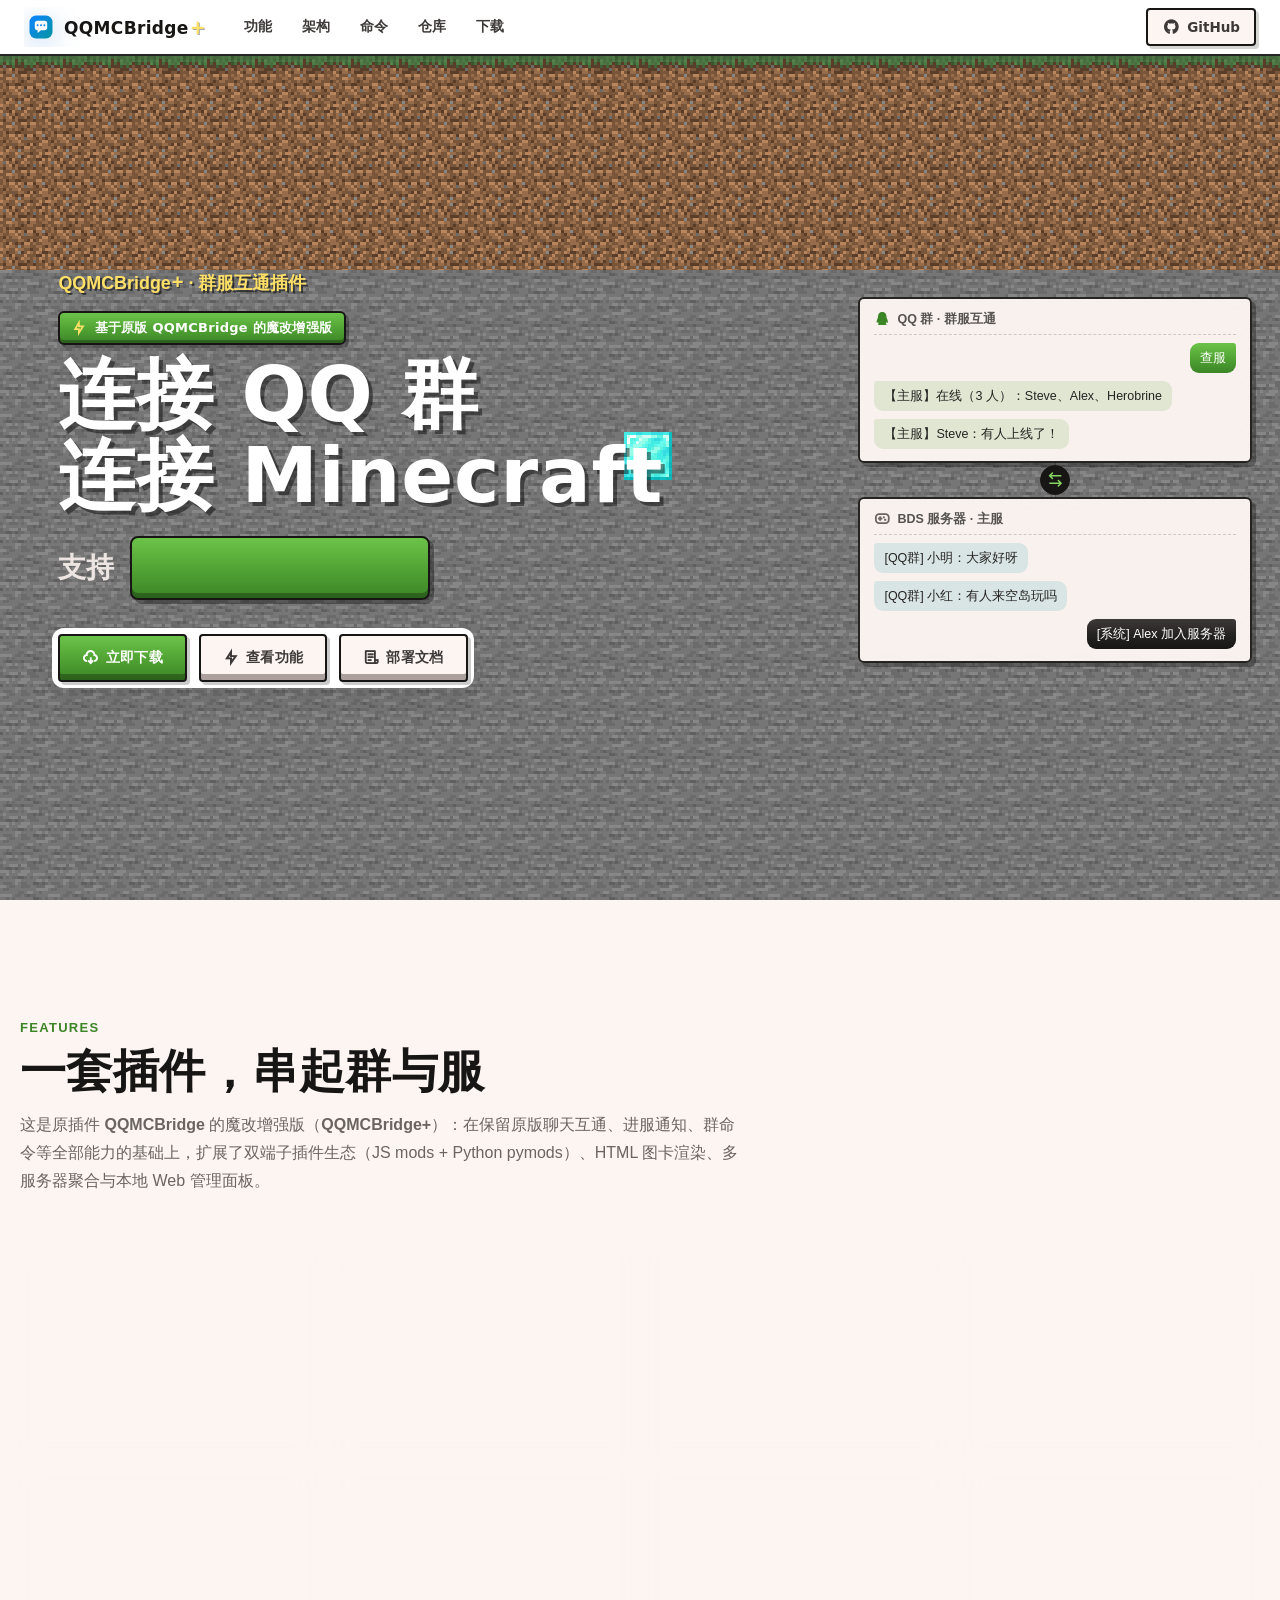
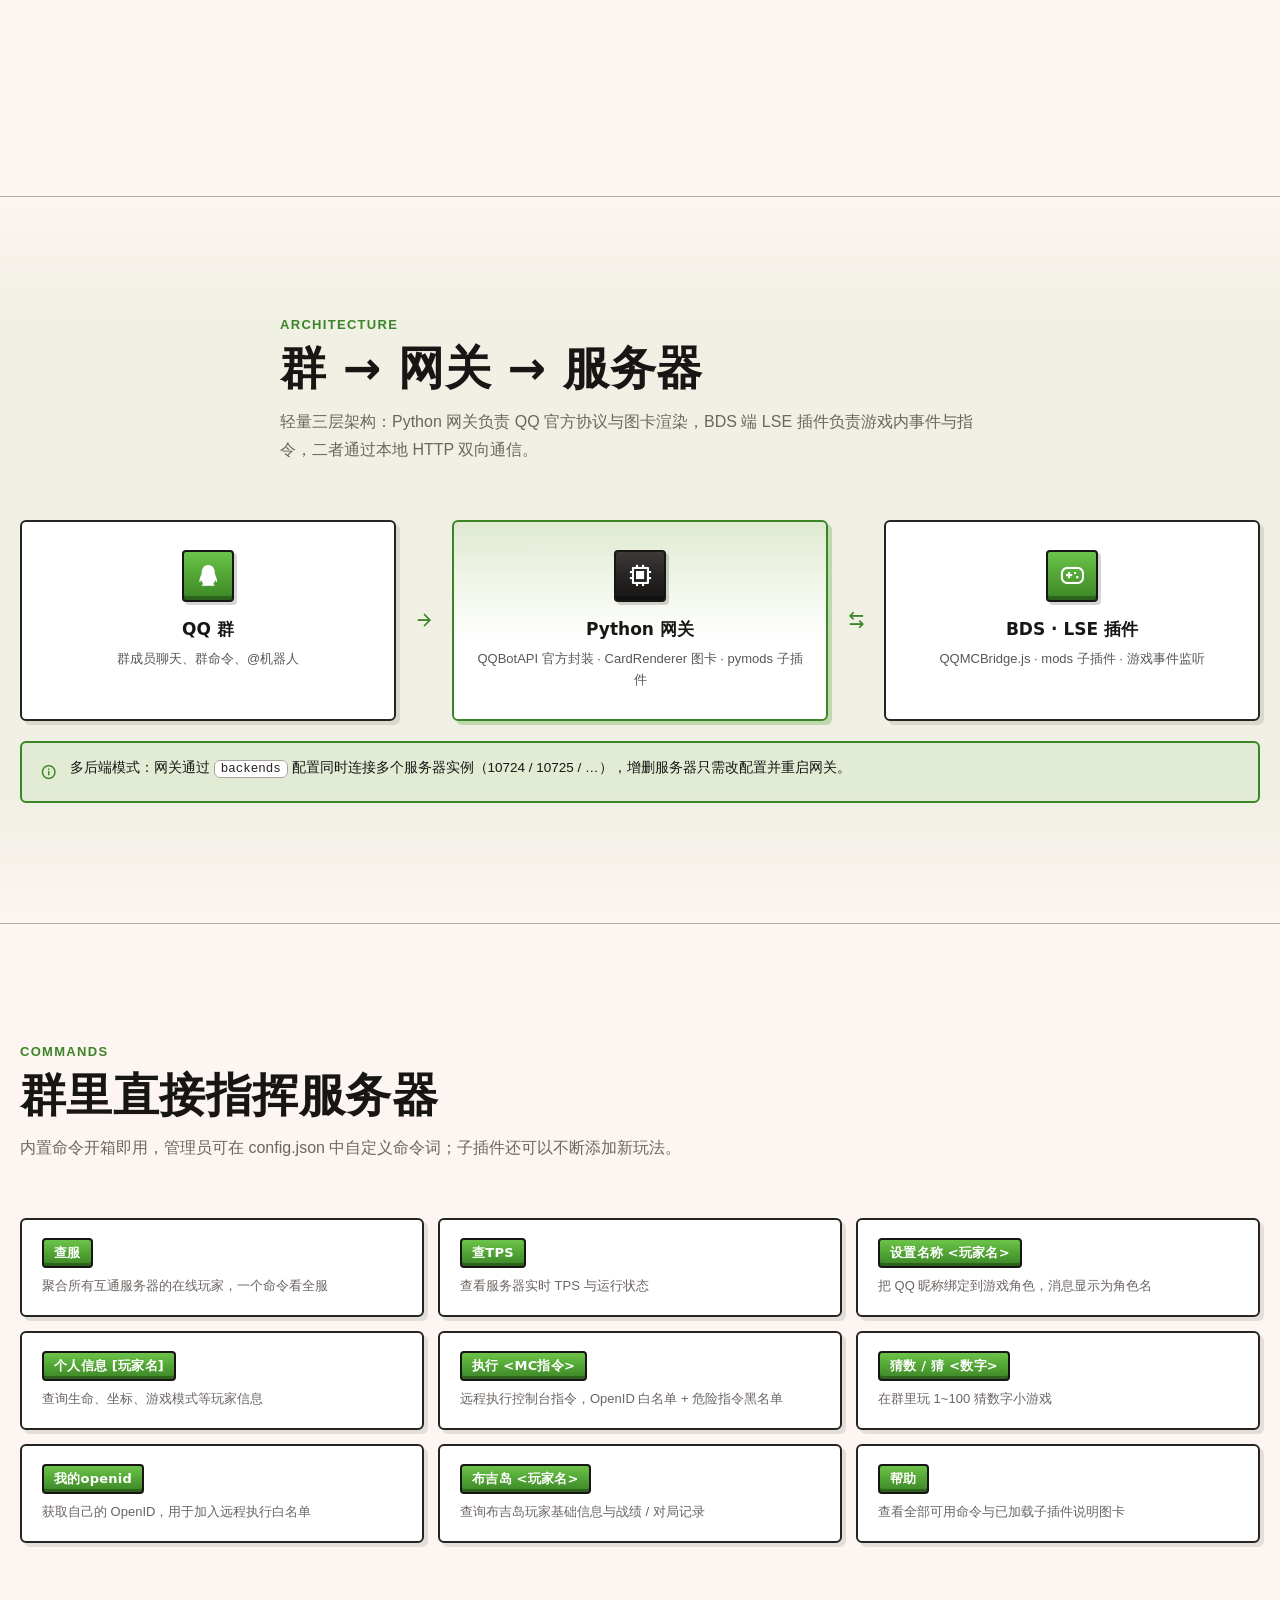
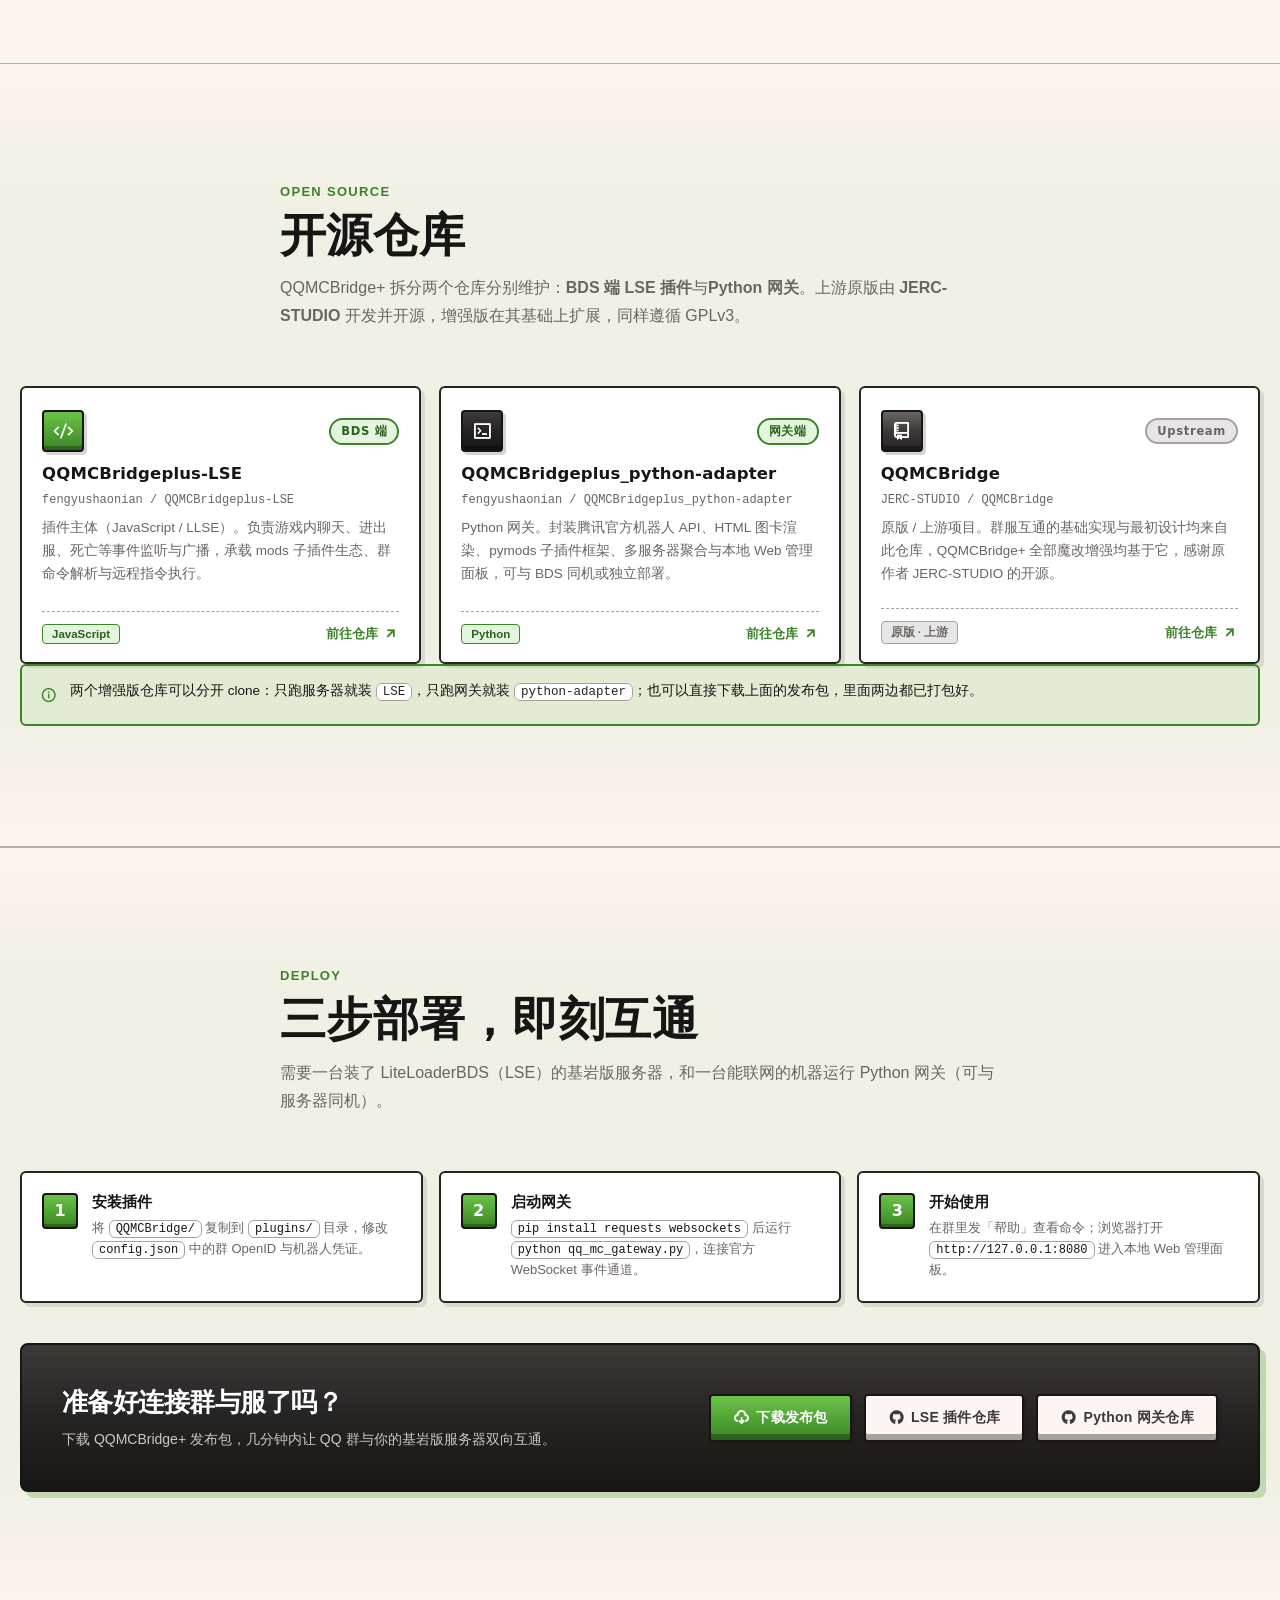
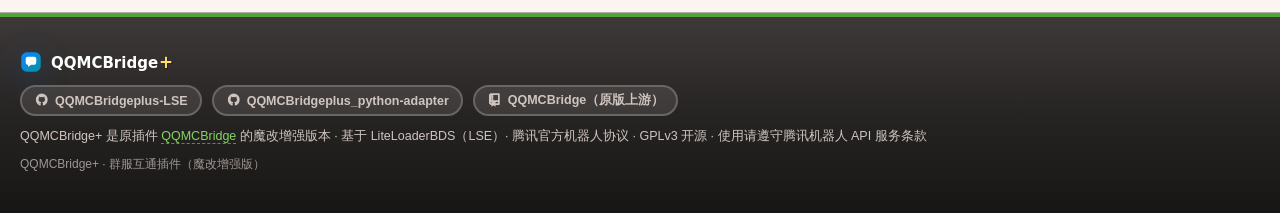
<file: index.html>
<!DOCTYPE html>
<!-- QQMCBridge 官网 — 参照 Mass 控制前台 设计语言重制 -->
<html lang="zh-CN">
<head>
  <meta charset="UTF-8">
  <meta name="viewport" content="width=device-width, initial-scale=1.0">
  <title>QQMCBridge+ — 腾讯官方群服互通（魔改增强版）</title>
  <meta name="description" content="QQMCBridge+：基于腾讯官方机器人协议的 Minecraft BDS 群服互通插件。原插件 QQMCBridge 的魔改增强版，在完整群服互通基础上扩展 JS/Python 子插件生态、HTML 图卡渲染、多服务器聚合与本地 Web 管理面板。">
  <link rel="icon" href="./favicon.ico" sizes="any">
  <link rel="stylesheet" href="./assets/main.css">
  <link rel="stylesheet" href="./assets/site.css">
  <link rel="stylesheet" href="./assets/mc-theme.css">
  <script defer src="./assets/main.js"></script>
  <noscript>
    <style>
      .reveal, .hero-animate { opacity: 1 !important; transform: none !important; }
    </style>
  </noscript>
</head>
<body class="is-grid-active">
  <div class="page-vignette" aria-hidden="true"></div>

  <!-- ── 导航 ─────────────────────────────────────────── -->
  <header class="site-nav" id="topNav">
    <div class="nav-shell">
      <a class="brand" href="#top" aria-label="QQMCBridge+ 首页">
        <svg class="brand-mark" width="26" height="26" viewBox="0 0 26 26" fill="none" aria-hidden="true">
          <defs>
            <linearGradient id="brandGrad" x1="2" y1="2" x2="24" y2="24" gradientUnits="userSpaceOnUse">
              <stop stop-color="#0d84ff"/>
              <stop offset="1" stop-color="#0694a2"/>
            </linearGradient>
          </defs>
          <rect x="1.5" y="1.5" width="23" height="23" rx="6.5" fill="url(#brandGrad)"/>
          <path d="M6.8 9.2c0-1.4 1.1-2.5 2.5-2.5h7.4c1.4 0 2.5 1.1 2.5 2.5v4.6c0 1.4-1.1 2.5-2.5 2.5h-3.7l-3.4 2.6v-2.6h-.3c-1.4 0-2.5-1.1-2.5-2.5V9.2Z" fill="#fff"/>
          <circle cx="9.6" cy="11.3" r="1" fill="#0d84ff"/>
          <circle cx="13" cy="11.3" r="1" fill="#0d84ff"/>
          <circle cx="16.4" cy="11.3" r="1" fill="#0d84ff"/>
        </svg>
        <span class="brand-text">QQMCBridge<em class="brand-plus">+</em></span>
      </a>

      <div class="nav-left-links" aria-label="站内导航">
        <a class="nav-plain-link" href="#features">功能</a>
        <a class="nav-plain-link" href="#architecture">架构</a>
        <a class="nav-plain-link" href="#commands">命令</a>
        <a class="nav-plain-link nav-plain-link--repo" href="#repos">仓库</a>
        <a class="nav-plain-link" href="#download">下载</a>
      </div>

      <a class="nav-github"
         href="https://github.com/fengyushaonian/QQMCBridgeplus-LSE"
         target="_blank" rel="noopener noreferrer"
         aria-label="在 GitHub 打开 QQMCBridgeplus-LSE">
        <i class="ri-github-fill"></i>
        <span class="nav-github-text">GitHub</span>
      </a>

      <button class="nav-toggle" id="navToggle" type="button" aria-label="打开菜单" aria-controls="navLinks" aria-expanded="false">
        <i class="ri-menu-line"></i>
      </button>
    </div>
  </header>
  <button class="nav-scrim" id="navScrim" type="button" aria-hidden="true" tabindex="-1"></button>

  <main id="top">

    <!-- ── Hero ─────────────────────────────────────────── -->
    <div class="hero-wrap">
      <!-- MC 地层：顶部草方块 → 中部泥土 → 底部石头(70%) -->
      <div class="mc-strata mc-strata--grass" aria-hidden="true"></div>
      <div class="mc-strata mc-strata--dirt" aria-hidden="true"></div>
      <div class="mc-strata mc-strata--stone" aria-hidden="true"></div>

      <div class="page-grid" id="pageGrid" aria-hidden="true"></div>
      <div class="grid-highlight" id="gridHighlight" aria-hidden="true"></div>

      <section class="hero hero-section">
        <div class="hero-layout">
          <div class="hero-copy hero-animate is-visible">
            <p class="hero-eyebrow">QQMCBridge<em class="brand-plus">+</em> · 群服互通插件</p>
            <span class="enhance-badge"><i class="ri-flashlight-line"></i>基于原版 QQMCBridge 的魔改增强版</span>

            <h1 class="hero-title">
              <span>连接 QQ 群</span>
              <span>连接 Minecraft</span>
            </h1>

            <div class="hero-rotator" aria-live="polite">
              <span>支持</span>
              <span class="hero-chip is-switching" id="heroChip" data-words="腾讯官方机器人协议|LSE 子插件生态|多服务器全服互通|Python 网关与图卡渲染" style="--chip-width: 320px;">
                <span class="hero-chip-viewport">
                  <span class="hero-chip-line hero-chip-current" id="heroChipCurrent"></span>
                  <span class="hero-chip-line hero-chip-next" id="heroChipNext"></span>
                </span>
                <span class="hero-chip-meter" id="heroChipMeter">腾讯官方机器人协议</span>
              </span>
            </div>

            <div class="hero-actions">
              <a class="cta-link cta-color-blue cta-primary" href="#download" draggable="false"><i class="ri-download-cloud-2-line"></i>立即下载</a>
              <a class="cta-link cta-color-teal cta-secondary" href="#features" draggable="false"><i class="ri-flashlight-line"></i>查看功能</a>
              <a class="cta-link cta-color-discord cta-secondary" href="#download" draggable="false"><i class="ri-file-list-3-line"></i>部署文档</a>
            </div>
          </div>

          <!-- 右侧产品示意 -->
          <div class="hero-visual hero-animate is-visible" aria-hidden="true">
            <div class="hv-card hv-card--qq">
              <div class="hv-card-head">
                <i class="ri-qq-fill"></i>
                <span>QQ 群 · 群服互通</span>
              </div>
              <div class="hv-msg hv-msg--out">查服</div>
              <div class="hv-msg hv-msg--in">【主服】在线（3 人）：Steve、Alex、Herobrine</div>
              <div class="hv-msg hv-msg--in">【主服】Steve：有人上线了！</div>
            </div>
            <div class="hv-bridge"><i class="ri-arrow-left-right-line"></i></div>
            <div class="hv-card hv-card--mc">
              <div class="hv-card-head">
                <i class="ri-gamepad-line"></i>
                <span>BDS 服务器 · 主服</span>
              </div>
              <div class="hv-msg hv-msg--in">[QQ群] 小明：大家好呀</div>
              <div class="hv-msg hv-msg--in">[QQ群] 小红：有人来空岛玩吗</div>
              <div class="hv-msg hv-msg--out">[系统] Alex 加入服务器</div>
            </div>
          </div>
        </div>
      </section>
    </div><!-- /.hero-wrap -->

    <!-- ── 功能特性 ─────────────────────────────────────── -->
    <section class="site-section" id="features">
      <div class="section-head reveal">
        <p class="section-eyebrow">Features</p>
        <h2 class="section-title">一套插件，串起群与服</h2>
        <p class="section-desc">这是原插件 <strong>QQMCBridge</strong> 的魔改增强版（<strong>QQMCBridge+</strong>）：在保留原版聊天互通、进服通知、群命令等全部能力的基础上，扩展了双端子插件生态（JS mods + Python pymods）、HTML 图卡渲染、多服务器聚合与本地 Web 管理面板。</p>
      </div>

      <div class="features-grid">
        <article class="feature-card reveal">
          <div class="feature-icon"><i class="ri-exchange-2-line"></i></div>
          <h3>群服双向互通</h3>
          <p>QQ 群消息实时广播进服务器，MC 聊天 / 进出服 / 死亡事件自动推送到群，自定义消息格式。</p>
        </article>

        <article class="feature-card reveal">
          <div class="feature-icon"><i class="ri-qq-fill"></i></div>
          <h3>腾讯官方协议</h3>
          <p>官方机器人 API 全量封装：群消息、富媒体图片 / 视频 / 文件、禁言、入群审批、指令面板，稳定合规。</p>
        </article>

        <article class="feature-card reveal">
          <div class="feature-icon"><i class="ri-server-line"></i></div>
          <h3>多服务器聚合</h3>
          <p>一个网关同时桥接主服 + 子服，群消息发往所有服务器，各服消息汇聚回群，「查服」一条命令看全服。</p>
        </article>

        <article class="feature-card reveal">
          <div class="feature-icon"><i class="ri-puzzle-line"></i></div>
          <h3>JS 子插件生态</h3>
          <p>BDS 端 mods 动态加载：猜数字、群管理、自定义命令随手扩展，即改即用，无需改主插件。</p>
        </article>

        <article class="feature-card reveal">
          <div class="feature-icon"><i class="ri-code-box-line"></i></div>
          <h3>Python 子插件</h3>
          <p>pymods 标准框架：manifest + main.py 固定结构，ctx.api 直达全部官方 API，优先级调度、后台任务、事件钩子。</p>
        </article>

        <article class="feature-card reveal">
          <div class="feature-icon"><i class="ri-image-2-line"></i></div>
          <h3>HTML 图卡渲染</h3>
          <p>自绘图协议与 HTML 模板双通道，Edge 无头截图出图：帮助图卡、在线人数、玩家信息、服务器状态一目了然。</p>
        </article>

        <article class="feature-card reveal">
          <div class="feature-icon"><i class="ri-dashboard-3-line"></i></div>
          <h3>本地 Web 管理面板</h3>
          <p>浏览器打开即用：多服状态、远程执行、互通日志、可视化配置编辑器，保存后网关热重载，无需重启。</p>
        </article>

        <article class="feature-card reveal">
          <div class="feature-icon"><i class="ri-shield-check-line"></i></div>
          <h3>远程执行指令</h3>
          <p>OpenID 白名单授权 + 危险指令黑名单双重防护，QQ 群里也能安全地向服务器下发控制台指令。</p>
        </article>
      </div>
    </section>

    <!-- ── 架构 ─────────────────────────────────────────── -->
    <section class="site-section site-section--alt" id="architecture">
      <div class="section-head reveal">
        <p class="section-eyebrow">Architecture</p>
        <h2 class="section-title">群 → 网关 → 服务器</h2>
        <p class="section-desc">轻量三层架构：Python 网关负责 QQ 官方协议与图卡渲染，BDS 端 LSE 插件负责游戏内事件与指令，二者通过本地 HTTP 双向通信。</p>
      </div>

      <div class="arch-flow reveal">
        <div class="arch-node">
          <div class="arch-icon"><i class="ri-qq-fill"></i></div>
          <h4>QQ 群</h4>
          <p>群成员聊天、群命令、@机器人</p>
        </div>
        <div class="arch-edge"><i class="ri-arrow-right-line"></i></div>
        <div class="arch-node arch-node--gateway">
          <div class="arch-icon"><i class="ri-cpu-line"></i></div>
          <h4>Python 网关</h4>
          <p>QQBotAPI 官方封装 · CardRenderer 图卡 · pymods 子插件</p>
        </div>
        <div class="arch-edge arch-edge--both"><i class="ri-arrow-left-right-line"></i></div>
        <div class="arch-node">
          <div class="arch-icon"><i class="ri-gamepad-line"></i></div>
          <h4>BDS · LSE 插件</h4>
          <p>QQMCBridge.js · mods 子插件 · 游戏事件监听</p>
        </div>
      </div>

      <div class="arch-note reveal">
        <i class="ri-information-line"></i>
        <p>多后端模式：网关通过 <code>backends</code> 配置同时连接多个服务器实例（10724 / 10725 / …），增删服务器只需改配置并重启网关。</p>
      </div>
    </section>

    <!-- ── 命令 ─────────────────────────────────────────── -->
    <section class="site-section" id="commands">
      <div class="section-head reveal">
        <p class="section-eyebrow">Commands</p>
        <h2 class="section-title">群里直接指挥服务器</h2>
        <p class="section-desc">内置命令开箱即用，管理员可在 config.json 中自定义命令词；子插件还可以不断添加新玩法。</p>
      </div>

      <div class="commands-grid">
        <div class="command-card reveal">
          <span class="command-key">查服</span>
          <p>聚合所有互通服务器的在线玩家，一个命令看全服</p>
        </div>
        <div class="command-card reveal">
          <span class="command-key">查TPS</span>
          <p>查看服务器实时 TPS 与运行状态</p>
        </div>
        <div class="command-card reveal">
          <span class="command-key">设置名称 &lt;玩家名&gt;</span>
          <p>把 QQ 昵称绑定到游戏角色，消息显示为角色名</p>
        </div>
        <div class="command-card reveal">
          <span class="command-key">个人信息 [玩家名]</span>
          <p>查询生命、坐标、游戏模式等玩家信息</p>
        </div>
        <div class="command-card reveal">
          <span class="command-key">执行 &lt;MC指令&gt;</span>
          <p>远程执行控制台指令，OpenID 白名单 + 危险指令黑名单</p>
        </div>
        <div class="command-card reveal">
          <span class="command-key">猜数 / 猜 &lt;数字&gt;</span>
          <p>在群里玩 1~100 猜数字小游戏</p>
        </div>
        <div class="command-card reveal">
          <span class="command-key">我的openid</span>
          <p>获取自己的 OpenID，用于加入远程执行白名单</p>
        </div>
        <div class="command-card reveal">
          <span class="command-key">布吉岛 &lt;玩家名&gt;</span>
          <p>查询布吉岛玩家基础信息与战绩 / 对局记录</p>
        </div>
        <div class="command-card reveal">
          <span class="command-key">帮助</span>
          <p>查看全部可用命令与已加载子插件说明图卡</p>
        </div>
      </div>
    </section>

    <!-- ── 开源仓库 ─────────────────────────────────────── -->
    <section class="site-section site-section--alt" id="repos">
      <div class="section-head reveal">
        <p class="section-eyebrow">Open Source</p>
        <h2 class="section-title">开源仓库</h2>
        <p class="section-desc">QQMCBridge+ 拆分两个仓库分别维护：<strong>BDS 端 LSE 插件</strong>与<strong>Python 网关</strong>。上游原版由 <strong>JERC-STUDIO</strong> 开发并开源，增强版在其基础上扩展，同样遵循 GPLv3。</p>
      </div>

      <div class="repos-grid">
        <a class="repo-card repo-card--primary reveal"
           href="https://github.com/fengyushaonian/QQMCBridgeplus-LSE"
           target="_blank" rel="noopener noreferrer">
          <div class="repo-top">
            <span class="repo-icon"><i class="ri-code-s-slash-line"></i></span>
            <span class="repo-badge">BDS 端</span>
          </div>
          <h3 class="repo-name">QQMCBridgeplus-LSE</h3>
          <p class="repo-path">fengyushaonian / QQMCBridgeplus-LSE</p>
          <p class="repo-desc">插件主体（JavaScript / LLSE）。负责游戏内聊天、进出服、死亡等事件监听与广播，承载 mods 子插件生态、群命令解析与远程指令执行。</p>
          <div class="repo-foot">
            <span class="repo-tag repo-tag--js">JavaScript</span>
            <span class="repo-go">前往仓库<i class="ri-arrow-right-up-line"></i></span>
          </div>
        </a>

        <a class="repo-card repo-card--primary reveal"
           href="https://github.com/fengyushaonian/QQMCBridgeplus_python-adapter"
           target="_blank" rel="noopener noreferrer">
          <div class="repo-top">
            <span class="repo-icon repo-icon--py"><i class="ri-terminal-box-line"></i></span>
            <span class="repo-badge">网关端</span>
          </div>
          <h3 class="repo-name">QQMCBridgeplus_python-adapter</h3>
          <p class="repo-path">fengyushaonian / QQMCBridgeplus_python-adapter</p>
          <p class="repo-desc">Python 网关。封装腾讯官方机器人 API、HTML 图卡渲染、pymods 子插件框架、多服务器聚合与本地 Web 管理面板，可与 BDS 同机或独立部署。</p>
          <div class="repo-foot">
            <span class="repo-tag repo-tag--py">Python</span>
            <span class="repo-go">前往仓库<i class="ri-arrow-right-up-line"></i></span>
          </div>
        </a>

        <a class="repo-card repo-card--upstream reveal"
           href="https://github.com/JERC-STUDIO/QQMCBridge"
           target="_blank" rel="noopener noreferrer">
          <div class="repo-top">
            <span class="repo-icon repo-icon--up"><i class="ri-git-repository-line"></i></span>
            <span class="repo-badge repo-badge--up">Upstream</span>
          </div>
          <h3 class="repo-name">QQMCBridge</h3>
          <p class="repo-path">JERC-STUDIO / QQMCBridge</p>
          <p class="repo-desc">原版 / 上游项目。群服互通的基础实现与最初设计均来自此仓库，QQMCBridge+ 全部魔改增强均基于它，感谢原作者 JERC-STUDIO 的开源。</p>
          <div class="repo-foot">
            <span class="repo-tag repo-tag--up">原版 · 上游</span>
            <span class="repo-go">前往仓库<i class="ri-arrow-right-up-line"></i></span>
          </div>
        </a>
      </div>

      <div class="repo-note reveal">
        <i class="ri-information-line"></i>
        <p>两个增强版仓库可以分开 clone：只跑服务器就装 <code>LSE</code>，只跑网关就装 <code>python-adapter</code>；也可以直接下载上面的发布包，里面两边都已打包好。</p>
      </div>
    </section>

    <!-- ── 下载与部署 ───────────────────────────────────── -->
    <section class="site-section site-section--alt" id="download">
      <div class="section-head reveal">
        <p class="section-eyebrow">Deploy</p>
        <h2 class="section-title">三步部署，即刻互通</h2>
        <p class="section-desc">需要一台装了 LiteLoaderBDS（LSE）的基岩版服务器，和一台能联网的机器运行 Python 网关（可与服务器同机）。</p>
      </div>

      <div class="deploy-steps reveal">
        <div class="deploy-step">
          <span class="deploy-num">1</span>
          <div class="deploy-body">
            <h4>安装插件</h4>
            <p>将 <code>QQMCBridge/</code> 复制到 <code>plugins/</code> 目录，修改 <code>config.json</code> 中的群 OpenID 与机器人凭证。</p>
          </div>
        </div>
        <div class="deploy-step">
          <span class="deploy-num">2</span>
          <div class="deploy-body">
            <h4>启动网关</h4>
            <p><code>pip install requests websockets</code> 后运行 <code>python qq_mc_gateway.py</code>，连接官方 WebSocket 事件通道。</p>
          </div>
        </div>
        <div class="deploy-step">
          <span class="deploy-num">3</span>
          <div class="deploy-body">
            <h4>开始使用</h4>
            <p>在群里发「帮助」查看命令；浏览器打开 <code>http://127.0.0.1:8080</code> 进入本地 Web 管理面板。</p>
          </div>
        </div>
      </div>

      <div class="download-cta reveal">
        <div class="download-cta-copy">
          <h3>准备好连接群与服了吗？</h3>
          <p>下载 QQMCBridge+ 发布包，几分钟内让 QQ 群与你的基岩版服务器双向互通。</p>
        </div>
        <div class="download-cta-actions">
          <a class="cta-link cta-color-blue cta-primary" href="QQMCBridgeplus-release.zip" draggable="false"><i class="ri-download-cloud-2-line"></i>下载发布包</a>
          <a class="cta-link cta-color-teal cta-secondary" href="https://github.com/fengyushaonian/QQMCBridgeplus-LSE" target="_blank" rel="noopener noreferrer" draggable="false"><i class="ri-github-fill"></i>LSE 插件仓库</a>
          <a class="cta-link cta-color-teal cta-secondary" href="https://github.com/fengyushaonian/QQMCBridgeplus_python-adapter" target="_blank" rel="noopener noreferrer" draggable="false"><i class="ri-github-fill"></i>Python 网关仓库</a>
        </div>
      </div>
    </section>

  </main>

  <!-- ── 页脚 ─────────────────────────────────────────── -->
  <footer class="site-footer">
    <div class="footer-inner">
      <div class="footer-brand">
        <svg class="brand-mark" width="22" height="22" viewBox="0 0 26 26" fill="none" aria-hidden="true">
          <defs>
            <linearGradient id="brandGradF" x1="2" y1="2" x2="24" y2="24" gradientUnits="userSpaceOnUse">
              <stop stop-color="#0d84ff"/>
              <stop offset="1" stop-color="#0694a2"/>
            </linearGradient>
          </defs>
          <rect x="1.5" y="1.5" width="23" height="23" rx="6.5" fill="url(#brandGradF)"/>
          <path d="M6.8 9.2c0-1.4 1.1-2.5 2.5-2.5h7.4c1.4 0 2.5 1.1 2.5 2.5v4.6c0 1.4-1.1 2.5-2.5 2.5h-3.7l-3.4 2.6v-2.6h-.3c-1.4 0-2.5-1.1-2.5-2.5V9.2Z" fill="#fff"/>
        </svg>
        <span>QQMCBridge<em class="brand-plus">+</em></span>
      </div>
      <div class="footer-links">
        <a class="footer-link" href="https://github.com/fengyushaonian/QQMCBridgeplus-LSE" target="_blank" rel="noopener noreferrer"><i class="ri-github-fill"></i>QQMCBridgeplus-LSE</a>
        <a class="footer-link" href="https://github.com/fengyushaonian/QQMCBridgeplus_python-adapter" target="_blank" rel="noopener noreferrer"><i class="ri-github-fill"></i>QQMCBridgeplus_python-adapter</a>
        <a class="footer-link" href="https://github.com/JERC-STUDIO/QQMCBridge" target="_blank" rel="noopener noreferrer"><i class="ri-git-repository-line"></i>QQMCBridge（原版上游）</a>
      </div>
      <p class="footer-note">QQMCBridge+ 是原插件 <a href="https://github.com/JERC-STUDIO/QQMCBridge" target="_blank" rel="noopener noreferrer">QQMCBridge</a> 的魔改增强版本 · 基于 LiteLoaderBDS（LSE）· 腾讯官方机器人协议 · GPLv3 开源 · 使用请遵守腾讯机器人 API 服务条款</p>
      <p class="footer-meta">QQMCBridge+ · 群服互通插件（魔改增强版）</p>
    </div>
  </footer>

</body>
</html>
</file>
<file: assets/main.css>
:root{--accent: rgba(7, 103, 212, .72);--accent-strong: #0057c4;--accent-soft: rgba(0, 97, 211, .12);--bg: #eef3fa;--bg-elevated: rgba(255, 255, 255, .92);--bg-nav: rgba(255, 255, 255, .88);--line: rgba(17, 32, 52, .14);--line-strong: rgba(17, 32, 52, .18);--text: #0d1726;--text-soft: rgba(13, 23, 38, .72);--grid-size: 120px;--content-width: min(1160px, calc(100vw - 56px) );--content-offset: clamp(16px, 3vw, 40px);--nav-height: 56px;--sans: "PingFang SC", "Microsoft YaHei", "Segoe UI", Arial, sans-serif;--shadow-soft: 0 18px 40px rgba(8, 26, 54, .08)}*{box-sizing:border-box;margin:0;padding:0}html{scroll-behavior:smooth}body{overflow-x:hidden;overscroll-behavior-x:none;background:var(--bg);color:var(--text);font-family:var(--sans)}body.is-nav-open{overflow:hidden}a{color:inherit;text-decoration:none}button{color:inherit;font:inherit;border-radius:6px}img{max-width:100%}.page-vignette{position:fixed;top:0;right:0;bottom:0;left:0;z-index:1;pointer-events:none;background:radial-gradient(circle at 18% 70%,rgba(255,255,255,.28),transparent 28%),radial-gradient(circle at 78% 24%,rgba(0,97,211,.06),transparent 24%)}.page-grid,.grid-highlight{position:absolute;top:0;right:0;bottom:0;left:0;pointer-events:none}.page-grid{z-index:0;opacity:0;background-image:linear-gradient(to right,transparent calc(var(--grid-size) - 1px),var(--line) var(--grid-size)),linear-gradient(to bottom,transparent calc(var(--grid-size) - 1px),var(--line) var(--grid-size));background-size:var(--grid-size) var(--grid-size);will-change:background-position;transition:opacity .18s ease}.grid-highlight{z-index:2;opacity:0;transition:opacity .18s ease}.grid-highlight:before{content:"";position:absolute;width:var(--grid-size);height:var(--grid-size);left:var(--highlight-x, 50%);top:var(--highlight-y, 50%);background:#0061d3f0}body.is-grid-active .grid-highlight,body.is-grid-active .page-grid{opacity:1}.site-nav{position:fixed;top:0;left:0;width:100%;z-index:40}.nav-shell{position:relative;min-height:var(--nav-height);display:flex;align-items:center;gap:20px;padding:0 24px;background:var(--bg-nav);border-bottom:1px solid var(--line-strong);-webkit-backdrop-filter:blur(18px);backdrop-filter:blur(18px);transition:box-shadow .26s cubic-bezier(.22,1,.36,1)}.site-nav.is-condensed .nav-shell{box-shadow:var(--shadow-soft)}.brand{flex:0 0 auto;height:40px;padding:0 4px;overflow:hidden;display:inline-flex;align-items:center}.brand-logo{display:block;height:24px;width:auto;object-fit:contain;filter:drop-shadow(0 8px 18px rgba(0,97,211,.12));transition:transform .24s cubic-bezier(.22,1,.36,1)}.site-nav.is-condensed .brand-logo{transform:scale(.96)}.nav-left-links{display:inline-flex;align-items:center;gap:2px;flex:1 1 auto}.nav-plain-link{display:inline-flex;align-items:center;min-height:38px;padding:0 14px;font-size:14px;font-weight:600;color:var(--text-soft);transition:color .18s ease}.nav-plain-link:hover{color:var(--text)}.nav-toggle{display:none;border:0;background:transparent;font-size:22px;cursor:pointer;transition:transform .22s cubic-bezier(.22,1,.36,1)}.nav-toggle i{transition:transform .24s cubic-bezier(.22,1,.36,1)}.nav-toggle[aria-expanded=true] i{transform:rotate(90deg)}.nav-scrim{position:fixed;top:0;right:0;bottom:0;left:0;z-index:35;border:0;background:#0d172638;opacity:0;pointer-events:none;transition:opacity .22s ease}body.is-nav-open .nav-scrim{opacity:1;pointer-events:auto}.nav-toggle:hover,.nav-toggle:focus-visible,.cta-link:hover,.cta-link:focus-visible{transform:translate3d(0,-1px,0)}.nav-toggle:focus-visible,.cta-link:focus-visible,.nav-scrim:focus-visible{outline:2px solid var(--accent-strong);outline-offset:2px}main{position:relative;z-index:3}.hero-wrap{position:relative;overflow:hidden;height:100dvh;border-bottom:1px solid var(--line-strong)}.hero{width:var(--content-width);margin:0 auto;position:relative;z-index:3;height:100%;display:flex;align-items:center;padding:100px 0 40px}.hero-copy{margin-left:var(--content-offset);max-width:920px}.hero-layout{width:100%;display:grid;grid-template-columns:minmax(0,1.2fr) minmax(320px,420px);gap:32px;align-items:end}.hero-eyebrow{font-size:clamp(16px,1.4vw,22px);font-weight:700;line-height:1.05}.hero-eyebrow,.hero-title,.hero-rotator{-webkit-user-select:none;user-select:none}.hero-title{margin-top:15px;display:flex;flex-direction:column;gap:10px;font-size:clamp(52px,6vw,80px);line-height:.92;letter-spacing:-.06em;font-weight:700}.hero-rotator{margin-top:24px;display:inline-flex;align-items:center;gap:16px;font-size:clamp(22px,2.2vw,34px);font-weight:700;line-height:1;flex-wrap:wrap}.hero-chip{position:relative;display:inline-flex;align-items:center;justify-content:center;min-height:64px;padding:0 16px;background:var(--accent);border-radius:8px;color:#fff;overflow:hidden;width:var(--chip-width, 220px);transition:width .28s cubic-bezier(.22,1,.36,1)}.hero-chip-viewport{position:relative;height:1em;display:inline-block}.hero-chip-line{display:inline-flex;align-items:flex-start;white-space:nowrap}.hero-chip-current{position:relative}.hero-chip-next{position:absolute;left:50%;transform:translate(-50%);top:100%}.hero-chip-char{display:inline-block;transform:translateY(0);opacity:1}.hero-chip-next .hero-chip-char{transform:translateY(115%);opacity:0}.hero-chip.is-switching .hero-chip-current .hero-chip-char{animation:chip-char-out .42s cubic-bezier(.22,1,.36,1) forwards;animation-delay:calc(var(--char-index) * 22ms)}.hero-chip.is-switching .hero-chip-next .hero-chip-char{animation:chip-char-in .42s cubic-bezier(.22,1,.36,1) forwards;animation-delay:calc(var(--char-index) * 22ms)}.hero-chip-meter{position:absolute;visibility:hidden;white-space:nowrap}@keyframes chip-char-out{to{transform:translateY(-115%);opacity:0}}@keyframes chip-char-in{to{transform:translateY(-100%);opacity:1}}.hero-actions{margin-top:28px;-webkit-user-select:none;user-select:none;position:relative;width:fit-content;padding:6px;margin-left:-6px;border-radius:12px;background:var(--bg-elevated);-webkit-backdrop-filter:blur(8px);backdrop-filter:blur(8px);box-shadow:var(--shadow-soft);display:flex;flex-wrap:wrap;gap:12px}.cta-link{display:inline-flex;align-items:center;justify-content:center;min-height:46px;padding:0 20px;border:1px solid var(--line-strong);background:var(--bg-elevated);border-radius:8px;transition:transform .22s cubic-bezier(.22,1,.36,1),border-color .22s ease,background-color .22s ease}.cta-color-blue{background:#0767d4b8;border-color:#0767d4b8;color:#fff}.cta-color-teal{background:#0694a2b8;border-color:#0694a2b8;color:#fff}.cta-color-amber{background:#d97706b8;border-color:#d97706b8;color:#fff}.cta-color-discord{background:#5865f2b8;border-color:#5865f2b8;color:#fff}.cta-color-blue i,.cta-color-teal i,.cta-color-amber i,.cta-color-discord i{font-size:16px;margin-right:6px}.cta-primary,.cta-secondary,.cta-tertiary{min-height:48px;padding:0 22px;font-size:14px;font-weight:700}.cta-secondary{background:#ffffff0f;border-color:var(--line-strong);color:var(--text)}.cta-tertiary{background:transparent;border-color:var(--line-strong);color:var(--text-soft)}.hero-animate{opacity:0;transform:translate3d(0,34px,0) scale(.985);transition:opacity .76s cubic-bezier(.22,1,.36,1),transform .76s cubic-bezier(.22,1,.36,1)}.hero-animate.is-visible{opacity:1;transform:translateZ(0) scale(1)}@media(max-width:1320px){:root{--content-width: min(100vw - 40px, 1260px);--grid-size: 144px;--content-offset: clamp(20px, 3vw, 40px)}.hero-copy{margin-left:var(--content-offset);max-width:calc(100% - var(--content-offset))}.hero-layout{grid-template-columns:minmax(0,1fr) minmax(260px,32vw);gap:24px;align-items:center}}@media(max-width:940px){:root{--content-width: calc(100vw - 24px) ;--grid-size: 114px;--nav-height: 64px}.nav-shell{padding:0 12px;gap:12px}.nav-toggle{display:inline-flex;width:44px;height:44px;align-items:center;justify-content:center;border:1px solid var(--line-strong);background:color-mix(in srgb,var(--bg-elevated) 88%,transparent)}.hero,.hero-copy{margin-left:0;max-width:100%}.hero{align-items:flex-start;padding-top:118px;padding-bottom:72px;padding-left:clamp(16px,5vw,24px);padding-right:clamp(16px,5vw,24px)}.hero-layout{grid-template-columns:1fr;gap:22px}.hero-title{gap:8px;font-size:clamp(44px,15vw,74px)}.hero-rotator{gap:10px;font-size:clamp(26px,8vw,40px)}.hero-chip{min-height:54px;padding:0 18px;max-width:min(100%,100vw - 48px)}.hero-actions{flex-direction:column;align-items:stretch}.cta-link{width:100%;min-height:50px;padding:0 18px}}@media(max-width:640px){:root{--content-width: calc(100vw - 20px) ;--content-offset: 0px;--grid-size: 96px}.hero{padding-left:clamp(16px,5vw,20px);padding-right:clamp(16px,5vw,20px)}.hero-eyebrow{font-size:clamp(18px,5.6vw,24px)}.hero-title{font-size:clamp(38px,14vw,58px)}.hero-rotator{font-size:clamp(22px,7.5vw,30px)}.hero-chip{max-width:100%;min-height:50px;padding:0 16px}}@media(prefers-reduced-motion:reduce){html{scroll-behavior:auto}.hero-animate,.hero-chip,.page-grid{transition:none}.hero-animate{opacity:1;transform:none}}.invite-screen{position:fixed;top:0;right:0;bottom:0;left:0;z-index:10000;display:flex;align-items:center;justify-content:center;background:#0d172652;backdrop-filter:blur(4px);-webkit-backdrop-filter:blur(4px);opacity:0;pointer-events:none;transition:opacity .28s ease}.invite-screen.is-visible{opacity:1;pointer-events:auto}.invite-grid{display:none}.invite-card{position:relative;z-index:1;display:flex;flex-direction:column;align-items:center;text-align:center;gap:12px;padding:48px 40px 40px;max-width:420px;width:calc(100% - 48px);border-radius:16px;border:1px solid var(--line-strong);background:var(--bg-elevated);box-shadow:0 24px 64px #0d17261a;animation:invite-card-in .52s cubic-bezier(.22,1,.36,1) both}@keyframes invite-card-in{0%{opacity:0;transform:translateY(24px) scale(.97)}to{opacity:1;transform:translateY(0) scale(1)}}.invite-icon-wrap{position:relative;width:72px;height:72px;display:flex;align-items:center;justify-content:center;margin-bottom:4px}.invite-icon-ring{position:absolute;top:0;right:0;bottom:0;left:0;border-radius:50%;border:1px solid rgba(6,148,162,.28);animation:invite-ring-pulse 2.4s ease-in-out infinite}.invite-icon-ring--2{top:-10px;right:-10px;bottom:-10px;left:-10px;border-color:#0694a224;animation-delay:.6s}@keyframes invite-ring-pulse{0%,to{opacity:1;transform:scale(1)}50%{opacity:.4;transform:scale(1.06)}}.invite-icon-core{width:56px;height:56px;border-radius:50%;background:#0694a21f;border:1px solid rgba(6,148,162,.32);color:#0694a2;display:flex;align-items:center;justify-content:center;font-size:24px}.invite-eyebrow{font-size:12px;font-weight:600;letter-spacing:.08em;text-transform:uppercase;color:#0694a2;margin:0}.invite-title{font-size:28px;font-weight:700;color:var(--text);margin:0;letter-spacing:-.02em}.invite-desc{font-size:14px;color:var(--text-soft);margin:0;line-height:1.6}.invite-code-row{margin-top:4px;display:flex;align-items:center;gap:6px;padding:8px 12px;border-radius:8px;background:#0d17260d;border:1px solid var(--line-strong);cursor:pointer;transition:background .16s ease,border-color .16s ease}.invite-code-row:hover{background:#0d172617}.invite-code-row.is-copied{border-color:#0694a266}.invite-code-badge{flex:1;font-size:13px;font-weight:600;font-family:SF Mono,Fira Code,Cascadia Code,ui-monospace,monospace;color:var(--text);letter-spacing:.04em}.invite-copy-icon{flex-shrink:0;font-size:15px;color:var(--text-soft);transition:color .16s ease}.invite-code-row.is-copied .invite-copy-icon{color:#0694a2}.invite-actions{margin-top:8px;display:flex;gap:10px;flex-wrap:wrap;justify-content:center}.invite-btn{cursor:pointer}.mass-toast{position:fixed;bottom:32px;left:50%;transform:translate(-50%) translateY(16px);z-index:9999;display:flex;align-items:center;gap:10px;padding:12px 20px;border-radius:10px;border:1px solid var(--line-strong);background:var(--bg-elevated);color:var(--text);font-size:14px;font-weight:500;white-space:nowrap;box-shadow:0 8px 32px #0d17261f;opacity:0;pointer-events:none;transition:opacity .24s ease,transform .24s cubic-bezier(.22,1,.36,1)}.mass-toast.is-visible{opacity:1;transform:translate(-50%) translateY(0)}.mass-toast-icon{width:18px;height:18px;border-radius:50%;background:#0694a22e;color:#0694a2;display:flex;align-items:center;justify-content:center;font-size:11px;flex-shrink:0}@font-face{font-family:remixicon;src:url(./remixicon.woff2) format("woff2");font-display:swap}[class^=ri-],[class*=" ri-"]{font-family:remixicon!important;font-style:normal;-webkit-font-smoothing:antialiased;-moz-osx-font-smoothing:grayscale}.ri-lg{font-size:1.3333em;line-height:.75em;vertical-align:-.0667em}.ri-xl{font-size:1.5em;line-height:.6666em;vertical-align:-.075em}.ri-xxs{font-size:.5em}.ri-xs{font-size:.75em}.ri-sm{font-size:.875em}.ri-1x{font-size:1em}.ri-2x{font-size:2em}.ri-3x{font-size:3em}.ri-4x{font-size:4em}.ri-5x{font-size:5em}.ri-6x{font-size:6em}.ri-7x{font-size:7em}.ri-8x{font-size:8em}.ri-9x{font-size:9em}.ri-10x{font-size:10em}.ri-fw{text-align:center;width:1.25em}.ri-24-hours-fill:before{content:""}.ri-24-hours-line:before{content:""}.ri-4k-fill:before{content:""}.ri-4k-line:before{content:""}.ri-a-b:before{content:""}.ri-account-box-fill:before{content:""}.ri-account-box-line:before{content:""}.ri-account-circle-fill:before{content:""}.ri-account-circle-line:before{content:""}.ri-account-pin-box-fill:before{content:""}.ri-account-pin-box-line:before{content:""}.ri-account-pin-circle-fill:before{content:""}.ri-account-pin-circle-line:before{content:""}.ri-add-box-fill:before{content:""}.ri-add-box-line:before{content:""}.ri-add-circle-fill:before{content:""}.ri-add-circle-line:before{content:""}.ri-add-fill:before{content:""}.ri-add-line:before{content:""}.ri-admin-fill:before{content:""}.ri-admin-line:before{content:""}.ri-advertisement-fill:before{content:""}.ri-advertisement-line:before{content:""}.ri-airplay-fill:before{content:""}.ri-airplay-line:before{content:""}.ri-alarm-fill:before{content:""}.ri-alarm-line:before{content:""}.ri-alarm-warning-fill:before{content:""}.ri-alarm-warning-line:before{content:""}.ri-album-fill:before{content:""}.ri-album-line:before{content:""}.ri-alert-fill:before{content:""}.ri-alert-line:before{content:""}.ri-aliens-fill:before{content:""}.ri-aliens-line:before{content:""}.ri-align-bottom:before{content:""}.ri-align-center:before{content:""}.ri-align-justify:before{content:""}.ri-align-left:before{content:""}.ri-align-right:before{content:""}.ri-align-top:before{content:""}.ri-align-vertically:before{content:""}.ri-alipay-fill:before{content:""}.ri-alipay-line:before{content:""}.ri-amazon-fill:before{content:""}.ri-amazon-line:before{content:""}.ri-anchor-fill:before{content:""}.ri-anchor-line:before{content:""}.ri-ancient-gate-fill:before{content:""}.ri-ancient-gate-line:before{content:""}.ri-ancient-pavilion-fill:before{content:""}.ri-ancient-pavilion-line:before{content:""}.ri-android-fill:before{content:""}.ri-android-line:before{content:""}.ri-angularjs-fill:before{content:""}.ri-angularjs-line:before{content:""}.ri-anticlockwise-2-fill:before{content:""}.ri-anticlockwise-2-line:before{content:""}.ri-anticlockwise-fill:before{content:""}.ri-anticlockwise-line:before{content:""}.ri-app-store-fill:before{content:""}.ri-app-store-line:before{content:""}.ri-apple-fill:before{content:""}.ri-apple-line:before{content:""}.ri-apps-2-fill:before{content:""}.ri-apps-2-line:before{content:""}.ri-apps-fill:before{content:""}.ri-apps-line:before{content:""}.ri-archive-drawer-fill:before{content:""}.ri-archive-drawer-line:before{content:""}.ri-archive-fill:before{content:""}.ri-archive-line:before{content:""}.ri-arrow-down-circle-fill:before{content:""}.ri-arrow-down-circle-line:before{content:""}.ri-arrow-down-fill:before{content:""}.ri-arrow-down-line:before{content:""}.ri-arrow-down-s-fill:before{content:""}.ri-arrow-down-s-line:before{content:""}.ri-arrow-drop-down-fill:before{content:""}.ri-arrow-drop-down-line:before{content:""}.ri-arrow-drop-left-fill:before{content:""}.ri-arrow-drop-left-line:before{content:""}.ri-arrow-drop-right-fill:before{content:""}.ri-arrow-drop-right-line:before{content:""}.ri-arrow-drop-up-fill:before{content:""}.ri-arrow-drop-up-line:before{content:""}.ri-arrow-go-back-fill:before{content:""}.ri-arrow-go-back-line:before{content:""}.ri-arrow-go-forward-fill:before{content:""}.ri-arrow-go-forward-line:before{content:""}.ri-arrow-left-circle-fill:before{content:""}.ri-arrow-left-circle-line:before{content:""}.ri-arrow-left-down-fill:before{content:""}.ri-arrow-left-down-line:before{content:""}.ri-arrow-left-fill:before{content:""}.ri-arrow-left-line:before{content:""}.ri-arrow-left-right-fill:before{content:""}.ri-arrow-left-right-line:before{content:""}.ri-arrow-left-s-fill:before{content:""}.ri-arrow-left-s-line:before{content:""}.ri-arrow-left-up-fill:before{content:""}.ri-arrow-left-up-line:before{content:""}.ri-arrow-right-circle-fill:before{content:""}.ri-arrow-right-circle-line:before{content:""}.ri-arrow-right-down-fill:before{content:""}.ri-arrow-right-down-line:before{content:""}.ri-arrow-right-fill:before{content:""}.ri-arrow-right-line:before{content:""}.ri-arrow-right-s-fill:before{content:""}.ri-arrow-right-s-line:before{content:""}.ri-arrow-right-up-fill:before{content:""}.ri-arrow-right-up-line:before{content:""}.ri-arrow-up-circle-fill:before{content:""}.ri-arrow-up-circle-line:before{content:""}.ri-arrow-up-down-fill:before{content:""}.ri-arrow-up-down-line:before{content:""}.ri-arrow-up-fill:before{content:""}.ri-arrow-up-line:before{content:""}.ri-arrow-up-s-fill:before{content:""}.ri-arrow-up-s-line:before{content:""}.ri-artboard-2-fill:before{content:""}.ri-artboard-2-line:before{content:""}.ri-artboard-fill:before{content:""}.ri-artboard-line:before{content:""}.ri-article-fill:before{content:""}.ri-article-line:before{content:""}.ri-aspect-ratio-fill:before{content:""}.ri-aspect-ratio-line:before{content:""}.ri-asterisk:before{content:""}.ri-at-fill:before{content:""}.ri-at-line:before{content:""}.ri-attachment-2:before{content:""}.ri-attachment-fill:before{content:""}.ri-attachment-line:before{content:""}.ri-auction-fill:before{content:""}.ri-auction-line:before{content:""}.ri-award-fill:before{content:""}.ri-award-line:before{content:""}.ri-baidu-fill:before{content:""}.ri-baidu-line:before{content:""}.ri-ball-pen-fill:before{content:""}.ri-ball-pen-line:before{content:""}.ri-bank-card-2-fill:before{content:""}.ri-bank-card-2-line:before{content:""}.ri-bank-card-fill:before{content:""}.ri-bank-card-line:before{content:""}.ri-bank-fill:before{content:""}.ri-bank-line:before{content:""}.ri-bar-chart-2-fill:before{content:""}.ri-bar-chart-2-line:before{content:""}.ri-bar-chart-box-fill:before{content:""}.ri-bar-chart-box-line:before{content:""}.ri-bar-chart-fill:before{content:""}.ri-bar-chart-grouped-fill:before{content:""}.ri-bar-chart-grouped-line:before{content:""}.ri-bar-chart-horizontal-fill:before{content:""}.ri-bar-chart-horizontal-line:before{content:""}.ri-bar-chart-line:before{content:""}.ri-barcode-box-fill:before{content:""}.ri-barcode-box-line:before{content:""}.ri-barcode-fill:before{content:""}.ri-barcode-line:before{content:""}.ri-barricade-fill:before{content:""}.ri-barricade-line:before{content:""}.ri-base-station-fill:before{content:""}.ri-base-station-line:before{content:""}.ri-basketball-fill:before{content:""}.ri-basketball-line:before{content:""}.ri-battery-2-charge-fill:before{content:""}.ri-battery-2-charge-line:before{content:""}.ri-battery-2-fill:before{content:""}.ri-battery-2-line:before{content:""}.ri-battery-charge-fill:before{content:""}.ri-battery-charge-line:before{content:""}.ri-battery-fill:before{content:""}.ri-battery-line:before{content:""}.ri-battery-low-fill:before{content:""}.ri-battery-low-line:before{content:""}.ri-battery-saver-fill:before{content:""}.ri-battery-saver-line:before{content:""}.ri-battery-share-fill:before{content:""}.ri-battery-share-line:before{content:""}.ri-bear-smile-fill:before{content:""}.ri-bear-smile-line:before{content:""}.ri-behance-fill:before{content:""}.ri-behance-line:before{content:""}.ri-bell-fill:before{content:""}.ri-bell-line:before{content:""}.ri-bike-fill:before{content:""}.ri-bike-line:before{content:""}.ri-bilibili-fill:before{content:""}.ri-bilibili-line:before{content:""}.ri-bill-fill:before{content:""}.ri-bill-line:before{content:""}.ri-billiards-fill:before{content:""}.ri-billiards-line:before{content:""}.ri-bit-coin-fill:before{content:""}.ri-bit-coin-line:before{content:""}.ri-blaze-fill:before{content:""}.ri-blaze-line:before{content:""}.ri-bluetooth-connect-fill:before{content:""}.ri-bluetooth-connect-line:before{content:""}.ri-bluetooth-fill:before{content:""}.ri-bluetooth-line:before{content:""}.ri-blur-off-fill:before{content:""}.ri-blur-off-line:before{content:""}.ri-body-scan-fill:before{content:""}.ri-body-scan-line:before{content:""}.ri-bold:before{content:""}.ri-book-2-fill:before{content:""}.ri-book-2-line:before{content:""}.ri-book-3-fill:before{content:""}.ri-book-3-line:before{content:""}.ri-book-fill:before{content:""}.ri-book-line:before{content:""}.ri-book-marked-fill:before{content:""}.ri-book-marked-line:before{content:""}.ri-book-open-fill:before{content:""}.ri-book-open-line:before{content:""}.ri-book-read-fill:before{content:""}.ri-book-read-line:before{content:""}.ri-booklet-fill:before{content:""}.ri-booklet-line:before{content:""}.ri-bookmark-2-fill:before{content:""}.ri-bookmark-2-line:before{content:""}.ri-bookmark-3-fill:before{content:""}.ri-bookmark-3-line:before{content:""}.ri-bookmark-fill:before{content:""}.ri-bookmark-line:before{content:""}.ri-boxing-fill:before{content:""}.ri-boxing-line:before{content:""}.ri-braces-fill:before{content:""}.ri-braces-line:before{content:""}.ri-brackets-fill:before{content:""}.ri-brackets-line:before{content:""}.ri-briefcase-2-fill:before{content:""}.ri-briefcase-2-line:before{content:""}.ri-briefcase-3-fill:before{content:""}.ri-briefcase-3-line:before{content:""}.ri-briefcase-4-fill:before{content:""}.ri-briefcase-4-line:before{content:""}.ri-briefcase-5-fill:before{content:""}.ri-briefcase-5-line:before{content:""}.ri-briefcase-fill:before{content:""}.ri-briefcase-line:before{content:""}.ri-bring-forward:before{content:""}.ri-bring-to-front:before{content:""}.ri-broadcast-fill:before{content:""}.ri-broadcast-line:before{content:""}.ri-brush-2-fill:before{content:""}.ri-brush-2-line:before{content:""}.ri-brush-3-fill:before{content:""}.ri-brush-3-line:before{content:""}.ri-brush-4-fill:before{content:""}.ri-brush-4-line:before{content:""}.ri-brush-fill:before{content:""}.ri-brush-line:before{content:""}.ri-bubble-chart-fill:before{content:""}.ri-bubble-chart-line:before{content:""}.ri-bug-2-fill:before{content:""}.ri-bug-2-line:before{content:""}.ri-bug-fill:before{content:""}.ri-bug-line:before{content:""}.ri-building-2-fill:before{content:""}.ri-building-2-line:before{content:""}.ri-building-3-fill:before{content:""}.ri-building-3-line:before{content:""}.ri-building-4-fill:before{content:""}.ri-building-4-line:before{content:""}.ri-building-fill:before{content:""}.ri-building-line:before{content:""}.ri-bus-2-fill:before{content:""}.ri-bus-2-line:before{content:""}.ri-bus-fill:before{content:""}.ri-bus-line:before{content:""}.ri-bus-wifi-fill:before{content:""}.ri-bus-wifi-line:before{content:""}.ri-cactus-fill:before{content:""}.ri-cactus-line:before{content:""}.ri-cake-2-fill:before{content:""}.ri-cake-2-line:before{content:""}.ri-cake-3-fill:before{content:""}.ri-cake-3-line:before{content:""}.ri-cake-fill:before{content:""}.ri-cake-line:before{content:""}.ri-calculator-fill:before{content:""}.ri-calculator-line:before{content:""}.ri-calendar-2-fill:before{content:""}.ri-calendar-2-line:before{content:""}.ri-calendar-check-fill:before{content:""}.ri-calendar-check-line:before{content:""}.ri-calendar-event-fill:before{content:""}.ri-calendar-event-line:before{content:""}.ri-calendar-fill:before{content:""}.ri-calendar-line:before{content:""}.ri-calendar-todo-fill:before{content:""}.ri-calendar-todo-line:before{content:""}.ri-camera-2-fill:before{content:""}.ri-camera-2-line:before{content:""}.ri-camera-3-fill:before{content:""}.ri-camera-3-line:before{content:""}.ri-camera-fill:before{content:""}.ri-camera-lens-fill:before{content:""}.ri-camera-lens-line:before{content:""}.ri-camera-line:before{content:""}.ri-camera-off-fill:before{content:""}.ri-camera-off-line:before{content:""}.ri-camera-switch-fill:before{content:""}.ri-camera-switch-line:before{content:""}.ri-capsule-fill:before{content:""}.ri-capsule-line:before{content:""}.ri-car-fill:before{content:""}.ri-car-line:before{content:""}.ri-car-washing-fill:before{content:""}.ri-car-washing-line:before{content:""}.ri-caravan-fill:before{content:""}.ri-caravan-line:before{content:""}.ri-cast-fill:before{content:""}.ri-cast-line:before{content:""}.ri-cellphone-fill:before{content:""}.ri-cellphone-line:before{content:""}.ri-celsius-fill:before{content:""}.ri-celsius-line:before{content:""}.ri-centos-fill:before{content:""}.ri-centos-line:before{content:""}.ri-character-recognition-fill:before{content:""}.ri-character-recognition-line:before{content:""}.ri-charging-pile-2-fill:before{content:""}.ri-charging-pile-2-line:before{content:""}.ri-charging-pile-fill:before{content:""}.ri-charging-pile-line:before{content:""}.ri-chat-1-fill:before{content:""}.ri-chat-1-line:before{content:""}.ri-chat-2-fill:before{content:""}.ri-chat-2-line:before{content:""}.ri-chat-3-fill:before{content:""}.ri-chat-3-line:before{content:""}.ri-chat-4-fill:before{content:""}.ri-chat-4-line:before{content:""}.ri-chat-check-fill:before{content:""}.ri-chat-check-line:before{content:""}.ri-chat-delete-fill:before{content:""}.ri-chat-delete-line:before{content:""}.ri-chat-download-fill:before{content:""}.ri-chat-download-line:before{content:""}.ri-chat-follow-up-fill:before{content:""}.ri-chat-follow-up-line:before{content:""}.ri-chat-forward-fill:before{content:""}.ri-chat-forward-line:before{content:""}.ri-chat-heart-fill:before{content:""}.ri-chat-heart-line:before{content:""}.ri-chat-history-fill:before{content:""}.ri-chat-history-line:before{content:""}.ri-chat-new-fill:before{content:""}.ri-chat-new-line:before{content:""}.ri-chat-off-fill:before{content:""}.ri-chat-off-line:before{content:""}.ri-chat-poll-fill:before{content:""}.ri-chat-poll-line:before{content:""}.ri-chat-private-fill:before{content:""}.ri-chat-private-line:before{content:""}.ri-chat-quote-fill:before{content:""}.ri-chat-quote-line:before{content:""}.ri-chat-settings-fill:before{content:""}.ri-chat-settings-line:before{content:""}.ri-chat-smile-2-fill:before{content:""}.ri-chat-smile-2-line:before{content:""}.ri-chat-smile-3-fill:before{content:""}.ri-chat-smile-3-line:before{content:""}.ri-chat-smile-fill:before{content:""}.ri-chat-smile-line:before{content:""}.ri-chat-upload-fill:before{content:""}.ri-chat-upload-line:before{content:""}.ri-chat-voice-fill:before{content:""}.ri-chat-voice-line:before{content:""}.ri-check-double-fill:before{content:""}.ri-check-double-line:before{content:""}.ri-check-fill:before{content:""}.ri-check-line:before{content:""}.ri-checkbox-blank-circle-fill:before{content:""}.ri-checkbox-blank-circle-line:before{content:""}.ri-checkbox-blank-fill:before{content:""}.ri-checkbox-blank-line:before{content:""}.ri-checkbox-circle-fill:before{content:""}.ri-checkbox-circle-line:before{content:""}.ri-checkbox-fill:before{content:""}.ri-checkbox-indeterminate-fill:before{content:""}.ri-checkbox-indeterminate-line:before{content:""}.ri-checkbox-line:before{content:""}.ri-checkbox-multiple-blank-fill:before{content:""}.ri-checkbox-multiple-blank-line:before{content:""}.ri-checkbox-multiple-fill:before{content:""}.ri-checkbox-multiple-line:before{content:""}.ri-china-railway-fill:before{content:""}.ri-china-railway-line:before{content:""}.ri-chrome-fill:before{content:""}.ri-chrome-line:before{content:""}.ri-clapperboard-fill:before{content:""}.ri-clapperboard-line:before{content:""}.ri-clipboard-fill:before{content:""}.ri-clipboard-line:before{content:""}.ri-clockwise-2-fill:before{content:""}.ri-clockwise-2-line:before{content:""}.ri-clockwise-fill:before{content:""}.ri-clockwise-line:before{content:""}.ri-close-circle-fill:before{content:""}.ri-close-circle-line:before{content:""}.ri-close-fill:before{content:""}.ri-close-line:before{content:""}.ri-closed-captioning-fill:before{content:""}.ri-closed-captioning-line:before{content:""}.ri-cloud-fill:before{content:""}.ri-cloud-line:before{content:""}.ri-cloud-off-fill:before{content:""}.ri-cloud-off-line:before{content:""}.ri-cloud-windy-fill:before{content:""}.ri-cloud-windy-line:before{content:""}.ri-cloudy-2-fill:before{content:""}.ri-cloudy-2-line:before{content:""}.ri-cloudy-fill:before{content:""}.ri-cloudy-line:before{content:""}.ri-code-box-fill:before{content:""}.ri-code-box-line:before{content:""}.ri-code-fill:before{content:""}.ri-code-line:before{content:""}.ri-code-s-fill:before{content:""}.ri-code-s-line:before{content:""}.ri-code-s-slash-fill:before{content:""}.ri-code-s-slash-line:before{content:""}.ri-code-view:before{content:""}.ri-codepen-fill:before{content:""}.ri-codepen-line:before{content:""}.ri-coin-fill:before{content:""}.ri-coin-line:before{content:""}.ri-coins-fill:before{content:""}.ri-coins-line:before{content:""}.ri-collage-fill:before{content:""}.ri-collage-line:before{content:""}.ri-command-fill:before{content:""}.ri-command-line:before{content:""}.ri-community-fill:before{content:""}.ri-community-line:before{content:""}.ri-compass-2-fill:before{content:""}.ri-compass-2-line:before{content:""}.ri-compass-3-fill:before{content:""}.ri-compass-3-line:before{content:""}.ri-compass-4-fill:before{content:""}.ri-compass-4-line:before{content:""}.ri-compass-discover-fill:before{content:""}.ri-compass-discover-line:before{content:""}.ri-compass-fill:before{content:""}.ri-compass-line:before{content:""}.ri-compasses-2-fill:before{content:""}.ri-compasses-2-line:before{content:""}.ri-compasses-fill:before{content:""}.ri-compasses-line:before{content:""}.ri-computer-fill:before{content:""}.ri-computer-line:before{content:""}.ri-contacts-book-2-fill:before{content:""}.ri-contacts-book-2-line:before{content:""}.ri-contacts-book-fill:before{content:""}.ri-contacts-book-line:before{content:""}.ri-contacts-book-upload-fill:before{content:""}.ri-contacts-book-upload-line:before{content:""}.ri-contacts-fill:before{content:""}.ri-contacts-line:before{content:""}.ri-contrast-2-fill:before{content:""}.ri-contrast-2-line:before{content:""}.ri-contrast-drop-2-fill:before{content:""}.ri-contrast-drop-2-line:before{content:""}.ri-contrast-drop-fill:before{content:""}.ri-contrast-drop-line:before{content:""}.ri-contrast-fill:before{content:""}.ri-contrast-line:before{content:""}.ri-copper-coin-fill:before{content:""}.ri-copper-coin-line:before{content:""}.ri-copper-diamond-fill:before{content:""}.ri-copper-diamond-line:before{content:""}.ri-copyleft-fill:before{content:""}.ri-copyleft-line:before{content:""}.ri-copyright-fill:before{content:""}.ri-copyright-line:before{content:""}.ri-coreos-fill:before{content:""}.ri-coreos-line:before{content:""}.ri-coupon-2-fill:before{content:""}.ri-coupon-2-line:before{content:""}.ri-coupon-3-fill:before{content:""}.ri-coupon-3-line:before{content:""}.ri-coupon-4-fill:before{content:""}.ri-coupon-4-line:before{content:""}.ri-coupon-5-fill:before{content:""}.ri-coupon-5-line:before{content:""}.ri-coupon-fill:before{content:""}.ri-coupon-line:before{content:""}.ri-cpu-fill:before{content:""}.ri-cpu-line:before{content:""}.ri-creative-commons-by-fill:before{content:""}.ri-creative-commons-by-line:before{content:""}.ri-creative-commons-fill:before{content:""}.ri-creative-commons-line:before{content:""}.ri-creative-commons-nc-fill:before{content:""}.ri-creative-commons-nc-line:before{content:""}.ri-creative-commons-nd-fill:before{content:""}.ri-creative-commons-nd-line:before{content:""}.ri-creative-commons-sa-fill:before{content:""}.ri-creative-commons-sa-line:before{content:""}.ri-creative-commons-zero-fill:before{content:""}.ri-creative-commons-zero-line:before{content:""}.ri-criminal-fill:before{content:""}.ri-criminal-line:before{content:""}.ri-crop-2-fill:before{content:""}.ri-crop-2-line:before{content:""}.ri-crop-fill:before{content:""}.ri-crop-line:before{content:""}.ri-css3-fill:before{content:""}.ri-css3-line:before{content:""}.ri-cup-fill:before{content:""}.ri-cup-line:before{content:""}.ri-currency-fill:before{content:""}.ri-currency-line:before{content:""}.ri-cursor-fill:before{content:""}.ri-cursor-line:before{content:""}.ri-customer-service-2-fill:before{content:""}.ri-customer-service-2-line:before{content:""}.ri-customer-service-fill:before{content:""}.ri-customer-service-line:before{content:""}.ri-dashboard-2-fill:before{content:""}.ri-dashboard-2-line:before{content:""}.ri-dashboard-3-fill:before{content:""}.ri-dashboard-3-line:before{content:""}.ri-dashboard-fill:before{content:""}.ri-dashboard-line:before{content:""}.ri-database-2-fill:before{content:""}.ri-database-2-line:before{content:""}.ri-database-fill:before{content:""}.ri-database-line:before{content:""}.ri-delete-back-2-fill:before{content:""}.ri-delete-back-2-line:before{content:""}.ri-delete-back-fill:before{content:""}.ri-delete-back-line:before{content:""}.ri-delete-bin-2-fill:before{content:""}.ri-delete-bin-2-line:before{content:""}.ri-delete-bin-3-fill:before{content:""}.ri-delete-bin-3-line:before{content:""}.ri-delete-bin-4-fill:before{content:""}.ri-delete-bin-4-line:before{content:""}.ri-delete-bin-5-fill:before{content:""}.ri-delete-bin-5-line:before{content:""}.ri-delete-bin-6-fill:before{content:""}.ri-delete-bin-6-line:before{content:""}.ri-delete-bin-7-fill:before{content:""}.ri-delete-bin-7-line:before{content:""}.ri-delete-bin-fill:before{content:""}.ri-delete-bin-line:before{content:""}.ri-delete-column:before{content:""}.ri-delete-row:before{content:""}.ri-device-fill:before{content:""}.ri-device-line:before{content:""}.ri-device-recover-fill:before{content:""}.ri-device-recover-line:before{content:""}.ri-dingding-fill:before{content:""}.ri-dingding-line:before{content:""}.ri-direction-fill:before{content:""}.ri-direction-line:before{content:""}.ri-disc-fill:before{content:""}.ri-disc-line:before{content:""}.ri-discord-fill:before{content:""}.ri-discord-line:before{content:""}.ri-discuss-fill:before{content:""}.ri-discuss-line:before{content:""}.ri-dislike-fill:before{content:""}.ri-dislike-line:before{content:""}.ri-disqus-fill:before{content:""}.ri-disqus-line:before{content:""}.ri-divide-fill:before{content:""}.ri-divide-line:before{content:""}.ri-donut-chart-fill:before{content:""}.ri-donut-chart-line:before{content:""}.ri-door-closed-fill:before{content:""}.ri-door-closed-line:before{content:""}.ri-door-fill:before{content:""}.ri-door-line:before{content:""}.ri-door-lock-box-fill:before{content:""}.ri-door-lock-box-line:before{content:""}.ri-door-lock-fill:before{content:""}.ri-door-lock-line:before{content:""}.ri-door-open-fill:before{content:""}.ri-door-open-line:before{content:""}.ri-dossier-fill:before{content:""}.ri-dossier-line:before{content:""}.ri-douban-fill:before{content:""}.ri-douban-line:before{content:""}.ri-double-quotes-l:before{content:""}.ri-double-quotes-r:before{content:""}.ri-download-2-fill:before{content:""}.ri-download-2-line:before{content:""}.ri-download-cloud-2-fill:before{content:""}.ri-download-cloud-2-line:before{content:""}.ri-download-cloud-fill:before{content:""}.ri-download-cloud-line:before{content:""}.ri-download-fill:before{content:""}.ri-download-line:before{content:""}.ri-draft-fill:before{content:""}.ri-draft-line:before{content:""}.ri-drag-drop-fill:before{content:""}.ri-drag-drop-line:before{content:""}.ri-drag-move-2-fill:before{content:""}.ri-drag-move-2-line:before{content:""}.ri-drag-move-fill:before{content:""}.ri-drag-move-line:before{content:""}.ri-dribbble-fill:before{content:""}.ri-dribbble-line:before{content:""}.ri-drive-fill:before{content:""}.ri-drive-line:before{content:""}.ri-drizzle-fill:before{content:""}.ri-drizzle-line:before{content:""}.ri-drop-fill:before{content:""}.ri-drop-line:before{content:""}.ri-dropbox-fill:before{content:""}.ri-dropbox-line:before{content:""}.ri-dual-sim-1-fill:before{content:""}.ri-dual-sim-1-line:before{content:""}.ri-dual-sim-2-fill:before{content:""}.ri-dual-sim-2-line:before{content:""}.ri-dv-fill:before{content:""}.ri-dv-line:before{content:""}.ri-dvd-fill:before{content:""}.ri-dvd-line:before{content:""}.ri-e-bike-2-fill:before{content:""}.ri-e-bike-2-line:before{content:""}.ri-e-bike-fill:before{content:""}.ri-e-bike-line:before{content:""}.ri-earth-fill:before{content:""}.ri-earth-line:before{content:""}.ri-earthquake-fill:before{content:""}.ri-earthquake-line:before{content:""}.ri-edge-fill:before{content:""}.ri-edge-line:before{content:""}.ri-edit-2-fill:before{content:""}.ri-edit-2-line:before{content:""}.ri-edit-box-fill:before{content:""}.ri-edit-box-line:before{content:""}.ri-edit-circle-fill:before{content:""}.ri-edit-circle-line:before{content:""}.ri-edit-fill:before{content:""}.ri-edit-line:before{content:""}.ri-eject-fill:before{content:""}.ri-eject-line:before{content:""}.ri-emotion-2-fill:before{content:""}.ri-emotion-2-line:before{content:""}.ri-emotion-fill:before{content:""}.ri-emotion-happy-fill:before{content:""}.ri-emotion-happy-line:before{content:""}.ri-emotion-laugh-fill:before{content:""}.ri-emotion-laugh-line:before{content:""}.ri-emotion-line:before{content:""}.ri-emotion-normal-fill:before{content:""}.ri-emotion-normal-line:before{content:""}.ri-emotion-sad-fill:before{content:""}.ri-emotion-sad-line:before{content:""}.ri-emotion-unhappy-fill:before{content:""}.ri-emotion-unhappy-line:before{content:""}.ri-empathize-fill:before{content:""}.ri-empathize-line:before{content:""}.ri-emphasis-cn:before{content:""}.ri-emphasis:before{content:""}.ri-english-input:before{content:""}.ri-equalizer-fill:before{content:""}.ri-equalizer-line:before{content:""}.ri-eraser-fill:before{content:""}.ri-eraser-line:before{content:""}.ri-error-warning-fill:before{content:""}.ri-error-warning-line:before{content:""}.ri-evernote-fill:before{content:""}.ri-evernote-line:before{content:""}.ri-exchange-box-fill:before{content:""}.ri-exchange-box-line:before{content:""}.ri-exchange-cny-fill:before{content:""}.ri-exchange-cny-line:before{content:""}.ri-exchange-dollar-fill:before{content:""}.ri-exchange-dollar-line:before{content:""}.ri-exchange-fill:before{content:""}.ri-exchange-funds-fill:before{content:""}.ri-exchange-funds-line:before{content:""}.ri-exchange-line:before{content:""}.ri-external-link-fill:before{content:""}.ri-external-link-line:before{content:""}.ri-eye-2-fill:before{content:""}.ri-eye-2-line:before{content:""}.ri-eye-close-fill:before{content:""}.ri-eye-close-line:before{content:""}.ri-eye-fill:before{content:""}.ri-eye-line:before{content:""}.ri-eye-off-fill:before{content:""}.ri-eye-off-line:before{content:""}.ri-facebook-box-fill:before{content:""}.ri-facebook-box-line:before{content:""}.ri-facebook-circle-fill:before{content:""}.ri-facebook-circle-line:before{content:""}.ri-facebook-fill:before{content:""}.ri-facebook-line:before{content:""}.ri-fahrenheit-fill:before{content:""}.ri-fahrenheit-line:before{content:""}.ri-feedback-fill:before{content:""}.ri-feedback-line:before{content:""}.ri-file-2-fill:before{content:""}.ri-file-2-line:before{content:""}.ri-file-3-fill:before{content:""}.ri-file-3-line:before{content:""}.ri-file-4-fill:before{content:""}.ri-file-4-line:before{content:""}.ri-file-add-fill:before{content:""}.ri-file-add-line:before{content:""}.ri-file-chart-2-fill:before{content:""}.ri-file-chart-2-line:before{content:""}.ri-file-chart-fill:before{content:""}.ri-file-chart-line:before{content:""}.ri-file-cloud-fill:before{content:""}.ri-file-cloud-line:before{content:""}.ri-file-code-fill:before{content:""}.ri-file-code-line:before{content:""}.ri-file-copy-2-fill:before{content:""}.ri-file-copy-2-line:before{content:""}.ri-file-copy-fill:before{content:""}.ri-file-copy-line:before{content:""}.ri-file-damage-fill:before{content:""}.ri-file-damage-line:before{content:""}.ri-file-download-fill:before{content:""}.ri-file-download-line:before{content:""}.ri-file-edit-fill:before{content:""}.ri-file-edit-line:before{content:""}.ri-file-excel-2-fill:before{content:""}.ri-file-excel-2-line:before{content:""}.ri-file-excel-fill:before{content:""}.ri-file-excel-line:before{content:""}.ri-file-fill:before{content:""}.ri-file-forbid-fill:before{content:""}.ri-file-forbid-line:before{content:""}.ri-file-gif-fill:before{content:""}.ri-file-gif-line:before{content:""}.ri-file-history-fill:before{content:""}.ri-file-history-line:before{content:""}.ri-file-hwp-fill:before{content:""}.ri-file-hwp-line:before{content:""}.ri-file-info-fill:before{content:""}.ri-file-info-line:before{content:""}.ri-file-line:before{content:""}.ri-file-list-2-fill:before{content:""}.ri-file-list-2-line:before{content:""}.ri-file-list-3-fill:before{content:""}.ri-file-list-3-line:before{content:""}.ri-file-list-fill:before{content:""}.ri-file-list-line:before{content:""}.ri-file-lock-fill:before{content:""}.ri-file-lock-line:before{content:""}.ri-file-marked-fill:before{content:""}.ri-file-marked-line:before{content:""}.ri-file-music-fill:before{content:""}.ri-file-music-line:before{content:""}.ri-file-paper-2-fill:before{content:""}.ri-file-paper-2-line:before{content:""}.ri-file-paper-fill:before{content:""}.ri-file-paper-line:before{content:""}.ri-file-pdf-fill:before{content:""}.ri-file-pdf-line:before{content:""}.ri-file-ppt-2-fill:before{content:""}.ri-file-ppt-2-line:before{content:""}.ri-file-ppt-fill:before{content:""}.ri-file-ppt-line:before{content:""}.ri-file-reduce-fill:before{content:""}.ri-file-reduce-line:before{content:""}.ri-file-search-fill:before{content:""}.ri-file-search-line:before{content:""}.ri-file-settings-fill:before{content:""}.ri-file-settings-line:before{content:""}.ri-file-shield-2-fill:before{content:""}.ri-file-shield-2-line:before{content:""}.ri-file-shield-fill:before{content:""}.ri-file-shield-line:before{content:""}.ri-file-shred-fill:before{content:""}.ri-file-shred-line:before{content:""}.ri-file-text-fill:before{content:""}.ri-file-text-line:before{content:""}.ri-file-transfer-fill:before{content:""}.ri-file-transfer-line:before{content:""}.ri-file-unknow-fill:before{content:""}.ri-file-unknow-line:before{content:""}.ri-file-upload-fill:before{content:""}.ri-file-upload-line:before{content:""}.ri-file-user-fill:before{content:""}.ri-file-user-line:before{content:""}.ri-file-warning-fill:before{content:""}.ri-file-warning-line:before{content:""}.ri-file-word-2-fill:before{content:""}.ri-file-word-2-line:before{content:""}.ri-file-word-fill:before{content:""}.ri-file-word-line:before{content:""}.ri-file-zip-fill:before{content:""}.ri-file-zip-line:before{content:""}.ri-film-fill:before{content:""}.ri-film-line:before{content:""}.ri-filter-2-fill:before{content:""}.ri-filter-2-line:before{content:""}.ri-filter-3-fill:before{content:""}.ri-filter-3-line:before{content:""}.ri-filter-fill:before{content:""}.ri-filter-line:before{content:""}.ri-filter-off-fill:before{content:""}.ri-filter-off-line:before{content:""}.ri-find-replace-fill:before{content:""}.ri-find-replace-line:before{content:""}.ri-finder-fill:before{content:""}.ri-finder-line:before{content:""}.ri-fingerprint-2-fill:before{content:""}.ri-fingerprint-2-line:before{content:""}.ri-fingerprint-fill:before{content:""}.ri-fingerprint-line:before{content:""}.ri-fire-fill:before{content:""}.ri-fire-line:before{content:""}.ri-firefox-fill:before{content:""}.ri-firefox-line:before{content:""}.ri-first-aid-kit-fill:before{content:""}.ri-first-aid-kit-line:before{content:""}.ri-flag-2-fill:before{content:""}.ri-flag-2-line:before{content:""}.ri-flag-fill:before{content:""}.ri-flag-line:before{content:""}.ri-flashlight-fill:before{content:""}.ri-flashlight-line:before{content:""}.ri-flask-fill:before{content:""}.ri-flask-line:before{content:""}.ri-flight-land-fill:before{content:""}.ri-flight-land-line:before{content:""}.ri-flight-takeoff-fill:before{content:""}.ri-flight-takeoff-line:before{content:""}.ri-flood-fill:before{content:""}.ri-flood-line:before{content:""}.ri-flow-chart:before{content:""}.ri-flutter-fill:before{content:""}.ri-flutter-line:before{content:""}.ri-focus-2-fill:before{content:""}.ri-focus-2-line:before{content:""}.ri-focus-3-fill:before{content:""}.ri-focus-3-line:before{content:""}.ri-focus-fill:before{content:""}.ri-focus-line:before{content:""}.ri-foggy-fill:before{content:""}.ri-foggy-line:before{content:""}.ri-folder-2-fill:before{content:""}.ri-folder-2-line:before{content:""}.ri-folder-3-fill:before{content:""}.ri-folder-3-line:before{content:""}.ri-folder-4-fill:before{content:""}.ri-folder-4-line:before{content:""}.ri-folder-5-fill:before{content:""}.ri-folder-5-line:before{content:""}.ri-folder-add-fill:before{content:""}.ri-folder-add-line:before{content:""}.ri-folder-chart-2-fill:before{content:""}.ri-folder-chart-2-line:before{content:""}.ri-folder-chart-fill:before{content:""}.ri-folder-chart-line:before{content:""}.ri-folder-download-fill:before{content:""}.ri-folder-download-line:before{content:""}.ri-folder-fill:before{content:""}.ri-folder-forbid-fill:before{content:""}.ri-folder-forbid-line:before{content:""}.ri-folder-history-fill:before{content:""}.ri-folder-history-line:before{content:""}.ri-folder-info-fill:before{content:""}.ri-folder-info-line:before{content:""}.ri-folder-keyhole-fill:before{content:""}.ri-folder-keyhole-line:before{content:""}.ri-folder-line:before{content:""}.ri-folder-lock-fill:before{content:""}.ri-folder-lock-line:before{content:""}.ri-folder-music-fill:before{content:""}.ri-folder-music-line:before{content:""}.ri-folder-open-fill:before{content:""}.ri-folder-open-line:before{content:""}.ri-folder-received-fill:before{content:""}.ri-folder-received-line:before{content:""}.ri-folder-reduce-fill:before{content:""}.ri-folder-reduce-line:before{content:""}.ri-folder-settings-fill:before{content:""}.ri-folder-settings-line:before{content:""}.ri-folder-shared-fill:before{content:""}.ri-folder-shared-line:before{content:""}.ri-folder-shield-2-fill:before{content:""}.ri-folder-shield-2-line:before{content:""}.ri-folder-shield-fill:before{content:""}.ri-folder-shield-line:before{content:""}.ri-folder-transfer-fill:before{content:""}.ri-folder-transfer-line:before{content:""}.ri-folder-unknow-fill:before{content:""}.ri-folder-unknow-line:before{content:""}.ri-folder-upload-fill:before{content:""}.ri-folder-upload-line:before{content:""}.ri-folder-user-fill:before{content:""}.ri-folder-user-line:before{content:""}.ri-folder-warning-fill:before{content:""}.ri-folder-warning-line:before{content:""}.ri-folder-zip-fill:before{content:""}.ri-folder-zip-line:before{content:""}.ri-folders-fill:before{content:""}.ri-folders-line:before{content:""}.ri-font-color:before{content:""}.ri-font-size-2:before{content:""}.ri-font-size:before{content:""}.ri-football-fill:before{content:""}.ri-football-line:before{content:""}.ri-footprint-fill:before{content:""}.ri-footprint-line:before{content:""}.ri-forbid-2-fill:before{content:""}.ri-forbid-2-line:before{content:""}.ri-forbid-fill:before{content:""}.ri-forbid-line:before{content:""}.ri-format-clear:before{content:""}.ri-fridge-fill:before{content:""}.ri-fridge-line:before{content:""}.ri-fullscreen-exit-fill:before{content:""}.ri-fullscreen-exit-line:before{content:""}.ri-fullscreen-fill:before{content:""}.ri-fullscreen-line:before{content:""}.ri-function-fill:before{content:""}.ri-function-line:before{content:""}.ri-functions:before{content:""}.ri-funds-box-fill:before{content:""}.ri-funds-box-line:before{content:""}.ri-funds-fill:before{content:""}.ri-funds-line:before{content:""}.ri-gallery-fill:before{content:""}.ri-gallery-line:before{content:""}.ri-gallery-upload-fill:before{content:""}.ri-gallery-upload-line:before{content:""}.ri-game-fill:before{content:""}.ri-game-line:before{content:""}.ri-gamepad-fill:before{content:""}.ri-gamepad-line:before{content:""}.ri-gas-station-fill:before{content:""}.ri-gas-station-line:before{content:""}.ri-gatsby-fill:before{content:""}.ri-gatsby-line:before{content:""}.ri-genderless-fill:before{content:""}.ri-genderless-line:before{content:""}.ri-ghost-2-fill:before{content:""}.ri-ghost-2-line:before{content:""}.ri-ghost-fill:before{content:""}.ri-ghost-line:before{content:""}.ri-ghost-smile-fill:before{content:""}.ri-ghost-smile-line:before{content:""}.ri-gift-2-fill:before{content:""}.ri-gift-2-line:before{content:""}.ri-gift-fill:before{content:""}.ri-gift-line:before{content:""}.ri-git-branch-fill:before{content:""}.ri-git-branch-line:before{content:""}.ri-git-commit-fill:before{content:""}.ri-git-commit-line:before{content:""}.ri-git-merge-fill:before{content:""}.ri-git-merge-line:before{content:""}.ri-git-pull-request-fill:before{content:""}.ri-git-pull-request-line:before{content:""}.ri-git-repository-commits-fill:before{content:""}.ri-git-repository-commits-line:before{content:""}.ri-git-repository-fill:before{content:""}.ri-git-repository-line:before{content:""}.ri-git-repository-private-fill:before{content:""}.ri-git-repository-private-line:before{content:""}.ri-github-fill:before{content:""}.ri-github-line:before{content:""}.ri-gitlab-fill:before{content:""}.ri-gitlab-line:before{content:""}.ri-global-fill:before{content:""}.ri-global-line:before{content:""}.ri-globe-fill:before{content:""}.ri-globe-line:before{content:""}.ri-goblet-fill:before{content:""}.ri-goblet-line:before{content:""}.ri-google-fill:before{content:""}.ri-google-line:before{content:""}.ri-google-play-fill:before{content:""}.ri-google-play-line:before{content:""}.ri-government-fill:before{content:""}.ri-government-line:before{content:""}.ri-gps-fill:before{content:""}.ri-gps-line:before{content:""}.ri-gradienter-fill:before{content:""}.ri-gradienter-line:before{content:""}.ri-grid-fill:before{content:""}.ri-grid-line:before{content:""}.ri-group-2-fill:before{content:""}.ri-group-2-line:before{content:""}.ri-group-fill:before{content:""}.ri-group-line:before{content:""}.ri-guide-fill:before{content:""}.ri-guide-line:before{content:""}.ri-h-1:before{content:""}.ri-h-2:before{content:""}.ri-h-3:before{content:""}.ri-h-4:before{content:""}.ri-h-5:before{content:""}.ri-h-6:before{content:""}.ri-hail-fill:before{content:""}.ri-hail-line:before{content:""}.ri-hammer-fill:before{content:""}.ri-hammer-line:before{content:""}.ri-hand-coin-fill:before{content:""}.ri-hand-coin-line:before{content:""}.ri-hand-heart-fill:before{content:""}.ri-hand-heart-line:before{content:""}.ri-hand-sanitizer-fill:before{content:""}.ri-hand-sanitizer-line:before{content:""}.ri-handbag-fill:before{content:""}.ri-handbag-line:before{content:""}.ri-hard-drive-2-fill:before{content:""}.ri-hard-drive-2-line:before{content:""}.ri-hard-drive-fill:before{content:""}.ri-hard-drive-line:before{content:""}.ri-hashtag:before{content:""}.ri-haze-2-fill:before{content:""}.ri-haze-2-line:before{content:""}.ri-haze-fill:before{content:""}.ri-haze-line:before{content:""}.ri-hd-fill:before{content:""}.ri-hd-line:before{content:""}.ri-heading:before{content:""}.ri-headphone-fill:before{content:""}.ri-headphone-line:before{content:""}.ri-health-book-fill:before{content:""}.ri-health-book-line:before{content:""}.ri-heart-2-fill:before{content:""}.ri-heart-2-line:before{content:""}.ri-heart-3-fill:before{content:""}.ri-heart-3-line:before{content:""}.ri-heart-add-fill:before{content:""}.ri-heart-add-line:before{content:""}.ri-heart-fill:before{content:""}.ri-heart-line:before{content:""}.ri-heart-pulse-fill:before{content:""}.ri-heart-pulse-line:before{content:""}.ri-hearts-fill:before{content:""}.ri-hearts-line:before{content:""}.ri-heavy-showers-fill:before{content:""}.ri-heavy-showers-line:before{content:""}.ri-history-fill:before{content:""}.ri-history-line:before{content:""}.ri-home-2-fill:before{content:""}.ri-home-2-line:before{content:""}.ri-home-3-fill:before{content:""}.ri-home-3-line:before{content:""}.ri-home-4-fill:before{content:""}.ri-home-4-line:before{content:""}.ri-home-5-fill:before{content:""}.ri-home-5-line:before{content:""}.ri-home-6-fill:before{content:""}.ri-home-6-line:before{content:""}.ri-home-7-fill:before{content:""}.ri-home-7-line:before{content:""}.ri-home-8-fill:before{content:""}.ri-home-8-line:before{content:""}.ri-home-fill:before{content:""}.ri-home-gear-fill:before{content:""}.ri-home-gear-line:before{content:""}.ri-home-heart-fill:before{content:""}.ri-home-heart-line:before{content:""}.ri-home-line:before{content:""}.ri-home-smile-2-fill:before{content:""}.ri-home-smile-2-line:before{content:""}.ri-home-smile-fill:before{content:""}.ri-home-smile-line:before{content:""}.ri-home-wifi-fill:before{content:""}.ri-home-wifi-line:before{content:""}.ri-honor-of-kings-fill:before{content:""}.ri-honor-of-kings-line:before{content:""}.ri-honour-fill:before{content:""}.ri-honour-line:before{content:""}.ri-hospital-fill:before{content:""}.ri-hospital-line:before{content:""}.ri-hotel-bed-fill:before{content:""}.ri-hotel-bed-line:before{content:""}.ri-hotel-fill:before{content:""}.ri-hotel-line:before{content:""}.ri-hotspot-fill:before{content:""}.ri-hotspot-line:before{content:""}.ri-hq-fill:before{content:""}.ri-hq-line:before{content:""}.ri-html5-fill:before{content:""}.ri-html5-line:before{content:""}.ri-ie-fill:before{content:""}.ri-ie-line:before{content:""}.ri-image-2-fill:before{content:""}.ri-image-2-line:before{content:""}.ri-image-add-fill:before{content:""}.ri-image-add-line:before{content:""}.ri-image-edit-fill:before{content:""}.ri-image-edit-line:before{content:""}.ri-image-fill:before{content:""}.ri-image-line:before{content:""}.ri-inbox-archive-fill:before{content:""}.ri-inbox-archive-line:before{content:""}.ri-inbox-fill:before{content:""}.ri-inbox-line:before{content:""}.ri-inbox-unarchive-fill:before{content:""}.ri-inbox-unarchive-line:before{content:""}.ri-increase-decrease-fill:before{content:""}.ri-increase-decrease-line:before{content:""}.ri-indent-decrease:before{content:""}.ri-indent-increase:before{content:""}.ri-indeterminate-circle-fill:before{content:""}.ri-indeterminate-circle-line:before{content:""}.ri-information-fill:before{content:""}.ri-information-line:before{content:""}.ri-infrared-thermometer-fill:before{content:""}.ri-infrared-thermometer-line:before{content:""}.ri-ink-bottle-fill:before{content:""}.ri-ink-bottle-line:before{content:""}.ri-input-cursor-move:before{content:""}.ri-input-method-fill:before{content:""}.ri-input-method-line:before{content:""}.ri-insert-column-left:before{content:""}.ri-insert-column-right:before{content:""}.ri-insert-row-bottom:before{content:""}.ri-insert-row-top:before{content:""}.ri-instagram-fill:before{content:""}.ri-instagram-line:before{content:""}.ri-install-fill:before{content:""}.ri-install-line:before{content:""}.ri-invision-fill:before{content:""}.ri-invision-line:before{content:""}.ri-italic:before{content:""}.ri-kakao-talk-fill:before{content:""}.ri-kakao-talk-line:before{content:""}.ri-key-2-fill:before{content:""}.ri-key-2-line:before{content:""}.ri-key-fill:before{content:""}.ri-key-line:before{content:""}.ri-keyboard-box-fill:before{content:""}.ri-keyboard-box-line:before{content:""}.ri-keyboard-fill:before{content:""}.ri-keyboard-line:before{content:""}.ri-keynote-fill:before{content:""}.ri-keynote-line:before{content:""}.ri-knife-blood-fill:before{content:""}.ri-knife-blood-line:before{content:""}.ri-knife-fill:before{content:""}.ri-knife-line:before{content:""}.ri-landscape-fill:before{content:""}.ri-landscape-line:before{content:""}.ri-layout-2-fill:before{content:""}.ri-layout-2-line:before{content:""}.ri-layout-3-fill:before{content:""}.ri-layout-3-line:before{content:""}.ri-layout-4-fill:before{content:""}.ri-layout-4-line:before{content:""}.ri-layout-5-fill:before{content:""}.ri-layout-5-line:before{content:""}.ri-layout-6-fill:before{content:""}.ri-layout-6-line:before{content:""}.ri-layout-bottom-2-fill:before{content:""}.ri-layout-bottom-2-line:before{content:""}.ri-layout-bottom-fill:before{content:""}.ri-layout-bottom-line:before{content:""}.ri-layout-column-fill:before{content:""}.ri-layout-column-line:before{content:""}.ri-layout-fill:before{content:""}.ri-layout-grid-fill:before{content:""}.ri-layout-grid-line:before{content:""}.ri-layout-left-2-fill:before{content:""}.ri-layout-left-2-line:before{content:""}.ri-layout-left-fill:before{content:""}.ri-layout-left-line:before{content:""}.ri-layout-line:before{content:""}.ri-layout-masonry-fill:before{content:""}.ri-layout-masonry-line:before{content:""}.ri-layout-right-2-fill:before{content:""}.ri-layout-right-2-line:before{content:""}.ri-layout-right-fill:before{content:""}.ri-layout-right-line:before{content:""}.ri-layout-row-fill:before{content:""}.ri-layout-row-line:before{content:""}.ri-layout-top-2-fill:before{content:""}.ri-layout-top-2-line:before{content:""}.ri-layout-top-fill:before{content:""}.ri-layout-top-line:before{content:""}.ri-leaf-fill:before{content:""}.ri-leaf-line:before{content:""}.ri-lifebuoy-fill:before{content:""}.ri-lifebuoy-line:before{content:""}.ri-lightbulb-fill:before{content:""}.ri-lightbulb-flash-fill:before{content:""}.ri-lightbulb-flash-line:before{content:""}.ri-lightbulb-line:before{content:""}.ri-line-chart-fill:before{content:""}.ri-line-chart-line:before{content:""}.ri-line-fill:before{content:""}.ri-line-height:before{content:""}.ri-line-line:before{content:""}.ri-link-m:before{content:""}.ri-link-unlink-m:before{content:""}.ri-link-unlink:before{content:""}.ri-link:before{content:""}.ri-linkedin-box-fill:before{content:""}.ri-linkedin-box-line:before{content:""}.ri-linkedin-fill:before{content:""}.ri-linkedin-line:before{content:""}.ri-links-fill:before{content:""}.ri-links-line:before{content:""}.ri-list-check-2:before{content:""}.ri-list-check:before{content:""}.ri-list-ordered:before{content:""}.ri-list-settings-fill:before{content:""}.ri-list-settings-line:before{content:""}.ri-list-unordered:before{content:""}.ri-live-fill:before{content:""}.ri-live-line:before{content:""}.ri-loader-2-fill:before{content:""}.ri-loader-2-line:before{content:""}.ri-loader-3-fill:before{content:""}.ri-loader-3-line:before{content:""}.ri-loader-4-fill:before{content:""}.ri-loader-4-line:before{content:""}.ri-loader-5-fill:before{content:""}.ri-loader-5-line:before{content:""}.ri-loader-fill:before{content:""}.ri-loader-line:before{content:""}.ri-lock-2-fill:before{content:""}.ri-lock-2-line:before{content:""}.ri-lock-fill:before{content:""}.ri-lock-line:before{content:""}.ri-lock-password-fill:before{content:""}.ri-lock-password-line:before{content:""}.ri-lock-unlock-fill:before{content:""}.ri-lock-unlock-line:before{content:""}.ri-login-box-fill:before{content:""}.ri-login-box-line:before{content:""}.ri-login-circle-fill:before{content:""}.ri-login-circle-line:before{content:""}.ri-logout-box-fill:before{content:""}.ri-logout-box-line:before{content:""}.ri-logout-box-r-fill:before{content:""}.ri-logout-box-r-line:before{content:""}.ri-logout-circle-fill:before{content:""}.ri-logout-circle-line:before{content:""}.ri-logout-circle-r-fill:before{content:""}.ri-logout-circle-r-line:before{content:""}.ri-luggage-cart-fill:before{content:""}.ri-luggage-cart-line:before{content:""}.ri-luggage-deposit-fill:before{content:""}.ri-luggage-deposit-line:before{content:""}.ri-lungs-fill:before{content:""}.ri-lungs-line:before{content:""}.ri-mac-fill:before{content:""}.ri-mac-line:before{content:""}.ri-macbook-fill:before{content:""}.ri-macbook-line:before{content:""}.ri-magic-fill:before{content:""}.ri-magic-line:before{content:""}.ri-mail-add-fill:before{content:""}.ri-mail-add-line:before{content:""}.ri-mail-check-fill:before{content:""}.ri-mail-check-line:before{content:""}.ri-mail-close-fill:before{content:""}.ri-mail-close-line:before{content:""}.ri-mail-download-fill:before{content:""}.ri-mail-download-line:before{content:""}.ri-mail-fill:before{content:""}.ri-mail-forbid-fill:before{content:""}.ri-mail-forbid-line:before{content:""}.ri-mail-line:before{content:""}.ri-mail-lock-fill:before{content:""}.ri-mail-lock-line:before{content:""}.ri-mail-open-fill:before{content:""}.ri-mail-open-line:before{content:""}.ri-mail-send-fill:before{content:""}.ri-mail-send-line:before{content:""}.ri-mail-settings-fill:before{content:""}.ri-mail-settings-line:before{content:""}.ri-mail-star-fill:before{content:""}.ri-mail-star-line:before{content:""}.ri-mail-unread-fill:before{content:""}.ri-mail-unread-line:before{content:""}.ri-mail-volume-fill:before{content:""}.ri-mail-volume-line:before{content:""}.ri-map-2-fill:before{content:""}.ri-map-2-line:before{content:""}.ri-map-fill:before{content:""}.ri-map-line:before{content:""}.ri-map-pin-2-fill:before{content:""}.ri-map-pin-2-line:before{content:""}.ri-map-pin-3-fill:before{content:""}.ri-map-pin-3-line:before{content:""}.ri-map-pin-4-fill:before{content:""}.ri-map-pin-4-line:before{content:""}.ri-map-pin-5-fill:before{content:""}.ri-map-pin-5-line:before{content:""}.ri-map-pin-add-fill:before{content:""}.ri-map-pin-add-line:before{content:""}.ri-map-pin-fill:before{content:""}.ri-map-pin-line:before{content:""}.ri-map-pin-range-fill:before{content:""}.ri-map-pin-range-line:before{content:""}.ri-map-pin-time-fill:before{content:""}.ri-map-pin-time-line:before{content:""}.ri-map-pin-user-fill:before{content:""}.ri-map-pin-user-line:before{content:""}.ri-mark-pen-fill:before{content:""}.ri-mark-pen-line:before{content:""}.ri-markdown-fill:before{content:""}.ri-markdown-line:before{content:""}.ri-markup-fill:before{content:""}.ri-markup-line:before{content:""}.ri-mastercard-fill:before{content:""}.ri-mastercard-line:before{content:""}.ri-mastodon-fill:before{content:""}.ri-mastodon-line:before{content:""}.ri-medal-2-fill:before{content:""}.ri-medal-2-line:before{content:""}.ri-medal-fill:before{content:""}.ri-medal-line:before{content:""}.ri-medicine-bottle-fill:before{content:""}.ri-medicine-bottle-line:before{content:""}.ri-medium-fill:before{content:""}.ri-medium-line:before{content:""}.ri-men-fill:before{content:""}.ri-men-line:before{content:""}.ri-mental-health-fill:before{content:""}.ri-mental-health-line:before{content:""}.ri-menu-2-fill:before{content:""}.ri-menu-2-line:before{content:""}.ri-menu-3-fill:before{content:""}.ri-menu-3-line:before{content:""}.ri-menu-4-fill:before{content:""}.ri-menu-4-line:before{content:""}.ri-menu-5-fill:before{content:""}.ri-menu-5-line:before{content:""}.ri-menu-add-fill:before{content:""}.ri-menu-add-line:before{content:""}.ri-menu-fill:before{content:""}.ri-menu-fold-fill:before{content:""}.ri-menu-fold-line:before{content:""}.ri-menu-line:before{content:""}.ri-menu-unfold-fill:before{content:""}.ri-menu-unfold-line:before{content:""}.ri-merge-cells-horizontal:before{content:""}.ri-merge-cells-vertical:before{content:""}.ri-message-2-fill:before{content:""}.ri-message-2-line:before{content:""}.ri-message-3-fill:before{content:""}.ri-message-3-line:before{content:""}.ri-message-fill:before{content:""}.ri-message-line:before{content:""}.ri-messenger-fill:before{content:""}.ri-messenger-line:before{content:""}.ri-meteor-fill:before{content:""}.ri-meteor-line:before{content:""}.ri-mic-2-fill:before{content:""}.ri-mic-2-line:before{content:""}.ri-mic-fill:before{content:""}.ri-mic-line:before{content:""}.ri-mic-off-fill:before{content:""}.ri-mic-off-line:before{content:""}.ri-mickey-fill:before{content:""}.ri-mickey-line:before{content:""}.ri-microscope-fill:before{content:""}.ri-microscope-line:before{content:""}.ri-microsoft-fill:before{content:""}.ri-microsoft-line:before{content:""}.ri-mind-map:before{content:""}.ri-mini-program-fill:before{content:""}.ri-mini-program-line:before{content:""}.ri-mist-fill:before{content:""}.ri-mist-line:before{content:""}.ri-money-cny-box-fill:before{content:""}.ri-money-cny-box-line:before{content:""}.ri-money-cny-circle-fill:before{content:""}.ri-money-cny-circle-line:before{content:""}.ri-money-dollar-box-fill:before{content:""}.ri-money-dollar-box-line:before{content:""}.ri-money-dollar-circle-fill:before{content:""}.ri-money-dollar-circle-line:before{content:""}.ri-money-euro-box-fill:before{content:""}.ri-money-euro-box-line:before{content:""}.ri-money-euro-circle-fill:before{content:""}.ri-money-euro-circle-line:before{content:""}.ri-money-pound-box-fill:before{content:""}.ri-money-pound-box-line:before{content:""}.ri-money-pound-circle-fill:before{content:""}.ri-money-pound-circle-line:before{content:""}.ri-moon-clear-fill:before{content:""}.ri-moon-clear-line:before{content:""}.ri-moon-cloudy-fill:before{content:""}.ri-moon-cloudy-line:before{content:""}.ri-moon-fill:before{content:""}.ri-moon-foggy-fill:before{content:""}.ri-moon-foggy-line:before{content:""}.ri-moon-line:before{content:""}.ri-more-2-fill:before{content:""}.ri-more-2-line:before{content:""}.ri-more-fill:before{content:""}.ri-more-line:before{content:""}.ri-motorbike-fill:before{content:""}.ri-motorbike-line:before{content:""}.ri-mouse-fill:before{content:""}.ri-mouse-line:before{content:""}.ri-movie-2-fill:before{content:""}.ri-movie-2-line:before{content:""}.ri-movie-fill:before{content:""}.ri-movie-line:before{content:""}.ri-music-2-fill:before{content:""}.ri-music-2-line:before{content:""}.ri-music-fill:before{content:""}.ri-music-line:before{content:""}.ri-mv-fill:before{content:""}.ri-mv-line:before{content:""}.ri-navigation-fill:before{content:""}.ri-navigation-line:before{content:""}.ri-netease-cloud-music-fill:before{content:""}.ri-netease-cloud-music-line:before{content:""}.ri-netflix-fill:before{content:""}.ri-netflix-line:before{content:""}.ri-newspaper-fill:before{content:""}.ri-newspaper-line:before{content:""}.ri-node-tree:before{content:""}.ri-notification-2-fill:before{content:""}.ri-notification-2-line:before{content:""}.ri-notification-3-fill:before{content:""}.ri-notification-3-line:before{content:""}.ri-notification-4-fill:before{content:""}.ri-notification-4-line:before{content:""}.ri-notification-badge-fill:before{content:""}.ri-notification-badge-line:before{content:""}.ri-notification-fill:before{content:""}.ri-notification-line:before{content:""}.ri-notification-off-fill:before{content:""}.ri-notification-off-line:before{content:""}.ri-npmjs-fill:before{content:""}.ri-npmjs-line:before{content:""}.ri-number-0:before{content:""}.ri-number-1:before{content:""}.ri-number-2:before{content:""}.ri-number-3:before{content:""}.ri-number-4:before{content:""}.ri-number-5:before{content:""}.ri-number-6:before{content:""}.ri-number-7:before{content:""}.ri-number-8:before{content:""}.ri-number-9:before{content:""}.ri-numbers-fill:before{content:""}.ri-numbers-line:before{content:""}.ri-nurse-fill:before{content:""}.ri-nurse-line:before{content:""}.ri-oil-fill:before{content:""}.ri-oil-line:before{content:""}.ri-omega:before{content:""}.ri-open-arm-fill:before{content:""}.ri-open-arm-line:before{content:""}.ri-open-source-fill:before{content:""}.ri-open-source-line:before{content:""}.ri-opera-fill:before{content:""}.ri-opera-line:before{content:""}.ri-order-play-fill:before{content:""}.ri-order-play-line:before{content:""}.ri-organization-chart:before{content:""}.ri-outlet-2-fill:before{content:""}.ri-outlet-2-line:before{content:""}.ri-outlet-fill:before{content:""}.ri-outlet-line:before{content:""}.ri-page-separator:before{content:""}.ri-pages-fill:before{content:""}.ri-pages-line:before{content:""}.ri-paint-brush-fill:before{content:""}.ri-paint-brush-line:before{content:""}.ri-paint-fill:before{content:""}.ri-paint-line:before{content:""}.ri-palette-fill:before{content:""}.ri-palette-line:before{content:""}.ri-pantone-fill:before{content:""}.ri-pantone-line:before{content:""}.ri-paragraph:before{content:""}.ri-parent-fill:before{content:""}.ri-parent-line:before{content:""}.ri-parentheses-fill:before{content:""}.ri-parentheses-line:before{content:""}.ri-parking-box-fill:before{content:""}.ri-parking-box-line:before{content:""}.ri-parking-fill:before{content:""}.ri-parking-line:before{content:""}.ri-passport-fill:before{content:""}.ri-passport-line:before{content:""}.ri-patreon-fill:before{content:""}.ri-patreon-line:before{content:""}.ri-pause-circle-fill:before{content:""}.ri-pause-circle-line:before{content:""}.ri-pause-fill:before{content:""}.ri-pause-line:before{content:""}.ri-pause-mini-fill:before{content:""}.ri-pause-mini-line:before{content:""}.ri-paypal-fill:before{content:""}.ri-paypal-line:before{content:""}.ri-pen-nib-fill:before{content:""}.ri-pen-nib-line:before{content:""}.ri-pencil-fill:before{content:""}.ri-pencil-line:before{content:""}.ri-pencil-ruler-2-fill:before{content:""}.ri-pencil-ruler-2-line:before{content:""}.ri-pencil-ruler-fill:before{content:""}.ri-pencil-ruler-line:before{content:""}.ri-percent-fill:before{content:""}.ri-percent-line:before{content:""}.ri-phone-camera-fill:before{content:""}.ri-phone-camera-line:before{content:""}.ri-phone-fill:before{content:""}.ri-phone-find-fill:before{content:""}.ri-phone-find-line:before{content:""}.ri-phone-line:before{content:""}.ri-phone-lock-fill:before{content:""}.ri-phone-lock-line:before{content:""}.ri-picture-in-picture-2-fill:before{content:""}.ri-picture-in-picture-2-line:before{content:""}.ri-picture-in-picture-exit-fill:before{content:""}.ri-picture-in-picture-exit-line:before{content:""}.ri-picture-in-picture-fill:before{content:""}.ri-picture-in-picture-line:before{content:""}.ri-pie-chart-2-fill:before{content:""}.ri-pie-chart-2-line:before{content:""}.ri-pie-chart-box-fill:before{content:""}.ri-pie-chart-box-line:before{content:""}.ri-pie-chart-fill:before{content:""}.ri-pie-chart-line:before{content:""}.ri-pin-distance-fill:before{content:""}.ri-pin-distance-line:before{content:""}.ri-ping-pong-fill:before{content:""}.ri-ping-pong-line:before{content:""}.ri-pinterest-fill:before{content:""}.ri-pinterest-line:before{content:""}.ri-pinyin-input:before{content:""}.ri-pixelfed-fill:before{content:""}.ri-pixelfed-line:before{content:""}.ri-plane-fill:before{content:""}.ri-plane-line:before{content:""}.ri-plant-fill:before{content:""}.ri-plant-line:before{content:""}.ri-play-circle-fill:before{content:""}.ri-play-circle-line:before{content:""}.ri-play-fill:before{content:""}.ri-play-line:before{content:""}.ri-play-list-2-fill:before{content:""}.ri-play-list-2-line:before{content:""}.ri-play-list-add-fill:before{content:""}.ri-play-list-add-line:before{content:""}.ri-play-list-fill:before{content:""}.ri-play-list-line:before{content:""}.ri-play-mini-fill:before{content:""}.ri-play-mini-line:before{content:""}.ri-playstation-fill:before{content:""}.ri-playstation-line:before{content:""}.ri-plug-2-fill:before{content:""}.ri-plug-2-line:before{content:""}.ri-plug-fill:before{content:""}.ri-plug-line:before{content:""}.ri-polaroid-2-fill:before{content:""}.ri-polaroid-2-line:before{content:""}.ri-polaroid-fill:before{content:""}.ri-polaroid-line:before{content:""}.ri-police-car-fill:before{content:""}.ri-police-car-line:before{content:""}.ri-price-tag-2-fill:before{content:""}.ri-price-tag-2-line:before{content:""}.ri-price-tag-3-fill:before{content:""}.ri-price-tag-3-line:before{content:""}.ri-price-tag-fill:before{content:""}.ri-price-tag-line:before{content:""}.ri-printer-cloud-fill:before{content:""}.ri-printer-cloud-line:before{content:""}.ri-printer-fill:before{content:""}.ri-printer-line:before{content:""}.ri-product-hunt-fill:before{content:""}.ri-product-hunt-line:before{content:""}.ri-profile-fill:before{content:""}.ri-profile-line:before{content:""}.ri-projector-2-fill:before{content:""}.ri-projector-2-line:before{content:""}.ri-projector-fill:before{content:""}.ri-projector-line:before{content:""}.ri-psychotherapy-fill:before{content:""}.ri-psychotherapy-line:before{content:""}.ri-pulse-fill:before{content:""}.ri-pulse-line:before{content:""}.ri-pushpin-2-fill:before{content:""}.ri-pushpin-2-line:before{content:""}.ri-pushpin-fill:before{content:""}.ri-pushpin-line:before{content:""}.ri-qq-fill:before{content:""}.ri-qq-line:before{content:""}.ri-qr-code-fill:before{content:""}.ri-qr-code-line:before{content:""}.ri-qr-scan-2-fill:before{content:""}.ri-qr-scan-2-line:before{content:""}.ri-qr-scan-fill:before{content:""}.ri-qr-scan-line:before{content:""}.ri-question-answer-fill:before{content:""}.ri-question-answer-line:before{content:""}.ri-question-fill:before{content:""}.ri-question-line:before{content:""}.ri-question-mark:before{content:""}.ri-questionnaire-fill:before{content:""}.ri-questionnaire-line:before{content:""}.ri-quill-pen-fill:before{content:""}.ri-quill-pen-line:before{content:""}.ri-radar-fill:before{content:""}.ri-radar-line:before{content:""}.ri-radio-2-fill:before{content:""}.ri-radio-2-line:before{content:""}.ri-radio-button-fill:before{content:""}.ri-radio-button-line:before{content:""}.ri-radio-fill:before{content:""}.ri-radio-line:before{content:""}.ri-rainbow-fill:before{content:""}.ri-rainbow-line:before{content:""}.ri-rainy-fill:before{content:""}.ri-rainy-line:before{content:""}.ri-reactjs-fill:before{content:""}.ri-reactjs-line:before{content:""}.ri-record-circle-fill:before{content:""}.ri-record-circle-line:before{content:""}.ri-record-mail-fill:before{content:""}.ri-record-mail-line:before{content:""}.ri-recycle-fill:before{content:""}.ri-recycle-line:before{content:""}.ri-red-packet-fill:before{content:""}.ri-red-packet-line:before{content:""}.ri-reddit-fill:before{content:""}.ri-reddit-line:before{content:""}.ri-refresh-fill:before{content:""}.ri-refresh-line:before{content:""}.ri-refund-2-fill:before{content:""}.ri-refund-2-line:before{content:""}.ri-refund-fill:before{content:""}.ri-refund-line:before{content:""}.ri-registered-fill:before{content:""}.ri-registered-line:before{content:""}.ri-remixicon-fill:before{content:""}.ri-remixicon-line:before{content:""}.ri-remote-control-2-fill:before{content:""}.ri-remote-control-2-line:before{content:""}.ri-remote-control-fill:before{content:""}.ri-remote-control-line:before{content:""}.ri-repeat-2-fill:before{content:""}.ri-repeat-2-line:before{content:""}.ri-repeat-fill:before{content:""}.ri-repeat-line:before{content:""}.ri-repeat-one-fill:before{content:""}.ri-repeat-one-line:before{content:""}.ri-reply-all-fill:before{content:""}.ri-reply-all-line:before{content:""}.ri-reply-fill:before{content:""}.ri-reply-line:before{content:""}.ri-reserved-fill:before{content:""}.ri-reserved-line:before{content:""}.ri-rest-time-fill:before{content:""}.ri-rest-time-line:before{content:""}.ri-restart-fill:before{content:""}.ri-restart-line:before{content:""}.ri-restaurant-2-fill:before{content:""}.ri-restaurant-2-line:before{content:""}.ri-restaurant-fill:before{content:""}.ri-restaurant-line:before{content:""}.ri-rewind-fill:before{content:""}.ri-rewind-line:before{content:""}.ri-rewind-mini-fill:before{content:""}.ri-rewind-mini-line:before{content:""}.ri-rhythm-fill:before{content:""}.ri-rhythm-line:before{content:""}.ri-riding-fill:before{content:""}.ri-riding-line:before{content:""}.ri-road-map-fill:before{content:""}.ri-road-map-line:before{content:""}.ri-roadster-fill:before{content:""}.ri-roadster-line:before{content:""}.ri-robot-fill:before{content:""}.ri-robot-line:before{content:""}.ri-rocket-2-fill:before{content:""}.ri-rocket-2-line:before{content:""}.ri-rocket-fill:before{content:""}.ri-rocket-line:before{content:""}.ri-rotate-lock-fill:before{content:""}.ri-rotate-lock-line:before{content:""}.ri-rounded-corner:before{content:""}.ri-route-fill:before{content:""}.ri-route-line:before{content:""}.ri-router-fill:before{content:""}.ri-router-line:before{content:""}.ri-rss-fill:before{content:""}.ri-rss-line:before{content:""}.ri-ruler-2-fill:before{content:""}.ri-ruler-2-line:before{content:""}.ri-ruler-fill:before{content:""}.ri-ruler-line:before{content:""}.ri-run-fill:before{content:""}.ri-run-line:before{content:""}.ri-safari-fill:before{content:""}.ri-safari-line:before{content:""}.ri-safe-2-fill:before{content:""}.ri-safe-2-line:before{content:""}.ri-safe-fill:before{content:""}.ri-safe-line:before{content:""}.ri-sailboat-fill:before{content:""}.ri-sailboat-line:before{content:""}.ri-save-2-fill:before{content:""}.ri-save-2-line:before{content:""}.ri-save-3-fill:before{content:""}.ri-save-3-line:before{content:""}.ri-save-fill:before{content:""}.ri-save-line:before{content:""}.ri-scales-2-fill:before{content:""}.ri-scales-2-line:before{content:""}.ri-scales-3-fill:before{content:""}.ri-scales-3-line:before{content:""}.ri-scales-fill:before{content:""}.ri-scales-line:before{content:""}.ri-scan-2-fill:before{content:""}.ri-scan-2-line:before{content:""}.ri-scan-fill:before{content:""}.ri-scan-line:before{content:""}.ri-scissors-2-fill:before{content:""}.ri-scissors-2-line:before{content:""}.ri-scissors-cut-fill:before{content:""}.ri-scissors-cut-line:before{content:""}.ri-scissors-fill:before{content:""}.ri-scissors-line:before{content:""}.ri-screenshot-2-fill:before{content:""}.ri-screenshot-2-line:before{content:""}.ri-screenshot-fill:before{content:""}.ri-screenshot-line:before{content:""}.ri-sd-card-fill:before{content:""}.ri-sd-card-line:before{content:""}.ri-sd-card-mini-fill:before{content:""}.ri-sd-card-mini-line:before{content:""}.ri-search-2-fill:before{content:""}.ri-search-2-line:before{content:""}.ri-search-eye-fill:before{content:""}.ri-search-eye-line:before{content:""}.ri-search-fill:before{content:""}.ri-search-line:before{content:""}.ri-secure-payment-fill:before{content:""}.ri-secure-payment-line:before{content:""}.ri-seedling-fill:before{content:""}.ri-seedling-line:before{content:""}.ri-send-backward:before{content:""}.ri-send-plane-2-fill:before{content:""}.ri-send-plane-2-line:before{content:""}.ri-send-plane-fill:before{content:""}.ri-send-plane-line:before{content:""}.ri-send-to-back:before{content:""}.ri-sensor-fill:before{content:""}.ri-sensor-line:before{content:""}.ri-separator:before{content:""}.ri-server-fill:before{content:""}.ri-server-line:before{content:""}.ri-service-fill:before{content:""}.ri-service-line:before{content:""}.ri-settings-2-fill:before{content:""}.ri-settings-2-line:before{content:""}.ri-settings-3-fill:before{content:""}.ri-settings-3-line:before{content:""}.ri-settings-4-fill:before{content:""}.ri-settings-4-line:before{content:""}.ri-settings-5-fill:before{content:""}.ri-settings-5-line:before{content:""}.ri-settings-6-fill:before{content:""}.ri-settings-6-line:before{content:""}.ri-settings-fill:before{content:""}.ri-settings-line:before{content:""}.ri-shape-2-fill:before{content:""}.ri-shape-2-line:before{content:""}.ri-shape-fill:before{content:""}.ri-shape-line:before{content:""}.ri-share-box-fill:before{content:""}.ri-share-box-line:before{content:""}.ri-share-circle-fill:before{content:""}.ri-share-circle-line:before{content:""}.ri-share-fill:before{content:""}.ri-share-forward-2-fill:before{content:""}.ri-share-forward-2-line:before{content:""}.ri-share-forward-box-fill:before{content:""}.ri-share-forward-box-line:before{content:""}.ri-share-forward-fill:before{content:""}.ri-share-forward-line:before{content:""}.ri-share-line:before{content:""}.ri-shield-check-fill:before{content:""}.ri-shield-check-line:before{content:""}.ri-shield-cross-fill:before{content:""}.ri-shield-cross-line:before{content:""}.ri-shield-fill:before{content:""}.ri-shield-flash-fill:before{content:""}.ri-shield-flash-line:before{content:""}.ri-shield-keyhole-fill:before{content:""}.ri-shield-keyhole-line:before{content:""}.ri-shield-line:before{content:""}.ri-shield-star-fill:before{content:""}.ri-shield-star-line:before{content:""}.ri-shield-user-fill:before{content:""}.ri-shield-user-line:before{content:""}.ri-ship-2-fill:before{content:""}.ri-ship-2-line:before{content:""}.ri-ship-fill:before{content:""}.ri-ship-line:before{content:""}.ri-shirt-fill:before{content:""}.ri-shirt-line:before{content:""}.ri-shopping-bag-2-fill:before{content:""}.ri-shopping-bag-2-line:before{content:""}.ri-shopping-bag-3-fill:before{content:""}.ri-shopping-bag-3-line:before{content:""}.ri-shopping-bag-fill:before{content:""}.ri-shopping-bag-line:before{content:""}.ri-shopping-basket-2-fill:before{content:""}.ri-shopping-basket-2-line:before{content:""}.ri-shopping-basket-fill:before{content:""}.ri-shopping-basket-line:before{content:""}.ri-shopping-cart-2-fill:before{content:""}.ri-shopping-cart-2-line:before{content:""}.ri-shopping-cart-fill:before{content:""}.ri-shopping-cart-line:before{content:""}.ri-showers-fill:before{content:""}.ri-showers-line:before{content:""}.ri-shuffle-fill:before{content:""}.ri-shuffle-line:before{content:""}.ri-shut-down-fill:before{content:""}.ri-shut-down-line:before{content:""}.ri-side-bar-fill:before{content:""}.ri-side-bar-line:before{content:""}.ri-signal-tower-fill:before{content:""}.ri-signal-tower-line:before{content:""}.ri-signal-wifi-1-fill:before{content:""}.ri-signal-wifi-1-line:before{content:""}.ri-signal-wifi-2-fill:before{content:""}.ri-signal-wifi-2-line:before{content:""}.ri-signal-wifi-3-fill:before{content:""}.ri-signal-wifi-3-line:before{content:""}.ri-signal-wifi-error-fill:before{content:""}.ri-signal-wifi-error-line:before{content:""}.ri-signal-wifi-fill:before{content:""}.ri-signal-wifi-line:before{content:""}.ri-signal-wifi-off-fill:before{content:""}.ri-signal-wifi-off-line:before{content:""}.ri-sim-card-2-fill:before{content:""}.ri-sim-card-2-line:before{content:""}.ri-sim-card-fill:before{content:""}.ri-sim-card-line:before{content:""}.ri-single-quotes-l:before{content:""}.ri-single-quotes-r:before{content:""}.ri-sip-fill:before{content:""}.ri-sip-line:before{content:""}.ri-skip-back-fill:before{content:""}.ri-skip-back-line:before{content:""}.ri-skip-back-mini-fill:before{content:""}.ri-skip-back-mini-line:before{content:""}.ri-skip-forward-fill:before{content:""}.ri-skip-forward-line:before{content:""}.ri-skip-forward-mini-fill:before{content:""}.ri-skip-forward-mini-line:before{content:""}.ri-skull-2-fill:before{content:""}.ri-skull-2-line:before{content:""}.ri-skull-fill:before{content:""}.ri-skull-line:before{content:""}.ri-skype-fill:before{content:""}.ri-skype-line:before{content:""}.ri-slack-fill:before{content:""}.ri-slack-line:before{content:""}.ri-slice-fill:before{content:""}.ri-slice-line:before{content:""}.ri-slideshow-2-fill:before{content:""}.ri-slideshow-2-line:before{content:""}.ri-slideshow-3-fill:before{content:""}.ri-slideshow-3-line:before{content:""}.ri-slideshow-4-fill:before{content:""}.ri-slideshow-4-line:before{content:""}.ri-slideshow-fill:before{content:""}.ri-slideshow-line:before{content:""}.ri-smartphone-fill:before{content:""}.ri-smartphone-line:before{content:""}.ri-snapchat-fill:before{content:""}.ri-snapchat-line:before{content:""}.ri-snowy-fill:before{content:""}.ri-snowy-line:before{content:""}.ri-sort-asc:before{content:""}.ri-sort-desc:before{content:""}.ri-sound-module-fill:before{content:""}.ri-sound-module-line:before{content:""}.ri-soundcloud-fill:before{content:""}.ri-soundcloud-line:before{content:""}.ri-space-ship-fill:before{content:""}.ri-space-ship-line:before{content:""}.ri-space:before{content:""}.ri-spam-2-fill:before{content:""}.ri-spam-2-line:before{content:""}.ri-spam-3-fill:before{content:""}.ri-spam-3-line:before{content:""}.ri-spam-fill:before{content:""}.ri-spam-line:before{content:""}.ri-speaker-2-fill:before{content:""}.ri-speaker-2-line:before{content:""}.ri-speaker-3-fill:before{content:""}.ri-speaker-3-line:before{content:""}.ri-speaker-fill:before{content:""}.ri-speaker-line:before{content:""}.ri-spectrum-fill:before{content:""}.ri-spectrum-line:before{content:""}.ri-speed-fill:before{content:""}.ri-speed-line:before{content:""}.ri-speed-mini-fill:before{content:""}.ri-speed-mini-line:before{content:""}.ri-split-cells-horizontal:before{content:""}.ri-split-cells-vertical:before{content:""}.ri-spotify-fill:before{content:""}.ri-spotify-line:before{content:""}.ri-spy-fill:before{content:""}.ri-spy-line:before{content:""}.ri-stack-fill:before{content:""}.ri-stack-line:before{content:""}.ri-stack-overflow-fill:before{content:""}.ri-stack-overflow-line:before{content:""}.ri-stackshare-fill:before{content:""}.ri-stackshare-line:before{content:""}.ri-star-fill:before{content:""}.ri-star-half-fill:before{content:""}.ri-star-half-line:before{content:""}.ri-star-half-s-fill:before{content:""}.ri-star-half-s-line:before{content:""}.ri-star-line:before{content:""}.ri-star-s-fill:before{content:""}.ri-star-s-line:before{content:""}.ri-star-smile-fill:before{content:""}.ri-star-smile-line:before{content:""}.ri-steam-fill:before{content:""}.ri-steam-line:before{content:""}.ri-steering-2-fill:before{content:""}.ri-steering-2-line:before{content:""}.ri-steering-fill:before{content:""}.ri-steering-line:before{content:""}.ri-stethoscope-fill:before{content:""}.ri-stethoscope-line:before{content:""}.ri-sticky-note-2-fill:before{content:""}.ri-sticky-note-2-line:before{content:""}.ri-sticky-note-fill:before{content:""}.ri-sticky-note-line:before{content:""}.ri-stock-fill:before{content:""}.ri-stock-line:before{content:""}.ri-stop-circle-fill:before{content:""}.ri-stop-circle-line:before{content:""}.ri-stop-fill:before{content:""}.ri-stop-line:before{content:""}.ri-stop-mini-fill:before{content:""}.ri-stop-mini-line:before{content:""}.ri-store-2-fill:before{content:""}.ri-store-2-line:before{content:""}.ri-store-3-fill:before{content:""}.ri-store-3-line:before{content:""}.ri-store-fill:before{content:""}.ri-store-line:before{content:""}.ri-strikethrough-2:before{content:""}.ri-strikethrough:before{content:""}.ri-subscript-2:before{content:""}.ri-subscript:before{content:""}.ri-subtract-fill:before{content:""}.ri-subtract-line:before{content:""}.ri-subway-fill:before{content:""}.ri-subway-line:before{content:""}.ri-subway-wifi-fill:before{content:""}.ri-subway-wifi-line:before{content:""}.ri-suitcase-2-fill:before{content:""}.ri-suitcase-2-line:before{content:""}.ri-suitcase-3-fill:before{content:""}.ri-suitcase-3-line:before{content:""}.ri-suitcase-fill:before{content:""}.ri-suitcase-line:before{content:""}.ri-sun-cloudy-fill:before{content:""}.ri-sun-cloudy-line:before{content:""}.ri-sun-fill:before{content:""}.ri-sun-foggy-fill:before{content:""}.ri-sun-foggy-line:before{content:""}.ri-sun-line:before{content:""}.ri-superscript-2:before{content:""}.ri-superscript:before{content:""}.ri-surgical-mask-fill:before{content:""}.ri-surgical-mask-line:before{content:""}.ri-surround-sound-fill:before{content:""}.ri-surround-sound-line:before{content:""}.ri-survey-fill:before{content:""}.ri-survey-line:before{content:""}.ri-swap-box-fill:before{content:""}.ri-swap-box-line:before{content:""}.ri-swap-fill:before{content:""}.ri-swap-line:before{content:""}.ri-switch-fill:before{content:""}.ri-switch-line:before{content:""}.ri-sword-fill:before{content:""}.ri-sword-line:before{content:""}.ri-syringe-fill:before{content:""}.ri-syringe-line:before{content:""}.ri-t-box-fill:before{content:""}.ri-t-box-line:before{content:""}.ri-t-shirt-2-fill:before{content:""}.ri-t-shirt-2-line:before{content:""}.ri-t-shirt-air-fill:before{content:""}.ri-t-shirt-air-line:before{content:""}.ri-t-shirt-fill:before{content:""}.ri-t-shirt-line:before{content:""}.ri-table-2:before{content:""}.ri-table-alt-fill:before{content:""}.ri-table-alt-line:before{content:""}.ri-table-fill:before{content:""}.ri-table-line:before{content:""}.ri-tablet-fill:before{content:""}.ri-tablet-line:before{content:""}.ri-takeaway-fill:before{content:""}.ri-takeaway-line:before{content:""}.ri-taobao-fill:before{content:""}.ri-taobao-line:before{content:""}.ri-tape-fill:before{content:""}.ri-tape-line:before{content:""}.ri-task-fill:before{content:""}.ri-task-line:before{content:""}.ri-taxi-fill:before{content:""}.ri-taxi-line:before{content:""}.ri-taxi-wifi-fill:before{content:""}.ri-taxi-wifi-line:before{content:""}.ri-team-fill:before{content:""}.ri-team-line:before{content:""}.ri-telegram-fill:before{content:""}.ri-telegram-line:before{content:""}.ri-temp-cold-fill:before{content:""}.ri-temp-cold-line:before{content:""}.ri-temp-hot-fill:before{content:""}.ri-temp-hot-line:before{content:""}.ri-terminal-box-fill:before{content:""}.ri-terminal-box-line:before{content:""}.ri-terminal-fill:before{content:""}.ri-terminal-line:before{content:""}.ri-terminal-window-fill:before{content:""}.ri-terminal-window-line:before{content:""}.ri-test-tube-fill:before{content:""}.ri-test-tube-line:before{content:""}.ri-text-direction-l:before{content:""}.ri-text-direction-r:before{content:""}.ri-text-spacing:before{content:""}.ri-text-wrap:before{content:""}.ri-text:before{content:""}.ri-thermometer-fill:before{content:""}.ri-thermometer-line:before{content:""}.ri-thumb-down-fill:before{content:""}.ri-thumb-down-line:before{content:""}.ri-thumb-up-fill:before{content:""}.ri-thumb-up-line:before{content:""}.ri-thunderstorms-fill:before{content:""}.ri-thunderstorms-line:before{content:""}.ri-ticket-2-fill:before{content:""}.ri-ticket-2-line:before{content:""}.ri-ticket-fill:before{content:""}.ri-ticket-line:before{content:""}.ri-time-fill:before{content:""}.ri-time-line:before{content:""}.ri-timer-2-fill:before{content:""}.ri-timer-2-line:before{content:""}.ri-timer-fill:before{content:""}.ri-timer-flash-fill:before{content:""}.ri-timer-flash-line:before{content:""}.ri-timer-line:before{content:""}.ri-todo-fill:before{content:""}.ri-todo-line:before{content:""}.ri-toggle-fill:before{content:""}.ri-toggle-line:before{content:""}.ri-tools-fill:before{content:""}.ri-tools-line:before{content:""}.ri-tornado-fill:before{content:""}.ri-tornado-line:before{content:""}.ri-trademark-fill:before{content:""}.ri-trademark-line:before{content:""}.ri-traffic-light-fill:before{content:""}.ri-traffic-light-line:before{content:""}.ri-train-fill:before{content:""}.ri-train-line:before{content:""}.ri-train-wifi-fill:before{content:""}.ri-train-wifi-line:before{content:""}.ri-translate-2:before{content:""}.ri-translate:before{content:""}.ri-travesti-fill:before{content:""}.ri-travesti-line:before{content:""}.ri-treasure-map-fill:before{content:""}.ri-treasure-map-line:before{content:""}.ri-trello-fill:before{content:""}.ri-trello-line:before{content:""}.ri-trophy-fill:before{content:""}.ri-trophy-line:before{content:""}.ri-truck-fill:before{content:""}.ri-truck-line:before{content:""}.ri-tumblr-fill:before{content:""}.ri-tumblr-line:before{content:""}.ri-tv-2-fill:before{content:""}.ri-tv-2-line:before{content:""}.ri-tv-fill:before{content:""}.ri-tv-line:before{content:""}.ri-twitch-fill:before{content:""}.ri-twitch-line:before{content:""}.ri-twitter-fill:before{content:""}.ri-twitter-line:before{content:""}.ri-typhoon-fill:before{content:""}.ri-typhoon-line:before{content:""}.ri-u-disk-fill:before{content:""}.ri-u-disk-line:before{content:""}.ri-ubuntu-fill:before{content:""}.ri-ubuntu-line:before{content:""}.ri-umbrella-fill:before{content:""}.ri-umbrella-line:before{content:""}.ri-underline:before{content:""}.ri-uninstall-fill:before{content:""}.ri-uninstall-line:before{content:""}.ri-unsplash-fill:before{content:""}.ri-unsplash-line:before{content:""}.ri-upload-2-fill:before{content:""}.ri-upload-2-line:before{content:""}.ri-upload-cloud-2-fill:before{content:""}.ri-upload-cloud-2-line:before{content:""}.ri-upload-cloud-fill:before{content:""}.ri-upload-cloud-line:before{content:""}.ri-upload-fill:before{content:""}.ri-upload-line:before{content:""}.ri-usb-fill:before{content:""}.ri-usb-line:before{content:""}.ri-user-2-fill:before{content:""}.ri-user-2-line:before{content:""}.ri-user-3-fill:before{content:""}.ri-user-3-line:before{content:""}.ri-user-4-fill:before{content:""}.ri-user-4-line:before{content:""}.ri-user-5-fill:before{content:""}.ri-user-5-line:before{content:""}.ri-user-6-fill:before{content:""}.ri-user-6-line:before{content:""}.ri-user-add-fill:before{content:""}.ri-user-add-line:before{content:""}.ri-user-fill:before{content:""}.ri-user-follow-fill:before{content:""}.ri-user-follow-line:before{content:""}.ri-user-heart-fill:before{content:""}.ri-user-heart-line:before{content:""}.ri-user-line:before{content:""}.ri-user-location-fill:before{content:""}.ri-user-location-line:before{content:""}.ri-user-received-2-fill:before{content:""}.ri-user-received-2-line:before{content:""}.ri-user-received-fill:before{content:""}.ri-user-received-line:before{content:""}.ri-user-search-fill:before{content:""}.ri-user-search-line:before{content:""}.ri-user-settings-fill:before{content:""}.ri-user-settings-line:before{content:""}.ri-user-shared-2-fill:before{content:""}.ri-user-shared-2-line:before{content:""}.ri-user-shared-fill:before{content:""}.ri-user-shared-line:before{content:""}.ri-user-smile-fill:before{content:""}.ri-user-smile-line:before{content:""}.ri-user-star-fill:before{content:""}.ri-user-star-line:before{content:""}.ri-user-unfollow-fill:before{content:""}.ri-user-unfollow-line:before{content:""}.ri-user-voice-fill:before{content:""}.ri-user-voice-line:before{content:""}.ri-video-add-fill:before{content:""}.ri-video-add-line:before{content:""}.ri-video-chat-fill:before{content:""}.ri-video-chat-line:before{content:""}.ri-video-download-fill:before{content:""}.ri-video-download-line:before{content:""}.ri-video-fill:before{content:""}.ri-video-line:before{content:""}.ri-video-upload-fill:before{content:""}.ri-video-upload-line:before{content:""}.ri-vidicon-2-fill:before{content:""}.ri-vidicon-2-line:before{content:""}.ri-vidicon-fill:before{content:""}.ri-vidicon-line:before{content:""}.ri-vimeo-fill:before{content:""}.ri-vimeo-line:before{content:""}.ri-vip-crown-2-fill:before{content:""}.ri-vip-crown-2-line:before{content:""}.ri-vip-crown-fill:before{content:""}.ri-vip-crown-line:before{content:""}.ri-vip-diamond-fill:before{content:""}.ri-vip-diamond-line:before{content:""}.ri-vip-fill:before{content:""}.ri-vip-line:before{content:""}.ri-virus-fill:before{content:""}.ri-virus-line:before{content:""}.ri-visa-fill:before{content:""}.ri-visa-line:before{content:""}.ri-voice-recognition-fill:before{content:""}.ri-voice-recognition-line:before{content:""}.ri-voiceprint-fill:before{content:""}.ri-voiceprint-line:before{content:""}.ri-volume-down-fill:before{content:""}.ri-volume-down-line:before{content:""}.ri-volume-mute-fill:before{content:""}.ri-volume-mute-line:before{content:""}.ri-volume-off-vibrate-fill:before{content:""}.ri-volume-off-vibrate-line:before{content:""}.ri-volume-up-fill:before{content:""}.ri-volume-up-line:before{content:""}.ri-volume-vibrate-fill:before{content:""}.ri-volume-vibrate-line:before{content:""}.ri-vuejs-fill:before{content:""}.ri-vuejs-line:before{content:""}.ri-walk-fill:before{content:""}.ri-walk-line:before{content:""}.ri-wallet-2-fill:before{content:""}.ri-wallet-2-line:before{content:""}.ri-wallet-3-fill:before{content:""}.ri-wallet-3-line:before{content:""}.ri-wallet-fill:before{content:""}.ri-wallet-line:before{content:""}.ri-water-flash-fill:before{content:""}.ri-water-flash-line:before{content:""}.ri-webcam-fill:before{content:""}.ri-webcam-line:before{content:""}.ri-wechat-2-fill:before{content:""}.ri-wechat-2-line:before{content:""}.ri-wechat-fill:before{content:""}.ri-wechat-line:before{content:""}.ri-wechat-pay-fill:before{content:""}.ri-wechat-pay-line:before{content:""}.ri-weibo-fill:before{content:""}.ri-weibo-line:before{content:""}.ri-whatsapp-fill:before{content:""}.ri-whatsapp-line:before{content:""}.ri-wheelchair-fill:before{content:""}.ri-wheelchair-line:before{content:""}.ri-wifi-fill:before{content:""}.ri-wifi-line:before{content:""}.ri-wifi-off-fill:before{content:""}.ri-wifi-off-line:before{content:""}.ri-window-2-fill:before{content:""}.ri-window-2-line:before{content:""}.ri-window-fill:before{content:""}.ri-window-line:before{content:""}.ri-windows-fill:before{content:""}.ri-windows-line:before{content:""}.ri-windy-fill:before{content:""}.ri-windy-line:before{content:""}.ri-wireless-charging-fill:before{content:""}.ri-wireless-charging-line:before{content:""}.ri-women-fill:before{content:""}.ri-women-line:before{content:""}.ri-wubi-input:before{content:""}.ri-xbox-fill:before{content:""}.ri-xbox-line:before{content:""}.ri-xing-fill:before{content:""}.ri-xing-line:before{content:""}.ri-youtube-fill:before{content:""}.ri-youtube-line:before{content:""}.ri-zcool-fill:before{content:""}.ri-zcool-line:before{content:""}.ri-zhihu-fill:before{content:""}.ri-zhihu-line:before{content:""}.ri-zoom-in-fill:before{content:""}.ri-zoom-in-line:before{content:""}.ri-zoom-out-fill:before{content:""}.ri-zoom-out-line:before{content:""}.ri-zzz-fill:before{content:""}.ri-zzz-line:before{content:""}.ri-arrow-down-double-fill:before{content:""}.ri-arrow-down-double-line:before{content:""}.ri-arrow-left-double-fill:before{content:""}.ri-arrow-left-double-line:before{content:""}.ri-arrow-right-double-fill:before{content:""}.ri-arrow-right-double-line:before{content:""}.ri-arrow-turn-back-fill:before{content:""}.ri-arrow-turn-back-line:before{content:""}.ri-arrow-turn-forward-fill:before{content:""}.ri-arrow-turn-forward-line:before{content:""}.ri-arrow-up-double-fill:before{content:""}.ri-arrow-up-double-line:before{content:""}.ri-bard-fill:before{content:""}.ri-bard-line:before{content:""}.ri-bootstrap-fill:before{content:""}.ri-bootstrap-line:before{content:""}.ri-box-1-fill:before{content:""}.ri-box-1-line:before{content:""}.ri-box-2-fill:before{content:""}.ri-box-2-line:before{content:""}.ri-box-3-fill:before{content:""}.ri-box-3-line:before{content:""}.ri-brain-fill:before{content:""}.ri-brain-line:before{content:""}.ri-candle-fill:before{content:""}.ri-candle-line:before{content:""}.ri-cash-fill:before{content:""}.ri-cash-line:before{content:""}.ri-contract-left-fill:before{content:""}.ri-contract-left-line:before{content:""}.ri-contract-left-right-fill:before{content:""}.ri-contract-left-right-line:before{content:""}.ri-contract-right-fill:before{content:""}.ri-contract-right-line:before{content:""}.ri-contract-up-down-fill:before{content:""}.ri-contract-up-down-line:before{content:""}.ri-copilot-fill:before{content:""}.ri-copilot-line:before{content:""}.ri-corner-down-left-fill:before{content:""}.ri-corner-down-left-line:before{content:""}.ri-corner-down-right-fill:before{content:""}.ri-corner-down-right-line:before{content:""}.ri-corner-left-down-fill:before{content:""}.ri-corner-left-down-line:before{content:""}.ri-corner-left-up-fill:before{content:""}.ri-corner-left-up-line:before{content:""}.ri-corner-right-down-fill:before{content:""}.ri-corner-right-down-line:before{content:""}.ri-corner-right-up-fill:before{content:""}.ri-corner-right-up-line:before{content:""}.ri-corner-up-left-double-fill:before{content:""}.ri-corner-up-left-double-line:before{content:""}.ri-corner-up-left-fill:before{content:""}.ri-corner-up-left-line:before{content:""}.ri-corner-up-right-double-fill:before{content:""}.ri-corner-up-right-double-line:before{content:""}.ri-corner-up-right-fill:before{content:""}.ri-corner-up-right-line:before{content:""}.ri-cross-fill:before{content:""}.ri-cross-line:before{content:""}.ri-edge-new-fill:before{content:""}.ri-edge-new-line:before{content:""}.ri-equal-fill:before{content:""}.ri-equal-line:before{content:""}.ri-expand-left-fill:before{content:""}.ri-expand-left-line:before{content:""}.ri-expand-left-right-fill:before{content:""}.ri-expand-left-right-line:before{content:""}.ri-expand-right-fill:before{content:""}.ri-expand-right-line:before{content:""}.ri-expand-up-down-fill:before{content:""}.ri-expand-up-down-line:before{content:""}.ri-flickr-fill:before{content:""}.ri-flickr-line:before{content:""}.ri-forward-10-fill:before{content:""}.ri-forward-10-line:before{content:""}.ri-forward-15-fill:before{content:""}.ri-forward-15-line:before{content:""}.ri-forward-30-fill:before{content:""}.ri-forward-30-line:before{content:""}.ri-forward-5-fill:before{content:""}.ri-forward-5-line:before{content:""}.ri-graduation-cap-fill:before{content:""}.ri-graduation-cap-line:before{content:""}.ri-home-office-fill:before{content:""}.ri-home-office-line:before{content:""}.ri-hourglass-2-fill:before{content:""}.ri-hourglass-2-line:before{content:""}.ri-hourglass-fill:before{content:""}.ri-hourglass-line:before{content:""}.ri-javascript-fill:before{content:""}.ri-javascript-line:before{content:""}.ri-loop-left-fill:before{content:""}.ri-loop-left-line:before{content:""}.ri-loop-right-fill:before{content:""}.ri-loop-right-line:before{content:""}.ri-memories-fill:before{content:""}.ri-memories-line:before{content:""}.ri-meta-fill:before{content:""}.ri-meta-line:before{content:""}.ri-microsoft-loop-fill:before{content:""}.ri-microsoft-loop-line:before{content:""}.ri-nft-fill:before{content:""}.ri-nft-line:before{content:""}.ri-notion-fill:before{content:""}.ri-notion-line:before{content:""}.ri-openai-fill:before{content:""}.ri-openai-line:before{content:""}.ri-overline:before{content:""}.ri-p2p-fill:before{content:""}.ri-p2p-line:before{content:""}.ri-presentation-fill:before{content:""}.ri-presentation-line:before{content:""}.ri-replay-10-fill:before{content:""}.ri-replay-10-line:before{content:""}.ri-replay-15-fill:before{content:""}.ri-replay-15-line:before{content:""}.ri-replay-30-fill:before{content:""}.ri-replay-30-line:before{content:""}.ri-replay-5-fill:before{content:""}.ri-replay-5-line:before{content:""}.ri-school-fill:before{content:""}.ri-school-line:before{content:""}.ri-shining-2-fill:before{content:""}.ri-shining-2-line:before{content:""}.ri-shining-fill:before{content:""}.ri-shining-line:before{content:""}.ri-sketching:before{content:""}.ri-skip-down-fill:before{content:""}.ri-skip-down-line:before{content:""}.ri-skip-left-fill:before{content:""}.ri-skip-left-line:before{content:""}.ri-skip-right-fill:before{content:""}.ri-skip-right-line:before{content:""}.ri-skip-up-fill:before{content:""}.ri-skip-up-line:before{content:""}.ri-slow-down-fill:before{content:""}.ri-slow-down-line:before{content:""}.ri-sparkling-2-fill:before{content:""}.ri-sparkling-2-line:before{content:""}.ri-sparkling-fill:before{content:""}.ri-sparkling-line:before{content:""}.ri-speak-fill:before{content:""}.ri-speak-line:before{content:""}.ri-speed-up-fill:before{content:""}.ri-speed-up-line:before{content:""}.ri-tiktok-fill:before{content:""}.ri-tiktok-line:before{content:""}.ri-token-swap-fill:before{content:""}.ri-token-swap-line:before{content:""}.ri-unpin-fill:before{content:""}.ri-unpin-line:before{content:""}.ri-wechat-channels-fill:before{content:""}.ri-wechat-channels-line:before{content:""}.ri-wordpress-fill:before{content:""}.ri-wordpress-line:before{content:""}.ri-blender-fill:before{content:""}.ri-blender-line:before{content:""}.ri-emoji-sticker-fill:before{content:""}.ri-emoji-sticker-line:before{content:""}.ri-git-close-pull-request-fill:before{content:""}.ri-git-close-pull-request-line:before{content:""}.ri-instance-fill:before{content:""}.ri-instance-line:before{content:""}.ri-megaphone-fill:before{content:""}.ri-megaphone-line:before{content:""}.ri-pass-expired-fill:before{content:""}.ri-pass-expired-line:before{content:""}.ri-pass-pending-fill:before{content:""}.ri-pass-pending-line:before{content:""}.ri-pass-valid-fill:before{content:""}.ri-pass-valid-line:before{content:""}.ri-ai-generate:before{content:""}.ri-calendar-close-fill:before{content:""}.ri-calendar-close-line:before{content:""}.ri-draggable:before{content:""}.ri-font-family:before{content:""}.ri-font-mono:before{content:""}.ri-font-sans-serif:before{content:""}.ri-font-sans:before{content:""}.ri-hard-drive-3-fill:before{content:""}.ri-hard-drive-3-line:before{content:""}.ri-kick-fill:before{content:""}.ri-kick-line:before{content:""}.ri-list-check-3:before{content:""}.ri-list-indefinite:before{content:""}.ri-list-ordered-2:before{content:""}.ri-list-radio:before{content:""}.ri-openbase-fill:before{content:""}.ri-openbase-line:before{content:""}.ri-planet-fill:before{content:""}.ri-planet-line:before{content:""}.ri-prohibited-fill:before{content:""}.ri-prohibited-line:before{content:""}.ri-quote-text:before{content:""}.ri-seo-fill:before{content:""}.ri-seo-line:before{content:""}.ri-slash-commands:before{content:""}.ri-archive-2-fill:before{content:""}.ri-archive-2-line:before{content:""}.ri-inbox-2-fill:before{content:""}.ri-inbox-2-line:before{content:""}.ri-shake-hands-fill:before{content:""}.ri-shake-hands-line:before{content:""}.ri-supabase-fill:before{content:""}.ri-supabase-line:before{content:""}.ri-water-percent-fill:before{content:""}.ri-water-percent-line:before{content:""}.ri-yuque-fill:before{content:""}.ri-yuque-line:before{content:""}.ri-crosshair-2-fill:before{content:""}.ri-crosshair-2-line:before{content:""}.ri-crosshair-fill:before{content:""}.ri-crosshair-line:before{content:""}.ri-file-close-fill:before{content:""}.ri-file-close-line:before{content:""}.ri-infinity-fill:before{content:""}.ri-infinity-line:before{content:""}.ri-rfid-fill:before{content:""}.ri-rfid-line:before{content:""}.ri-slash-commands-2:before{content:""}.ri-user-forbid-fill:before{content:""}.ri-user-forbid-line:before{content:""}.ri-beer-fill:before{content:""}.ri-beer-line:before{content:""}.ri-circle-fill:before{content:""}.ri-circle-line:before{content:""}.ri-dropdown-list:before{content:""}.ri-file-image-fill:before{content:""}.ri-file-image-line:before{content:""}.ri-file-pdf-2-fill:before{content:""}.ri-file-pdf-2-line:before{content:""}.ri-file-video-fill:before{content:""}.ri-file-video-line:before{content:""}.ri-folder-image-fill:before{content:""}.ri-folder-image-line:before{content:""}.ri-folder-video-fill:before{content:""}.ri-folder-video-line:before{content:""}.ri-hexagon-fill:before{content:""}.ri-hexagon-line:before{content:""}.ri-menu-search-fill:before{content:""}.ri-menu-search-line:before{content:""}.ri-octagon-fill:before{content:""}.ri-octagon-line:before{content:""}.ri-pentagon-fill:before{content:""}.ri-pentagon-line:before{content:""}.ri-rectangle-fill:before{content:""}.ri-rectangle-line:before{content:""}.ri-robot-2-fill:before{content:""}.ri-robot-2-line:before{content:""}.ri-shapes-fill:before{content:""}.ri-shapes-line:before{content:""}.ri-square-fill:before{content:""}.ri-square-line:before{content:""}.ri-tent-fill:before{content:""}.ri-tent-line:before{content:""}.ri-threads-fill:before{content:""}.ri-threads-line:before{content:""}.ri-tree-fill:before{content:""}.ri-tree-line:before{content:""}.ri-triangle-fill:before{content:""}.ri-triangle-line:before{content:""}.ri-twitter-x-fill:before{content:""}.ri-twitter-x-line:before{content:""}.ri-verified-badge-fill:before{content:""}.ri-verified-badge-line:before{content:""}.ri-armchair-fill:before{content:""}.ri-armchair-line:before{content:""}.ri-bnb-fill:before{content:""}.ri-bnb-line:before{content:""}.ri-bread-fill:before{content:""}.ri-bread-line:before{content:""}.ri-btc-fill:before{content:""}.ri-btc-line:before{content:""}.ri-calendar-schedule-fill:before{content:""}.ri-calendar-schedule-line:before{content:""}.ri-dice-1-fill:before{content:""}.ri-dice-1-line:before{content:""}.ri-dice-2-fill:before{content:""}.ri-dice-2-line:before{content:""}.ri-dice-3-fill:before{content:""}.ri-dice-3-line:before{content:""}.ri-dice-4-fill:before{content:""}.ri-dice-4-line:before{content:""}.ri-dice-5-fill:before{content:""}.ri-dice-5-line:before{content:""}.ri-dice-6-fill:before{content:""}.ri-dice-6-line:before{content:""}.ri-dice-fill:before{content:""}.ri-dice-line:before{content:""}.ri-drinks-fill:before{content:""}.ri-drinks-line:before{content:""}.ri-equalizer-2-fill:before{content:""}.ri-equalizer-2-line:before{content:""}.ri-equalizer-3-fill:before{content:""}.ri-equalizer-3-line:before{content:""}.ri-eth-fill:before{content:""}.ri-eth-line:before{content:""}.ri-flower-fill:before{content:""}.ri-flower-line:before{content:""}.ri-glasses-2-fill:before{content:""}.ri-glasses-2-line:before{content:""}.ri-glasses-fill:before{content:""}.ri-glasses-line:before{content:""}.ri-goggles-fill:before{content:""}.ri-goggles-line:before{content:""}.ri-image-circle-fill:before{content:""}.ri-image-circle-line:before{content:""}.ri-info-i:before{content:""}.ri-money-rupee-circle-fill:before{content:""}.ri-money-rupee-circle-line:before{content:""}.ri-news-fill:before{content:""}.ri-news-line:before{content:""}.ri-robot-3-fill:before{content:""}.ri-robot-3-line:before{content:""}.ri-share-2-fill:before{content:""}.ri-share-2-line:before{content:""}.ri-sofa-fill:before{content:""}.ri-sofa-line:before{content:""}.ri-svelte-fill:before{content:""}.ri-svelte-line:before{content:""}.ri-vk-fill:before{content:""}.ri-vk-line:before{content:""}.ri-xrp-fill:before{content:""}.ri-xrp-line:before{content:""}.ri-xtz-fill:before{content:""}.ri-xtz-line:before{content:""}.ri-archive-stack-fill:before{content:""}.ri-archive-stack-line:before{content:""}.ri-bowl-fill:before{content:""}.ri-bowl-line:before{content:""}.ri-calendar-view:before{content:""}.ri-carousel-view:before{content:""}.ri-code-block:before{content:""}.ri-color-filter-fill:before{content:""}.ri-color-filter-line:before{content:""}.ri-contacts-book-3-fill:before{content:""}.ri-contacts-book-3-line:before{content:""}.ri-contract-fill:before{content:""}.ri-contract-line:before{content:""}.ri-drinks-2-fill:before{content:""}.ri-drinks-2-line:before{content:""}.ri-export-fill:before{content:""}.ri-export-line:before{content:""}.ri-file-check-fill:before{content:""}.ri-file-check-line:before{content:""}.ri-focus-mode:before{content:""}.ri-folder-6-fill:before{content:""}.ri-folder-6-line:before{content:""}.ri-folder-check-fill:before{content:""}.ri-folder-check-line:before{content:""}.ri-folder-close-fill:before{content:""}.ri-folder-close-line:before{content:""}.ri-folder-cloud-fill:before{content:""}.ri-folder-cloud-line:before{content:""}.ri-gallery-view-2:before{content:""}.ri-gallery-view:before{content:""}.ri-hand:before{content:""}.ri-import-fill:before{content:""}.ri-import-line:before{content:""}.ri-information-2-fill:before{content:""}.ri-information-2-line:before{content:""}.ri-kanban-view-2:before{content:""}.ri-kanban-view:before{content:""}.ri-list-view:before{content:""}.ri-lock-star-fill:before{content:""}.ri-lock-star-line:before{content:""}.ri-puzzle-2-fill:before{content:""}.ri-puzzle-2-line:before{content:""}.ri-puzzle-fill:before{content:""}.ri-puzzle-line:before{content:""}.ri-ram-2-fill:before{content:""}.ri-ram-2-line:before{content:""}.ri-ram-fill:before{content:""}.ri-ram-line:before{content:""}.ri-receipt-fill:before{content:""}.ri-receipt-line:before{content:""}.ri-shadow-fill:before{content:""}.ri-shadow-line:before{content:""}.ri-sidebar-fold-fill:before{content:""}.ri-sidebar-fold-line:before{content:""}.ri-sidebar-unfold-fill:before{content:""}.ri-sidebar-unfold-line:before{content:""}.ri-slideshow-view:before{content:""}.ri-sort-alphabet-asc:before{content:""}.ri-sort-alphabet-desc:before{content:""}.ri-sort-number-asc:before{content:""}.ri-sort-number-desc:before{content:""}.ri-stacked-view:before{content:""}.ri-sticky-note-add-fill:before{content:""}.ri-sticky-note-add-line:before{content:""}.ri-swap-2-fill:before{content:""}.ri-swap-2-line:before{content:""}.ri-swap-3-fill:before{content:""}.ri-swap-3-line:before{content:""}.ri-table-3:before{content:""}.ri-table-view:before{content:""}.ri-text-block:before{content:""}.ri-text-snippet:before{content:""}.ri-timeline-view:before{content:""}.ri-blogger-fill:before{content:""}.ri-blogger-line:before{content:""}.ri-chat-thread-fill:before{content:""}.ri-chat-thread-line:before{content:""}.ri-discount-percent-fill:before{content:""}.ri-discount-percent-line:before{content:""}.ri-exchange-2-fill:before{content:""}.ri-exchange-2-line:before{content:""}.ri-git-fork-fill:before{content:""}.ri-git-fork-line:before{content:""}.ri-input-field:before{content:""}.ri-progress-1-fill:before{content:""}.ri-progress-1-line:before{content:""}.ri-progress-2-fill:before{content:""}.ri-progress-2-line:before{content:""}.ri-progress-3-fill:before{content:""}.ri-progress-3-line:before{content:""}.ri-progress-4-fill:before{content:""}.ri-progress-4-line:before{content:""}.ri-progress-5-fill:before{content:""}.ri-progress-5-line:before{content:""}.ri-progress-6-fill:before{content:""}.ri-progress-6-line:before{content:""}.ri-progress-7-fill:before{content:""}.ri-progress-7-line:before{content:""}.ri-progress-8-fill:before{content:""}.ri-progress-8-line:before{content:""}.ri-remix-run-fill:before{content:""}.ri-remix-run-line:before{content:""}.ri-signpost-fill:before{content:""}.ri-signpost-line:before{content:""}.ri-time-zone-fill:before{content:""}.ri-time-zone-line:before{content:""}.ri-arrow-down-wide-fill:before{content:""}.ri-arrow-down-wide-line:before{content:""}.ri-arrow-left-wide-fill:before{content:""}.ri-arrow-left-wide-line:before{content:""}.ri-arrow-right-wide-fill:before{content:""}.ri-arrow-right-wide-line:before{content:""}.ri-arrow-up-wide-fill:before{content:""}.ri-arrow-up-wide-line:before{content:""}.ri-bluesky-fill:before{content:""}.ri-bluesky-line:before{content:""}.ri-expand-height-fill:before{content:""}.ri-expand-height-line:before{content:""}.ri-expand-width-fill:before{content:""}.ri-expand-width-line:before{content:""}.ri-forward-end-fill:before{content:""}.ri-forward-end-line:before{content:""}.ri-forward-end-mini-fill:before{content:""}.ri-forward-end-mini-line:before{content:""}.ri-friendica-fill:before{content:""}.ri-friendica-line:before{content:""}.ri-git-pr-draft-fill:before{content:""}.ri-git-pr-draft-line:before{content:""}.ri-play-reverse-fill:before{content:""}.ri-play-reverse-line:before{content:""}.ri-play-reverse-mini-fill:before{content:""}.ri-play-reverse-mini-line:before{content:""}.ri-rewind-start-fill:before{content:""}.ri-rewind-start-line:before{content:""}.ri-rewind-start-mini-fill:before{content:""}.ri-rewind-start-mini-line:before{content:""}.ri-scroll-to-bottom-fill:before{content:""}.ri-scroll-to-bottom-line:before{content:""}.ri-add-large-fill:before{content:""}.ri-add-large-line:before{content:""}.ri-aed-electrodes-fill:before{content:""}.ri-aed-electrodes-line:before{content:""}.ri-aed-fill:before{content:""}.ri-aed-line:before{content:""}.ri-alibaba-cloud-fill:before{content:""}.ri-alibaba-cloud-line:before{content:""}.ri-align-item-bottom-fill:before{content:""}.ri-align-item-bottom-line:before{content:""}.ri-align-item-horizontal-center-fill:before{content:""}.ri-align-item-horizontal-center-line:before{content:""}.ri-align-item-left-fill:before{content:""}.ri-align-item-left-line:before{content:""}.ri-align-item-right-fill:before{content:""}.ri-align-item-right-line:before{content:""}.ri-align-item-top-fill:before{content:""}.ri-align-item-top-line:before{content:""}.ri-align-item-vertical-center-fill:before{content:""}.ri-align-item-vertical-center-line:before{content:""}.ri-apps-2-add-fill:before{content:""}.ri-apps-2-add-line:before{content:""}.ri-close-large-fill:before{content:""}.ri-close-large-line:before{content:""}.ri-collapse-diagonal-2-fill:before{content:""}.ri-collapse-diagonal-2-line:before{content:""}.ri-collapse-diagonal-fill:before{content:""}.ri-collapse-diagonal-line:before{content:""}.ri-dashboard-horizontal-fill:before{content:""}.ri-dashboard-horizontal-line:before{content:""}.ri-expand-diagonal-2-fill:before{content:""}.ri-expand-diagonal-2-line:before{content:""}.ri-expand-diagonal-fill:before{content:""}.ri-expand-diagonal-line:before{content:""}.ri-firebase-fill:before{content:""}.ri-firebase-line:before{content:""}.ri-flip-horizontal-2-fill:before{content:""}.ri-flip-horizontal-2-line:before{content:""}.ri-flip-horizontal-fill:before{content:""}.ri-flip-horizontal-line:before{content:""}.ri-flip-vertical-2-fill:before{content:""}.ri-flip-vertical-2-line:before{content:""}.ri-flip-vertical-fill:before{content:""}.ri-flip-vertical-line:before{content:""}.ri-formula:before{content:""}.ri-function-add-fill:before{content:""}.ri-function-add-line:before{content:""}.ri-goblet-2-fill:before{content:""}.ri-goblet-2-line:before{content:""}.ri-golf-ball-fill:before{content:""}.ri-golf-ball-line:before{content:""}.ri-group-3-fill:before{content:""}.ri-group-3-line:before{content:""}.ri-heart-add-2-fill:before{content:""}.ri-heart-add-2-line:before{content:""}.ri-id-card-fill:before{content:""}.ri-id-card-line:before{content:""}.ri-information-off-fill:before{content:""}.ri-information-off-line:before{content:""}.ri-java-fill:before{content:""}.ri-java-line:before{content:""}.ri-layout-grid-2-fill:before{content:""}.ri-layout-grid-2-line:before{content:""}.ri-layout-horizontal-fill:before{content:""}.ri-layout-horizontal-line:before{content:""}.ri-layout-vertical-fill:before{content:""}.ri-layout-vertical-line:before{content:""}.ri-menu-fold-2-fill:before{content:""}.ri-menu-fold-2-line:before{content:""}.ri-menu-fold-3-fill:before{content:""}.ri-menu-fold-3-line:before{content:""}.ri-menu-fold-4-fill:before{content:""}.ri-menu-fold-4-line:before{content:""}.ri-menu-unfold-2-fill:before{content:""}.ri-menu-unfold-2-line:before{content:""}.ri-menu-unfold-3-fill:before{content:""}.ri-menu-unfold-3-line:before{content:""}.ri-menu-unfold-4-fill:before{content:""}.ri-menu-unfold-4-line:before{content:""}.ri-mobile-download-fill:before{content:""}.ri-mobile-download-line:before{content:""}.ri-nextjs-fill:before{content:""}.ri-nextjs-line:before{content:""}.ri-nodejs-fill:before{content:""}.ri-nodejs-line:before{content:""}.ri-pause-large-fill:before{content:""}.ri-pause-large-line:before{content:""}.ri-play-large-fill:before{content:""}.ri-play-large-line:before{content:""}.ri-play-reverse-large-fill:before{content:""}.ri-play-reverse-large-line:before{content:""}.ri-police-badge-fill:before{content:""}.ri-police-badge-line:before{content:""}.ri-prohibited-2-fill:before{content:""}.ri-prohibited-2-line:before{content:""}.ri-shopping-bag-4-fill:before{content:""}.ri-shopping-bag-4-line:before{content:""}.ri-snowflake-fill:before{content:""}.ri-snowflake-line:before{content:""}.ri-square-root:before{content:""}.ri-stop-large-fill:before{content:""}.ri-stop-large-line:before{content:""}.ri-tailwind-css-fill:before{content:""}.ri-tailwind-css-line:before{content:""}.ri-tooth-fill:before{content:""}.ri-tooth-line:before{content:""}.ri-video-off-fill:before{content:""}.ri-video-off-line:before{content:""}.ri-video-on-fill:before{content:""}.ri-video-on-line:before{content:""}.ri-webhook-fill:before{content:""}.ri-webhook-line:before{content:""}.ri-weight-fill:before{content:""}.ri-weight-line:before{content:""}.ri-book-shelf-fill:before{content:""}.ri-book-shelf-line:before{content:""}.ri-brain-2-fill:before{content:""}.ri-brain-2-line:before{content:""}.ri-chat-search-fill:before{content:""}.ri-chat-search-line:before{content:""}.ri-chat-unread-fill:before{content:""}.ri-chat-unread-line:before{content:""}.ri-collapse-horizontal-fill:before{content:""}.ri-collapse-horizontal-line:before{content:""}.ri-collapse-vertical-fill:before{content:""}.ri-collapse-vertical-line:before{content:""}.ri-dna-fill:before{content:""}.ri-dna-line:before{content:""}.ri-dropper-fill:before{content:""}.ri-dropper-line:before{content:""}.ri-expand-diagonal-s-2-fill:before{content:""}.ri-expand-diagonal-s-2-line:before{content:""}.ri-expand-diagonal-s-fill:before{content:""}.ri-expand-diagonal-s-line:before{content:""}.ri-expand-horizontal-fill:before{content:""}.ri-expand-horizontal-line:before{content:""}.ri-expand-horizontal-s-fill:before{content:""}.ri-expand-horizontal-s-line:before{content:""}.ri-expand-vertical-fill:before{content:""}.ri-expand-vertical-line:before{content:""}.ri-expand-vertical-s-fill:before{content:""}.ri-expand-vertical-s-line:before{content:""}.ri-gemini-fill:before{content:""}.ri-gemini-line:before{content:""}.ri-reset-left-fill:before{content:""}.ri-reset-left-line:before{content:""}.ri-reset-right-fill:before{content:""}.ri-reset-right-line:before{content:""}.ri-stairs-fill:before{content:""}.ri-stairs-line:before{content:""}.ri-telegram-2-fill:before{content:""}.ri-telegram-2-line:before{content:""}.ri-triangular-flag-fill:before{content:""}.ri-triangular-flag-line:before{content:""}.ri-user-minus-fill:before{content:""}.ri-user-minus-line:before{content:""}.ri-account-box-2-fill:before{content:""}.ri-account-box-2-line:before{content:""}.ri-account-circle-2-fill:before{content:""}.ri-account-circle-2-line:before{content:""}.ri-alarm-snooze-fill:before{content:""}.ri-alarm-snooze-line:before{content:""}.ri-arrow-down-box-fill:before{content:""}.ri-arrow-down-box-line:before{content:""}.ri-arrow-left-box-fill:before{content:""}.ri-arrow-left-box-line:before{content:""}.ri-arrow-left-down-box-fill:before{content:""}.ri-arrow-left-down-box-line:before{content:""}.ri-arrow-left-up-box-fill:before{content:""}.ri-arrow-left-up-box-line:before{content:""}.ri-arrow-right-box-fill:before{content:""}.ri-arrow-right-box-line:before{content:""}.ri-arrow-right-down-box-fill:before{content:""}.ri-arrow-right-down-box-line:before{content:""}.ri-arrow-right-up-box-fill:before{content:""}.ri-arrow-right-up-box-line:before{content:""}.ri-arrow-up-box-fill:before{content:""}.ri-arrow-up-box-line:before{content:""}.ri-bar-chart-box-ai-fill:before{content:""}.ri-bar-chart-box-ai-line:before{content:""}.ri-brush-ai-fill:before{content:""}.ri-brush-ai-line:before{content:""}.ri-camera-ai-fill:before{content:""}.ri-camera-ai-line:before{content:""}.ri-chat-ai-fill:before{content:""}.ri-chat-ai-line:before{content:""}.ri-chat-smile-ai-fill:before{content:""}.ri-chat-smile-ai-line:before{content:""}.ri-chat-voice-ai-fill:before{content:""}.ri-chat-voice-ai-line:before{content:""}.ri-code-ai-fill:before{content:""}.ri-code-ai-line:before{content:""}.ri-color-filter-ai-fill:before{content:""}.ri-color-filter-ai-line:before{content:""}.ri-custom-size:before{content:""}.ri-fediverse-fill:before{content:""}.ri-fediverse-line:before{content:""}.ri-flag-off-fill:before{content:""}.ri-flag-off-line:before{content:""}.ri-home-9-fill:before{content:""}.ri-home-9-line:before{content:""}.ri-image-ai-fill:before{content:""}.ri-image-ai-line:before{content:""}.ri-image-circle-ai-fill:before{content:""}.ri-image-circle-ai-line:before{content:""}.ri-info-card-fill:before{content:""}.ri-info-card-line:before{content:""}.ri-landscape-ai-fill:before{content:""}.ri-landscape-ai-line:before{content:""}.ri-letter-spacing-2:before{content:""}.ri-line-height-2:before{content:""}.ri-mail-ai-fill:before{content:""}.ri-mail-ai-line:before{content:""}.ri-mic-2-ai-fill:before{content:""}.ri-mic-2-ai-line:before{content:""}.ri-mic-ai-fill:before{content:""}.ri-mic-ai-line:before{content:""}.ri-movie-ai-fill:before{content:""}.ri-movie-ai-line:before{content:""}.ri-music-ai-fill:before{content:""}.ri-music-ai-line:before{content:""}.ri-notification-snooze-fill:before{content:""}.ri-notification-snooze-line:before{content:""}.ri-php-fill:before{content:""}.ri-php-line:before{content:""}.ri-pix-fill:before{content:""}.ri-pix-line:before{content:""}.ri-pulse-ai-fill:before{content:""}.ri-pulse-ai-line:before{content:""}.ri-quill-pen-ai-fill:before{content:""}.ri-quill-pen-ai-line:before{content:""}.ri-speak-ai-fill:before{content:""}.ri-speak-ai-line:before{content:""}.ri-star-off-fill:before{content:""}.ri-star-off-line:before{content:""}.ri-translate-ai-2:before{content:""}.ri-translate-ai:before{content:""}.ri-user-community-fill:before{content:""}.ri-user-community-line:before{content:""}.ri-vercel-fill:before{content:""}.ri-vercel-line:before{content:""}.ri-video-ai-fill:before{content:""}.ri-video-ai-line:before{content:""}.ri-video-on-ai-fill:before{content:""}.ri-video-on-ai-line:before{content:""}.ri-voice-ai-fill:before{content:""}.ri-voice-ai-line:before{content:""}.ri-ai-generate-2:before{content:""}.ri-ai-generate-text:before{content:""}.ri-anthropic-fill:before{content:""}.ri-anthropic-line:before{content:""}.ri-apps-2-ai-fill:before{content:""}.ri-apps-2-ai-line:before{content:""}.ri-camera-lens-ai-fill:before{content:""}.ri-camera-lens-ai-line:before{content:""}.ri-clapperboard-ai-fill:before{content:""}.ri-clapperboard-ai-line:before{content:""}.ri-claude-fill:before{content:""}.ri-claude-line:before{content:""}.ri-closed-captioning-ai-fill:before{content:""}.ri-closed-captioning-ai-line:before{content:""}.ri-dvd-ai-fill:before{content:""}.ri-dvd-ai-line:before{content:""}.ri-film-ai-fill:before{content:""}.ri-film-ai-line:before{content:""}.ri-font-size-ai:before{content:""}.ri-mixtral-fill:before{content:""}.ri-mixtral-line:before{content:""}.ri-movie-2-ai-fill:before{content:""}.ri-movie-2-ai-line:before{content:""}.ri-mv-ai-fill:before{content:""}.ri-mv-ai-line:before{content:""}.ri-perplexity-fill:before{content:""}.ri-perplexity-line:before{content:""}.ri-poker-clubs-fill:before{content:""}.ri-poker-clubs-line:before{content:""}.ri-poker-diamonds-fill:before{content:""}.ri-poker-diamonds-line:before{content:""}.ri-poker-hearts-fill:before{content:""}.ri-poker-hearts-line:before{content:""}.ri-poker-spades-fill:before{content:""}.ri-poker-spades-line:before{content:""}.ri-safe-3-fill:before{content:""}.ri-safe-3-line:before{content:""}.ri-accessibility-fill:before{content:""}.ri-accessibility-line:before{content:""}.ri-alarm-add-fill:before{content:""}.ri-alarm-add-line:before{content:""}.ri-arrow-down-long-fill:before{content:""}.ri-arrow-down-long-line:before{content:""}.ri-arrow-left-down-long-fill:before{content:""}.ri-arrow-left-down-long-line:before{content:""}.ri-arrow-left-long-fill:before{content:""}.ri-arrow-left-long-line:before{content:""}.ri-arrow-left-up-long-fill:before{content:""}.ri-arrow-left-up-long-line:before{content:""}.ri-arrow-right-down-long-fill:before{content:""}.ri-arrow-right-down-long-line:before{content:""}.ri-arrow-right-long-fill:before{content:""}.ri-arrow-right-long-line:before{content:""}.ri-arrow-right-up-long-fill:before{content:""}.ri-arrow-right-up-long-line:before{content:""}.ri-arrow-up-long-fill:before{content:""}.ri-arrow-up-long-line:before{content:""}.ri-chess-fill:before{content:""}.ri-chess-line:before{content:""}.ri-diamond-fill:before{content:""}.ri-diamond-line:before{content:""}.ri-diamond-ring-fill:before{content:""}.ri-diamond-ring-line:before{content:""}.ri-figma-fill:before{content:""}.ri-figma-line:before{content:""}.ri-firefox-browser-fill:before{content:""}.ri-firefox-browser-line:before{content:""}.ri-jewelry-fill:before{content:""}.ri-jewelry-line:before{content:""}.ri-multi-image-fill:before{content:""}.ri-multi-image-line:before{content:""}.ri-no-credit-card-fill:before{content:""}.ri-no-credit-card-line:before{content:""}.ri-service-bell-fill:before{content:""}.ri-service-bell-line:before{content:""}
</file>
<file: assets/site.css>
/* ============================================================
   QQMCBridge 官网 — 扩展样式（site.css）
   设计语言对齐模板 main.css：浅色玻璃拟态 + 蓝色/青色强调
   ============================================================ */

/* ── 品牌标识 ─────────────────────────────────────────── */
.brand {
  gap: 10px;
}
.brand-mark {
  display: block;
  flex: 0 0 auto;
  filter: drop-shadow(0 6px 14px rgba(0, 97, 211, .28));
}
.brand-text {
  font-size: 16px;
  font-weight: 800;
  letter-spacing: -.01em;
  color: var(--text);
  white-space: nowrap;
}

/* ── Hero 布局微调 ────────────────────────────────────── */
.hero-layout {
  align-items: center;
}
.hero-copy {
  margin-left: var(--content-offset);
}

/* ── Hero 右侧产品示意 ────────────────────────────────── */
.hero-visual {
  display: flex;
  flex-direction: column;
  align-items: stretch;
  gap: 0;
  padding: 8px;
  min-width: 0;
}
.hv-card {
  background: var(--bg-elevated);
  border: 1px solid var(--line);
  border-radius: 14px;
  padding: 12px 14px;
  display: flex;
  flex-direction: column;
  gap: 8px;
  box-shadow: var(--shadow-soft);
  -webkit-backdrop-filter: blur(10px);
  backdrop-filter: blur(10px);
}
.hv-card-head {
  display: inline-flex;
  align-items: center;
  gap: 7px;
  font-size: 12.5px;
  font-weight: 700;
  color: var(--text-soft);
  padding-bottom: 6px;
  border-bottom: 1px dashed var(--line);
}
.hv-card-head i {
  font-size: 15px;
  color: var(--accent);
}
.hv-card--mc .hv-card-head i {
  color: #0694a2;
}
.hv-msg {
  font-size: 12.5px;
  line-height: 1.45;
  padding: 6px 10px;
  border-radius: 9px;
  max-width: 92%;
}
.hv-msg--in {
  align-self: flex-start;
  background: var(--accent-soft);
  color: var(--text);
  border-top-left-radius: 3px;
}
.hv-msg--out {
  align-self: flex-end;
  background: linear-gradient(135deg, #0d84ff, #0694a2);
  color: #fff;
  border-top-right-radius: 3px;
}
.hv-card--mc .hv-msg--in {
  background: rgba(6, 148, 162, .12);
}
.hv-card--mc .hv-msg--out {
  background: rgba(13, 23, 38, .78);
}
.hv-bridge {
  display: flex;
  align-items: center;
  justify-content: center;
  height: 34px;
  color: var(--accent);
  font-size: 18px;
  position: relative;
}
.hv-bridge::before {
  content: "";
  position: absolute;
  left: 50%;
  top: 0;
  bottom: 0;
  width: 1px;
  background: linear-gradient(to bottom, var(--line-strong), var(--accent), var(--line-strong));
}
.hv-bridge i {
  position: relative;
  background: var(--bg);
  border: 1px solid var(--line);
  border-radius: 50%;
  width: 30px;
  height: 30px;
  display: inline-flex;
  align-items: center;
  justify-content: center;
  box-shadow: var(--shadow-soft);
}

/* ── 通用区块 ─────────────────────────────────────────── */
.site-section {
  width: var(--content-width);
  margin: 0 auto;
  padding: clamp(72px, 10vw, 120px) 0;
  position: relative;
}
.site-section--alt {
  width: 100%;
  background: linear-gradient(180deg, transparent, rgba(0, 97, 211, .045) 18%, rgba(0, 97, 211, .045) 82%, transparent);
  border-top: 1px solid var(--line);
  border-bottom: 1px solid var(--line);
}
.site-section--alt > * {
  width: var(--content-width);
  margin-inline: auto;
}
.section-head {
  max-width: 720px;
  margin-bottom: clamp(36px, 5vw, 56px);
}
.section-eyebrow {
  font-size: 13px;
  font-weight: 800;
  letter-spacing: .14em;
  text-transform: uppercase;
  color: var(--accent);
  margin-bottom: 12px;
}
.section-title {
  font-size: clamp(30px, 4vw, 46px);
  line-height: 1.08;
  letter-spacing: -.03em;
  font-weight: 800;
  margin-bottom: 14px;
}
.section-desc {
  font-size: 16px;
  line-height: 1.75;
  color: var(--text-soft);
}

/* ── 特性卡片 ─────────────────────────────────────────── */
.features-grid {
  display: grid;
  grid-template-columns: repeat(4, minmax(0, 1fr));
  gap: 16px;
}
.feature-card {
  background: var(--bg-elevated);
  border: 1px solid var(--line);
  border-radius: 14px;
  padding: 22px 20px;
  box-shadow: var(--shadow-soft);
  -webkit-backdrop-filter: blur(10px);
  backdrop-filter: blur(10px);
  transition: transform .24s cubic-bezier(.22, 1, .36, 1), border-color .24s ease, box-shadow .24s ease;
}
.feature-card:hover {
  transform: translateY(-4px);
  border-color: rgba(0, 103, 212, .4);
  box-shadow: 0 22px 44px rgba(8, 26, 54, .12);
}
.feature-icon {
  width: 44px;
  height: 44px;
  border-radius: 12px;
  display: inline-flex;
  align-items: center;
  justify-content: center;
  font-size: 21px;
  color: #fff;
  background: linear-gradient(135deg, #0d84ff, #0694a2);
  box-shadow: 0 10px 22px rgba(0, 97, 211, .28);
  margin-bottom: 16px;
}
.feature-card:nth-child(even) .feature-icon {
  background: linear-gradient(135deg, #5865f2, #0d84ff);
}
.feature-card h3 {
  font-size: 16.5px;
  font-weight: 800;
  letter-spacing: -.01em;
  margin-bottom: 8px;
}
.feature-card p {
  font-size: 13.5px;
  line-height: 1.65;
  color: var(--text-soft);
}

/* ── 架构图 ───────────────────────────────────────────── */
.arch-flow {
  display: flex;
  align-items: stretch;
  gap: 0;
  margin-bottom: 20px;
}
.arch-node {
  flex: 1 1 0;
  background: var(--bg-elevated);
  border: 1px solid var(--line);
  border-radius: 16px;
  padding: 28px 22px;
  text-align: center;
  box-shadow: var(--shadow-soft);
  display: flex;
  flex-direction: column;
  align-items: center;
}
.arch-node--gateway {
  border-color: rgba(0, 103, 212, .45);
  background: linear-gradient(180deg, rgba(0, 97, 211, .07), var(--bg-elevated) 55%);
}
.arch-icon {
  width: 52px;
  height: 52px;
  border-radius: 14px;
  display: inline-flex;
  align-items: center;
  justify-content: center;
  font-size: 25px;
  color: #fff;
  background: linear-gradient(135deg, #0d84ff, #0694a2);
  box-shadow: 0 12px 26px rgba(0, 97, 211, .3);
  margin-bottom: 16px;
}
.arch-node--gateway .arch-icon {
  background: linear-gradient(135deg, #5865f2, #0d84ff);
}
.arch-node h4 {
  font-size: 17px;
  font-weight: 800;
  margin-bottom: 8px;
}
.arch-node p {
  font-size: 13px;
  line-height: 1.6;
  color: var(--text-soft);
}
.arch-edge {
  display: flex;
  align-items: center;
  justify-content: center;
  width: 56px;
  flex: 0 0 auto;
  color: var(--accent);
  font-size: 20px;
}
.arch-edge--both {
  color: #0694a2;
}
.arch-note,
.repo-note {
  display: flex;
  align-items: flex-start;
  gap: 12px;
  background: var(--accent-soft);
  border: 1px solid rgba(0, 103, 212, .22);
  border-radius: 12px;
  padding: 14px 18px;
  font-size: 13.5px;
  line-height: 1.65;
  color: var(--text);
}
.arch-note i,
.repo-note i {
  color: var(--accent);
  font-size: 17px;
  margin-top: 2px;
}
.arch-note code,
.repo-note code {
  background: rgba(255, 255, 255, .7);
  border: 1px solid var(--line);
  border-radius: 6px;
  padding: 1px 6px;
  font-family: "Cascadia Code", Consolas, monospace;
  font-size: 12.5px;
}

/* ── 命令卡片 ─────────────────────────────────────────── */
.commands-grid {
  display: grid;
  grid-template-columns: repeat(3, minmax(0, 1fr));
  gap: 14px;
}
.command-card {
  display: flex;
  flex-direction: column;
  gap: 8px;
  background: var(--bg-elevated);
  border: 1px solid var(--line);
  border-radius: 13px;
  padding: 18px 20px;
  box-shadow: var(--shadow-soft);
  transition: transform .24s cubic-bezier(.22, 1, .36, 1), border-color .24s ease;
}
.command-card:hover {
  transform: translateY(-3px);
  border-color: rgba(0, 103, 212, .4);
}
.command-key {
  align-self: flex-start;
  font-size: 13px;
  font-weight: 700;
  color: #fff;
  background: linear-gradient(135deg, #0d84ff, #0694a2);
  border-radius: 8px;
  padding: 4px 10px;
  letter-spacing: -.01em;
}
.command-card p {
  font-size: 13px;
  line-height: 1.6;
  color: var(--text-soft);
}

/* ── 部署步骤 ─────────────────────────────────────────── */
.deploy-steps {
  display: grid;
  grid-template-columns: repeat(3, minmax(0, 1fr));
  gap: 16px;
  margin-bottom: 40px;
}
.deploy-step {
  display: flex;
  gap: 14px;
  background: var(--bg-elevated);
  border: 1px solid var(--line);
  border-radius: 14px;
  padding: 20px;
  box-shadow: var(--shadow-soft);
}
.deploy-num {
  flex: 0 0 auto;
  width: 36px;
  height: 36px;
  border-radius: 10px;
  display: inline-flex;
  align-items: center;
  justify-content: center;
  font-size: 16px;
  font-weight: 800;
  color: #fff;
  background: linear-gradient(135deg, #0d84ff, #0694a2);
  box-shadow: 0 8px 18px rgba(0, 97, 211, .26);
}
.deploy-body h4 {
  font-size: 15px;
  font-weight: 800;
  margin-bottom: 6px;
}
.deploy-body p {
  font-size: 13px;
  line-height: 1.6;
  color: var(--text-soft);
}
.deploy-body code {
  background: rgba(255, 255, 255, .7);
  border: 1px solid var(--line);
  border-radius: 6px;
  padding: 1px 6px;
  font-family: "Cascadia Code", Consolas, monospace;
  font-size: 12px;
  color: var(--text);
}

/* ── 下载 CTA ─────────────────────────────────────────── */
.download-cta {
  display: flex;
  align-items: center;
  justify-content: space-between;
  gap: 28px;
  flex-wrap: wrap;
  background: linear-gradient(120deg, rgba(13, 132, 255, .1), rgba(6, 148, 162, .1)), var(--bg-elevated);
  border: 1px solid var(--line-strong);
  border-radius: 18px;
  padding: clamp(26px, 4vw, 40px);
  box-shadow: var(--shadow-soft);
}
.download-cta-copy h3 {
  font-size: clamp(20px, 2.6vw, 26px);
  font-weight: 800;
  letter-spacing: -.02em;
  margin-bottom: 8px;
}
.download-cta-copy p {
  font-size: 14px;
  color: var(--text-soft);
  line-height: 1.6;
}
.download-cta-actions {
  display: flex;
  gap: 12px;
  flex-wrap: wrap;
}

/* ── 页脚 ─────────────────────────────────────────────── */
.site-footer {
  border-top: 1px solid var(--line-strong);
  background: var(--bg-elevated);
}
.footer-inner {
  width: var(--content-width);
  margin: 0 auto;
  padding: 34px 0 40px;
  display: flex;
  flex-direction: column;
  gap: 10px;
}
.footer-brand {
  display: inline-flex;
  align-items: center;
  gap: 9px;
  font-size: 15px;
  font-weight: 800;
}
.footer-links {
  display: flex;
  flex-wrap: wrap;
  gap: 8px 10px;
  margin-top: 2px;
}
.footer-link {
  display: inline-flex;
  align-items: center;
  gap: 6px;
  font-size: 12.5px;
  font-weight: 600;
  color: var(--text-soft);
  background: var(--accent-soft);
  border: 1px solid var(--line);
  border-radius: 999px;
  padding: 5px 12px;
  text-decoration: none;
  transition: color .18s ease, border-color .18s ease, transform .18s ease;
}
.footer-link:hover {
  color: var(--accent);
  border-color: rgba(0, 103, 212, .4);
  transform: translateY(-1px);
}
.footer-link i {
  font-size: 14px;
}
.footer-note {
  font-size: 12.5px;
  color: var(--text-soft);
  line-height: 1.6;
}
.footer-note a {
  color: var(--accent);
  text-decoration: none;
  border-bottom: 1px dashed rgba(0, 103, 212, .5);
}
.footer-note a:hover {
  color: var(--accent-strong);
}
.footer-meta {
  font-size: 12px;
  color: var(--text-soft);
  opacity: .72;
}

/* ── 导航 GitHub 入口 ───────────────────────────────── */
.nav-github {
  display: inline-flex;
  align-items: center;
  gap: 7px;
  min-height: 38px;
  padding: 0 14px;
  border: 1px solid var(--line-strong);
  border-radius: 10px;
  background: var(--bg-elevated);
  color: var(--text-soft);
  font-size: 13.5px;
  font-weight: 700;
  text-decoration: none;
  white-space: nowrap;
  transition: color .18s ease, border-color .18s ease, transform .18s ease;
}
.nav-github:hover {
  color: var(--text);
  border-color: rgba(0, 103, 212, .45);
  transform: translateY(-1px);
}
.nav-github i {
  font-size: 17px;
}

/* ── 开源仓库卡片 ───────────────────────────────────── */
.repos-grid {
  display: grid;
  grid-template-columns: repeat(3, minmax(0, 1fr));
  gap: 16px;
}
.repo-card {
  display: flex;
  flex-direction: column;
  gap: 10px;
  background: var(--bg-elevated);
  border: 1px solid var(--line);
  border-radius: 16px;
  padding: 22px 20px 18px;
  box-shadow: var(--shadow-soft);
  -webkit-backdrop-filter: blur(10px);
  backdrop-filter: blur(10px);
  text-decoration: none;
  color: inherit;
  transition: transform .24s cubic-bezier(.22, 1, .36, 1), border-color .24s ease, box-shadow .24s ease;
}
.repo-card:hover {
  transform: translateY(-4px);
  border-color: rgba(0, 103, 212, .45);
  box-shadow: 0 22px 44px rgba(8, 26, 54, .13);
}
.repo-top {
  display: flex;
  align-items: center;
  justify-content: space-between;
  gap: 10px;
  margin-bottom: 2px;
}
.repo-icon {
  width: 42px;
  height: 42px;
  border-radius: 12px;
  display: inline-flex;
  align-items: center;
  justify-content: center;
  font-size: 20px;
  color: #fff;
  background: linear-gradient(135deg, #0d84ff, #0694a2);
  box-shadow: 0 10px 22px rgba(0, 97, 211, .26);
}
.repo-icon--py {
  background: linear-gradient(135deg, #5865f2, #0d84ff);
}
.repo-icon--up {
  background: linear-gradient(135deg, #7c8797, #4b5563);
  box-shadow: 0 10px 22px rgba(60, 70, 85, .24);
}
.repo-badge {
  font-size: 11.5px;
  font-weight: 800;
  letter-spacing: .06em;
  color: var(--accent);
  background: var(--accent-soft);
  border: 1px solid rgba(0, 103, 212, .22);
  border-radius: 999px;
  padding: 4px 10px;
  white-space: nowrap;
}
.repo-badge--up {
  color: #5b6675;
  background: rgba(124, 135, 151, .12);
  border-color: rgba(124, 135, 151, .28);
}
.repo-name {
  font-size: 16.5px;
  font-weight: 800;
  letter-spacing: -.01em;
  word-break: break-word;
}
.repo-path {
  font-size: 12px;
  color: var(--text-soft);
  opacity: .85;
  font-family: "Cascadia Code", Consolas, monospace;
  word-break: break-all;
}
.repo-desc {
  font-size: 13.5px;
  line-height: 1.7;
  color: var(--text-soft);
  flex: 1 1 auto;
}
.repo-foot {
  display: flex;
  align-items: center;
  justify-content: space-between;
  gap: 10px;
  margin-top: 12px;
  padding-top: 12px;
  border-top: 1px dashed var(--line);
}
.repo-tag {
  font-size: 11.5px;
  font-weight: 700;
  color: var(--accent);
  background: var(--accent-soft);
  border-radius: 6px;
  padding: 3px 9px;
  white-space: nowrap;
}
.repo-tag--py {
  color: #4759d6;
  background: rgba(88, 101, 242, .12);
}
.repo-tag--up {
  color: #5b6675;
  background: rgba(124, 135, 151, .14);
}
.repo-go {
  display: inline-flex;
  align-items: center;
  gap: 5px;
  font-size: 13px;
  font-weight: 700;
  color: var(--accent);
  white-space: nowrap;
}
.repo-go i {
  font-size: 15px;
  transition: transform .24s cubic-bezier(.22, 1, .36, 1);
}
.repo-card:hover .repo-go i {
  transform: translate(2px, -2px);
}

/* ── 锚点滚动偏移（避免被固定导航遮住）────────────── */
[id] {
  scroll-margin-top: 72px;
}

/* ── 滚动入场动画（模板 JS 自动加 .is-visible）────────── */
.reveal {
  opacity: 0;
  transform: translate3d(0, 28px, 0);
  transition: opacity .7s cubic-bezier(.22, 1, .36, 1), transform .7s cubic-bezier(.22, 1, .36, 1);
}
.reveal.is-visible {
  opacity: 1;
  transform: translateZ(0);
}

/* ── 响应式 ───────────────────────────────────────────── */
@media (max-width: 1100px) {
  .features-grid { grid-template-columns: repeat(2, minmax(0, 1fr)); }
}
@media (max-width: 940px) {
  .repos-grid { grid-template-columns: 1fr; }
  .nav-plain-link--repo { display: none; }
  .nav-github-text { display: none; }
  .nav-github { padding: 0 11px; min-height: 36px; }
  .hero-layout { grid-template-columns: 1fr; }
  .hero-copy { margin-left: 0; }
  .hero-visual { max-width: 420px; margin: 34px auto 0; }
  .hero-wrap { height: auto; min-height: 100dvh; }
  .hero-wrap .hero.hero-section { padding: calc(var(--nav-height) + 56px) 0 72px; }
  .commands-grid { grid-template-columns: repeat(2, minmax(0, 1fr)); }
  .deploy-steps { grid-template-columns: 1fr; }
  .arch-flow { flex-direction: column; gap: 0; }
  .arch-edge { width: 100%; height: 40px; transform: rotate(90deg); }
  .arch-edge--both i { transform: rotate(-90deg); }
}
@media (max-width: 640px) {
  .features-grid { grid-template-columns: 1fr; }
  .commands-grid { grid-template-columns: 1fr; }
  .site-section { padding: 64px 0; }
  .download-cta { flex-direction: column; align-items: stretch; }
  .download-cta-actions .cta-link { width: 100%; }
}
</file>
<file: assets/mc-theme.css>
/* ============================================================
   QQMCBridge 官网 — Minecraft 官网设计元素主题（mc-theme.css）
   设计 token 取自 https://www.minecraft.net 官方站点样式
   （mc-components.min.css / clientlib-site 字体定义）
   全局默认风格：整站固定为 Minecraft 方块像素风
   ============================================================ */

/* ── Minecraft 像素字体（官方 woff2，已本地化）──────────── */
@font-face {
  font-family: "MinecraftTen";
  src: url("./fonts/Minecraft-Tenv2.woff2") format("woff2");
  font-style: normal;
  font-weight: normal;
  text-rendering: optimizeLegibility;
}

/* ── MC 官方色板（:root 原样抄自 mc-components.min.css）─── */
:root {
  /* Core 色板 */
  --mc-green-6: #2a641c;
  --mc-green-5: #3c8527;
  --mc-green-4: #52a535;
  --mc-green-3: #6cc349;
  --mc-green-2: #86d562;
  --mc-green-1: #a0e081;
  --mc-grey-6: #262423;
  --mc-grey-5: #3d3938;
  --mc-grey-4: #6b6562;
  --mc-grey-3: #aba09c;
  --mc-grey-2: #d0c5c0;
  --mc-grey-1: #ede5e2;
  --mc-rich-black: #000;
  --mc-off-black: #171615;
  --mc-white: #fff;
  --mc-off-white: #fcf5f1;
  /* 官方渐变 */
  --mc-grad-green: linear-gradient(180deg, #6cc349, #52a535 50%, #3c8527);
  --mc-grad-dark: linear-gradient(180deg, #3d3938, #262423 50%, #171615);
  --mc-grad-light: linear-gradient(180deg, #fcf5f1, #ede5e2 50%, #d0c5c0);
  /* 字体栈：已移除 MinecraftTen，使用系统无衬线，中文优先 */
  --mc-font-head: "Noto Sans SC", "PingFang SC", "Microsoft YaHei", system-ui, -apple-system, sans-serif;
  --mc-font-body: "Noto Sans SC", "PingFang SC", "Microsoft YaHei", "Segoe UI", Arial, sans-serif;
  /* 方块地层尺寸：与 res/ 下贴图 16px 原图一致，放大到 32px 显示更厚 */
  --mc-block-size: 48px;
  --grid-size: 48px;
}

/* ── 全局基调：米白底 + 深色描边 + 像素方角 ─────────────── */
:root {
  --bg: var(--mc-off-white);
  --bg-elevated: var(--mc-white);
  --bg-nav: rgba(252, 245, 241, .92);
  --line: rgba(23, 22, 21, .18);
  --line-strong: rgba(23, 22, 21, .32);
  --text: #171615;
  --text-soft: rgba(23, 22, 21, .72);
  --accent: #3c8527;
  --accent-strong: #2a641c;
  --accent-soft: rgba(82, 165, 53, .14);
  --shadow-soft: 0 10px 24px rgba(23, 22, 21, .10);
  font-family: var(--mc-font-body);
}
.page-vignette {
  display: none;
}

/* ── 导航：米白底 + 深灰描边 + 像素标题字 ───────────────── */
.nav-shell {
  background: var(--mc-white);
  border-bottom: 2px solid var(--mc-grey-6);
  box-shadow: 0 4px 0 rgba(23, 22, 21, .06);
}
.brand-text {
  font-family: var(--mc-font-head);
  font-size: 17px;
  letter-spacing: .02em;
}
.nav-plain-link {
  color: var(--mc-grey-5);
  font-weight: 700;
}
.nav-plain-link:hover {
  color: var(--mc-green-5);
}

/* ── Hero：MC 地层 —— 草方块(顶 15%) / 泥土(中 15%) / 石头(底 70%) ──── */
/* 鼠标所在那一格自动变成钻石块(由 .grid-highlight 接管) */
/* 贴图取自 website/res/(16x16 原图)，base64 内嵌，48px 一格 */
.hero-wrap {
  background-color: #3d3938;
  border-bottom: 0;
}
.hero-wrap .mc-strata {
  position: absolute;
  left: 0;
  right: 0;
  pointer-events: none;
  image-rendering: pixelated;
  background-repeat: repeat;
  background-size: 48px 48px;
  z-index: 0;
}
.hero-wrap .mc-strata--grass {
  top: var(--nav-height);
  height: 48px;
  background-repeat: repeat-x;
  background-image: url("[data-uri]");
}
.hero-wrap .mc-strata--dirt {
  top: calc(var(--nav-height) + 48px);
  height: calc(100% - 70% - var(--nav-height) - 48px);
  background-image: url("[data-uri]");
}
.hero-wrap .mc-strata--stone {
  bottom: 0;
  height: 70%;
  background-image: url("[data-uri]");
}
.hero-wrap .page-grid {
  background-image: none;
}
.grid-highlight:before {
  background-color: transparent;
  background-image: url("[data-uri]");
  background-repeat: no-repeat;
  background-position: 0 0;
  background-size: 48px 48px;
  image-rendering: pixelated;
  box-shadow: none;
  border-radius: 0;
}
.hero-eyebrow {
  color: #ffe066;
  text-shadow: 2px 2px 0 rgba(0, 0, 0, .55);
}
.hero-title {
  font-family: var(--mc-font-head);
  color: var(--mc-white);
  letter-spacing: .01em;
  text-shadow: 4px 4px 0 rgba(0, 0, 0, .45);
}
.hero-rotator > span:first-child {
  color: var(--mc-grey-1);
}
.hero-chip {
  background: var(--mc-grad-green);
  border: 2px solid var(--mc-off-black);
  box-shadow: inset 0 -5px 0 rgba(0, 0, 0, .28), 4px 4px 0 rgba(0, 0, 0, .35);
  font-family: var(--mc-font-head);
}
.hero-chip-meter {
  color: var(--mc-off-white);
}

/* ── MC 官方按钮：2px 深描边 + inset 底部阴影 + 粗体 ────── */
.cta-link {
  border-radius: 4px;
  border: 2px solid var(--mc-off-black);
  font-weight: 700;
  letter-spacing: .02em;
  box-shadow: 3px 3px 0 rgba(23, 22, 21, .22);
  transition: transform .14s cubic-bezier(.22, 1, .36, 1), background-color .18s ease, box-shadow .14s ease;
}
.cta-link:hover {
  transform: translate(-1px, -1px);
  box-shadow: 4px 4px 0 rgba(23, 22, 21, .22);
}
.cta-link:active {
  transform: translate(1px, 1px);
  box-shadow: 1px 1px 0 rgba(23, 22, 21, .22);
}
/* 绿色渐变主按钮（仿 MC 官网 CTA） */
.cta-color-blue,
.cta-primary {
  background: var(--mc-grad-green);
  border-color: var(--mc-off-black);
  box-shadow: inset 0 -6px 0 rgba(0, 0, 0, .28), 3px 3px 0 rgba(23, 22, 21, .22);
  color: var(--mc-white);
}
.cta-color-blue:hover,
.cta-primary:hover {
  background: linear-gradient(180deg, #86d562, #6cc349 50%, #52a535);
  box-shadow: inset 0 -6px 0 rgba(0, 0, 0, .22), 4px 4px 0 rgba(23, 22, 21, .22);
}
/* 米白底按钮（仿 MC 官网 Secondary） */
.cta-color-teal,
.cta-color-discord,
.cta-secondary {
  background: var(--mc-off-white);
  border-color: var(--mc-off-black);
  box-shadow: inset 0 -6px 0 var(--mc-grey-3), 3px 3px 0 rgba(23, 22, 21, .22);
  color: var(--mc-grey-5);
}
.cta-color-teal:hover,
.cta-color-discord:hover,
.cta-secondary:hover {
  background: var(--mc-white);
  color: var(--mc-green-5);
}

/* ── 区块标题：像素字 + 绿 eyebrow ──────────────────────── */
.section-eyebrow {
  color: var(--mc-green-5);
  letter-spacing: .1em;
}
.section-title {
  font-family: var(--mc-font-head);
  letter-spacing: .01em;
}
.section-desc {
  color: var(--mc-grey-4);
}
.site-section--alt {
  background: linear-gradient(180deg, transparent, rgba(82, 165, 53, .07) 18%, rgba(82, 165, 53, .07) 82%, transparent);
  border-color: var(--line-strong);
}

/* ── 特性卡片：白底 + 2px 深描边 + 像素感 ───────────────── */
.feature-card {
  border: 2px solid var(--mc-grey-6);
  border-radius: 6px;
  box-shadow: 4px 4px 0 rgba(23, 22, 21, .10);
}
.feature-card:hover {
  transform: translate(-2px, -2px);
  box-shadow: 8px 8px 0 rgba(82, 165, 53, .30);
  border-color: var(--mc-green-4);
}
.feature-icon {
  background: var(--mc-grad-green);
  box-shadow: inset 0 -4px 0 rgba(0, 0, 0, .28), 3px 3px 0 rgba(23, 22, 21, .18);
  border: 2px solid var(--mc-off-black);
  border-radius: 4px;
}
.feature-card:nth-child(even) .feature-icon {
  background: var(--mc-grad-dark);
}
.feature-card h3 {
  font-family: var(--mc-font-head);
  letter-spacing: .01em;
}
.feature-card p {
  color: var(--mc-grey-4);
}

/* ── 架构图：节点像素边框 + 网关绿高亮 ──────────────────── */
.arch-node {
  border: 2px solid var(--mc-grey-6);
  border-radius: 6px;
  box-shadow: 4px 4px 0 rgba(23, 22, 21, .10);
}
.arch-node--gateway {
  border-color: var(--mc-green-5);
  background: linear-gradient(180deg, rgba(108, 195, 73, .12), var(--mc-white) 60%);
  box-shadow: 4px 4px 0 rgba(82, 165, 53, .30);
}
.arch-icon {
  background: var(--mc-grad-green);
  border: 2px solid var(--mc-off-black);
  border-radius: 4px;
  box-shadow: inset 0 -4px 0 rgba(0, 0, 0, .28), 3px 3px 0 rgba(23, 22, 21, .18);
}
.arch-node--gateway .arch-icon {
  background: var(--mc-grad-dark);
}
.arch-node h4 {
  font-family: var(--mc-font-head);
}
.arch-edge {
  color: var(--mc-green-5);
}
.arch-note,
.repo-note {
  background: rgba(108, 195, 73, .10);
  border: 2px solid var(--mc-green-5);
  border-radius: 6px;
}
.arch-note i,
.repo-note i { color: var(--mc-green-5); }
.arch-note code,
.repo-note code {
  background: var(--mc-white);
  border: 1px solid var(--mc-grey-3);
  color: var(--mc-grey-6);
}

/* ── 开源仓库卡片：像素描边 + MC 绿高亮 ────────────────── */
.repos-grid { gap: 18px; }
.repo-card {
  border: 2px solid var(--mc-grey-6);
  border-radius: 6px;
  box-shadow: 4px 4px 0 rgba(23, 22, 21, .10);
  -webkit-backdrop-filter: none;
  backdrop-filter: none;
}
.repo-card:hover {
  transform: translate(-2px, -2px);
  border-color: var(--mc-green-4);
  box-shadow: 8px 8px 0 rgba(82, 165, 53, .30);
}
.repo-icon {
  background: var(--mc-grad-green);
  border: 2px solid var(--mc-off-black);
  border-radius: 4px;
  box-shadow: inset 0 -4px 0 rgba(0, 0, 0, .28), 3px 3px 0 rgba(23, 22, 21, .18);
}
.repo-icon--py { background: var(--mc-grad-dark); }
.repo-icon--up {
  background: linear-gradient(180deg, #6b6562, #3d3938 50%, #262423);
}
.repo-badge {
  color: var(--mc-green-6);
  background: rgba(108, 195, 73, .18);
  border: 2px solid var(--mc-green-5);
  font-family: var(--mc-font-head);
}
.repo-badge--up {
  color: var(--mc-grey-4);
  background: rgba(107, 101, 98, .16);
  border-color: var(--mc-grey-3);
}
.repo-name {
  font-family: var(--mc-font-head);
  letter-spacing: .01em;
}
.repo-path { color: var(--mc-grey-4); opacity: 1; }
.repo-desc { color: var(--mc-grey-4); }
.repo-foot { border-top: 1px dashed var(--mc-grey-3); }
.repo-tag {
  color: var(--mc-green-6);
  background: rgba(108, 195, 73, .18);
  border: 1px solid var(--mc-green-5);
  border-radius: 4px;
}
.repo-tag--py {
  color: var(--mc-green-6);
  background: rgba(108, 195, 73, .18);
  border-color: var(--mc-green-5);
}
.repo-tag--up {
  color: var(--mc-grey-4);
  background: rgba(107, 101, 98, .16);
  border-color: var(--mc-grey-3);
}
.repo-go {
  color: var(--mc-green-5);
  font-family: var(--mc-font-head);
}

/* ── 命令卡片：MC 绿 tag + 像素边框 ─────────────────────── */
.command-card {
  border: 2px solid var(--mc-grey-6);
  border-radius: 6px;
  box-shadow: 4px 4px 0 rgba(23, 22, 21, .10);
}
.command-card:hover {
  transform: translate(-2px, -2px);
  box-shadow: 8px 8px 0 rgba(82, 165, 53, .30);
  border-color: var(--mc-green-4);
}
.command-key {
  background: var(--mc-grad-green);
  border: 2px solid var(--mc-off-black);
  border-radius: 4px;
  box-shadow: inset 0 -3px 0 rgba(0, 0, 0, .28);
  font-family: var(--mc-font-head);
  font-size: 13px;
  letter-spacing: .02em;
}
.command-card p { color: var(--mc-grey-4); }

/* ── 部署步骤 ───────────────────────────────────────────── */
.deploy-step {
  border: 2px solid var(--mc-grey-6);
  border-radius: 6px;
  box-shadow: 4px 4px 0 rgba(23, 22, 21, .10);
}
.deploy-num {
  background: var(--mc-grad-green);
  border: 2px solid var(--mc-off-black);
  border-radius: 4px;
  box-shadow: inset 0 -3px 0 rgba(0, 0, 0, .28);
  font-family: var(--mc-font-head);
}
.deploy-body h4 { font-family: var(--mc-font-head); }
.deploy-body code {
  background: var(--mc-white);
  border: 1px solid var(--mc-grey-3);
}
.deploy-body p { color: var(--mc-grey-4); }

/* ── 下载 CTA：深色像素横幅 ─────────────────────────────── */
.download-cta {
  background: var(--mc-grad-dark);
  border: 2px solid var(--mc-off-black);
  border-radius: 8px;
  box-shadow: 6px 6px 0 rgba(82, 165, 53, .30);
}
.download-cta-copy h3 {
  color: var(--mc-white);
  font-family: var(--mc-font-head);
}
.download-cta-copy p { color: var(--mc-grey-2); }

/* ── Hero 右侧产品示意卡 ────────────────────────────────── */
.hv-card {
  border: 2px solid var(--mc-grey-6);
  border-radius: 6px;
  box-shadow: 4px 4px 0 rgba(0, 0, 0, .30);
  background: rgba(252, 245, 241, .97);
}
.hv-card-head i { color: var(--mc-green-5); }
.hv-card--mc .hv-card-head i { color: var(--mc-grey-4); }
.hv-msg--in {
  background: rgba(82, 165, 53, .14);
  color: var(--mc-grey-6);
}
.hv-msg--out {
  background: var(--mc-grad-green);
}
.hv-card--mc .hv-msg--out {
  background: var(--mc-grad-dark);
}
.hv-bridge { color: var(--mc-green-2); }
.hv-bridge i {
  background: var(--mc-off-black);
  border-color: var(--mc-off-black);
  color: var(--mc-green-2);
}

/* ── 页脚：深色像素底 ───────────────────────────────────── */
.site-footer {
  background: var(--mc-grad-dark);
  border-top: 4px solid var(--mc-green-4);
}
.footer-brand { color: var(--mc-white); font-family: var(--mc-font-head); }
.footer-note, .footer-meta { color: var(--mc-grey-2); }

/* ── 页脚仓库链接（深色底适配）────────────────────────── */
.footer-links { gap: 8px 10px; }
.footer-link {
  color: var(--mc-grey-2);
  background: rgba(252, 245, 241, .10);
  border: 2px solid var(--mc-grey-4);
  border-radius: 999px;
}
.footer-link:hover {
  color: var(--mc-green-2);
  background: rgba(108, 195, 73, .16);
  border-color: var(--mc-green-4);
  transform: translateY(-2px);
}
.footer-note a {
  color: var(--mc-green-2);
  border-bottom: 1px dashed rgba(134, 213, 98, .6);
}
.footer-note a:hover { color: var(--mc-white); }

/* ── 导航 GitHub 按钮：MC 像素按钮 ─────────────────────── */
.nav-github {
  background: var(--mc-off-white);
  border: 2px solid var(--mc-off-black);
  border-radius: 4px;
  color: var(--mc-grey-5);
  font-family: var(--mc-font-head);
  box-shadow: 3px 3px 0 rgba(23, 22, 21, .18);
}
.nav-github:hover {
  background: var(--mc-white);
  color: var(--mc-green-5);
  border-color: var(--mc-off-black);
  transform: translate(-1px, -1px);
  box-shadow: 4px 4px 0 rgba(82, 165, 53, .30);
}

/* ── QQMCBridge+ 品牌增强标识 ───────────────────────────── */
.brand-plus {
  font-style: normal;
  color: #ffe066;
  font-size: 1.12em;
  margin-left: 1px;
  text-shadow: 1px 1px 0 rgba(0, 0, 0, .35);
}
.enhance-badge {
  display: inline-flex;
  align-items: center;
  gap: 7px;
  margin-top: 18px;
  padding: 6px 12px;
  background: var(--mc-grad-green);
  border: 2px solid var(--mc-off-black);
  border-radius: 6px;
  box-shadow: inset 0 -3px 0 rgba(0, 0, 0, .28), 3px 3px 0 rgba(0, 0, 0, .3);
  color: var(--mc-white);
  font-size: 13px;
  font-weight: 700;
  font-family: var(--mc-font-head);
  letter-spacing: .02em;
}
.enhance-badge i {
  font-size: 14px;
  color: #ffe066;
}
</file>
